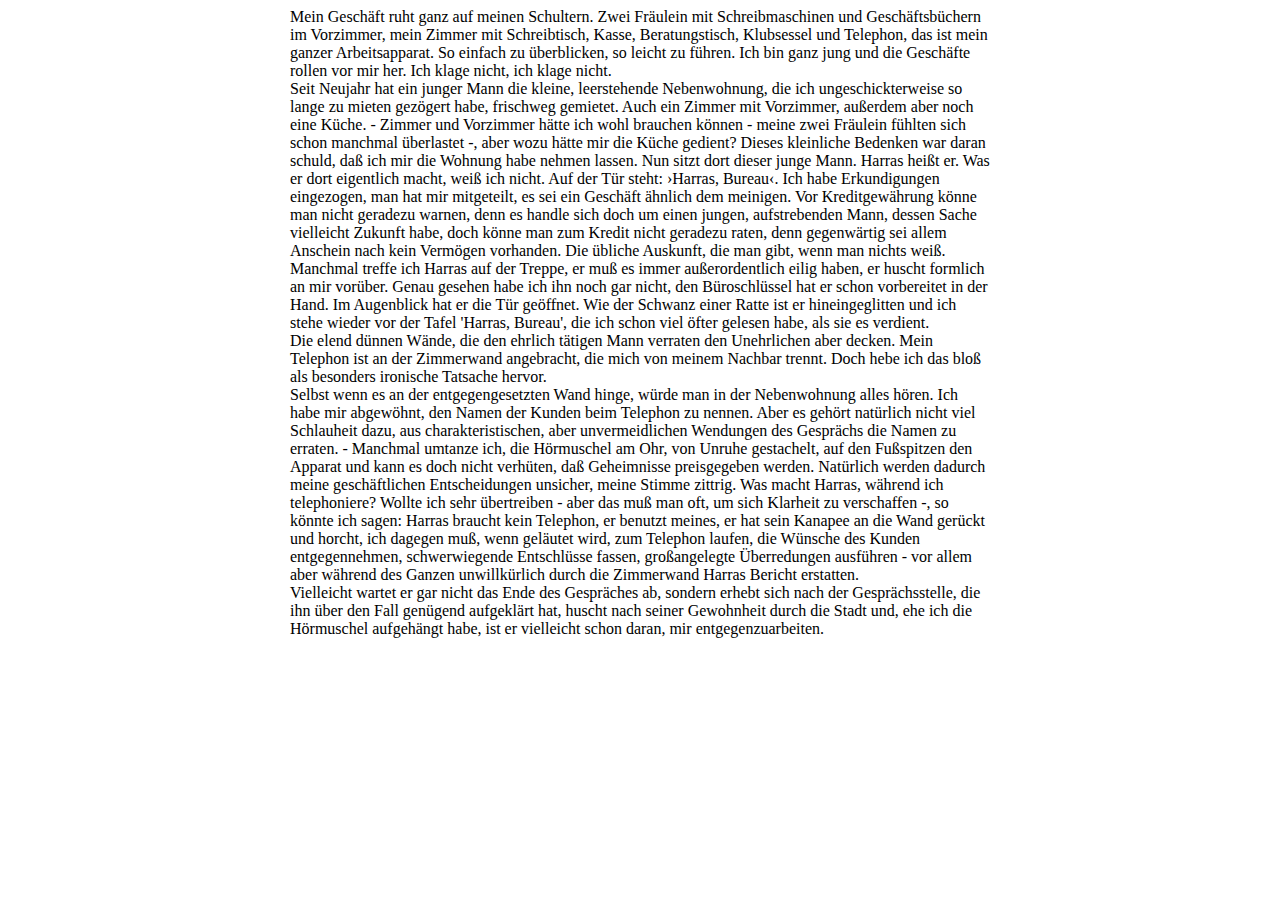
<file: scans/wordexchange/index.html>
<!DOCTYPE html>

<html>
	<head>
		<meta charset="UTF-8">

		<title>Word Exchange Test</title>
		
		<style>

			.textblock{
				width: 700px;
				margin: 0 auto;
			}

		</style>
		
	</head>
	
	<body>
	
	<div class="textblock" id="gettext">Mein Geschäft ruht ganz auf meinen Schultern. Zwei Fräulein mit Schreibmaschinen und Geschäftsbüchern im Vorzimmer, mein Zimmer mit Schreibtisch, Kasse, Beratungstisch, Klubsessel und Telephon, das ist mein ganzer Arbeitsapparat. So einfach zu überblicken, so leicht zu führen. Ich bin ganz jung und die Geschäfte rollen vor mir her. Ich klage nicht, ich klage nicht.<br/>
Seit Neujahr hat ein junger Mann die kleine, leerstehende Nebenwohnung, die ich ungeschickterweise so lange zu mieten gezögert habe, frischweg gemietet. Auch ein Zimmer mit Vorzimmer, außerdem aber noch eine Küche. - Zimmer und Vorzimmer hätte ich wohl brauchen können - meine zwei Fräulein fühlten sich schon manchmal überlastet -, aber wozu hätte mir die Küche gedient? Dieses kleinliche Bedenken war daran schuld, daß ich mir die Wohnung habe nehmen lassen. Nun sitzt dort dieser junge Mann. Harras heißt er. Was er dort eigentlich macht, weiß ich nicht. Auf der Tür steht: ›Harras, Bureau‹. Ich habe Erkundigungen eingezogen, man hat mir mitgeteilt, es sei ein Geschäft ähnlich dem meinigen. Vor Kreditgewährung könne man nicht geradezu warnen, denn es handle sich doch um einen jungen, aufstrebenden Mann, dessen Sache vielleicht Zukunft habe, doch könne man zum Kredit nicht geradezu raten, denn gegenwärtig sei allem Anschein nach kein Vermögen vorhanden. Die übliche Auskunft, die man gibt, wenn man nichts weiß.<br/>
Manchmal treffe ich Harras auf der Treppe, er muß es immer außerordentlich eilig haben, er huscht formlich an mir vorüber. Genau gesehen habe ich ihn noch gar nicht, den Büroschlüssel hat er schon vorbereitet in der Hand. Im Augenblick hat er die Tür geöffnet. Wie der Schwanz einer Ratte ist er hineingeglitten und ich stehe wieder vor der Tafel 'Harras, Bureau', die ich schon viel öfter gelesen habe, als sie es verdient.<br/>
Die elend dünnen Wände, die den ehrlich tätigen Mann verraten den Unehrlichen aber decken. Mein Telephon ist an der Zimmerwand angebracht, die mich von meinem Nachbar trennt. Doch hebe ich das bloß als besonders ironische Tatsache hervor.<br/>
Selbst wenn es an der entgegengesetzten Wand hinge, würde man in der Nebenwohnung alles hören. Ich habe mir abgewöhnt, den Namen der Kunden beim Telephon zu nennen. Aber es gehört natürlich nicht viel Schlauheit dazu, aus charakteristischen, aber unvermeidlichen Wendungen des Gesprächs die Namen zu erraten. - Manchmal umtanze ich, die Hörmuschel am Ohr, von Unruhe gestachelt, auf den Fußspitzen den Apparat und kann es doch nicht verhüten, daß Geheimnisse preisgegeben werden.
Natürlich werden dadurch meine geschäftlichen Entscheidungen unsicher, meine Stimme zittrig. Was macht Harras, während ich telephoniere? Wollte ich sehr übertreiben - aber das muß man oft, um sich Klarheit zu verschaffen -, so könnte ich sagen: Harras braucht kein Telephon, er benutzt meines, er hat sein Kanapee an die Wand gerückt und horcht, ich dagegen muß, wenn geläutet wird, zum Telephon laufen, die Wünsche des Kunden entgegennehmen, schwerwiegende Entschlüsse fassen, großangelegte Überredungen ausführen - vor allem aber während des Ganzen unwillkürlich durch die Zimmerwand Harras Bericht erstatten.<br/>
Vielleicht wartet er gar nicht das Ende des Gespräches ab, sondern erhebt sich nach der Gesprächsstelle, die ihn über den Fall genügend aufgeklärt hat, huscht nach seiner Gewohnheit durch die Stadt und, ehe ich die Hörmuschel aufgehängt habe, ist er vielleicht schon daran, mir entgegenzuarbeiten.</div>
	
	<script src="script.js"></script>
	
	</body>
</html>
</file>
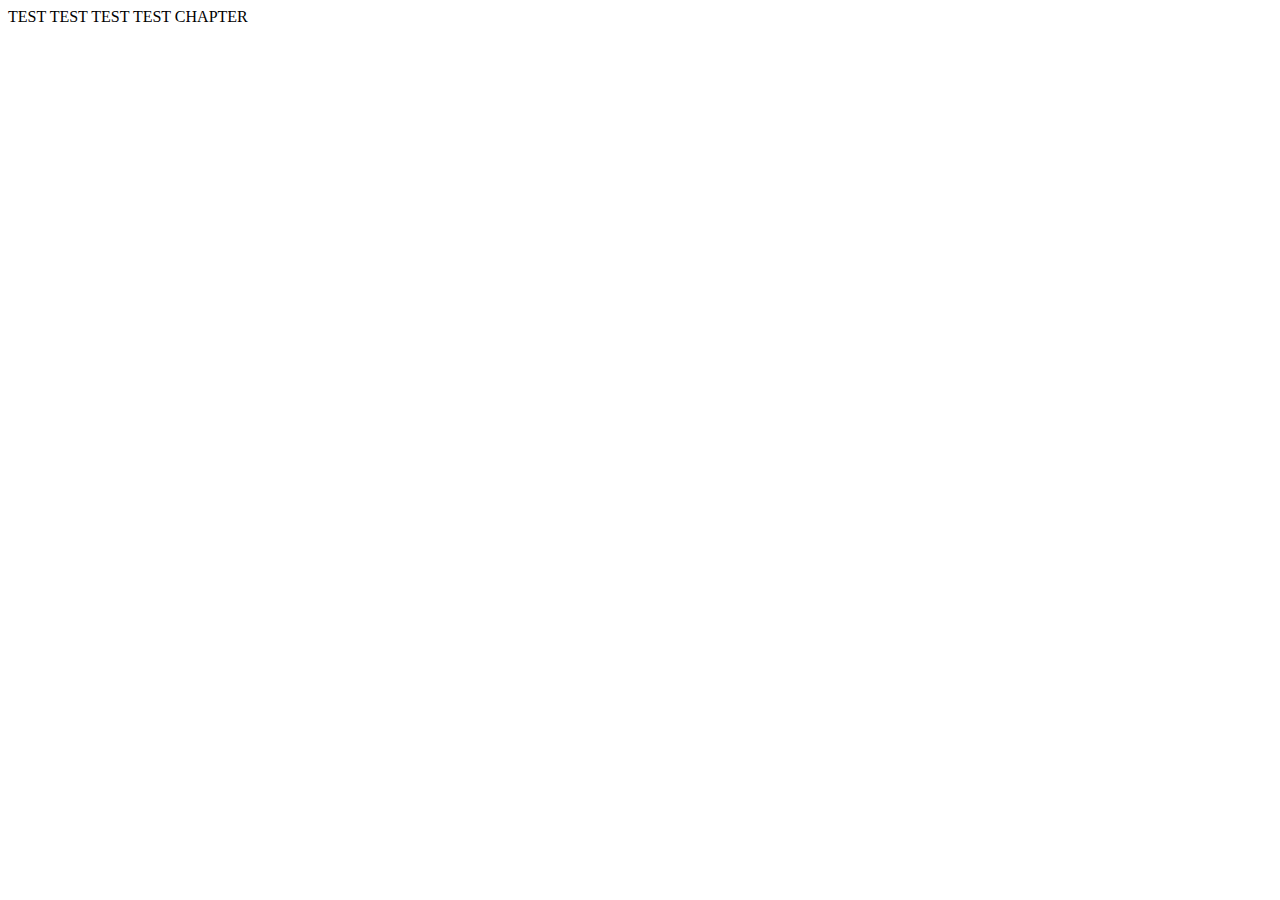
<file: book/chapter1.html>
<!DOCTYPE html>
<html lang="">
<head>
  <meta charset="utf-8">
	<title>Test Title</title>
	
	<link rel="stylesheet" href="styles.css">
	<script type="text/javascript" src="assets/jquery.js"></script>
	<script type="text/javascript" src="assets/script.js"></script>
	
</head>
<body>
	TEST TEST TEST TEST CHAPTER
</body>
</html>
</file>
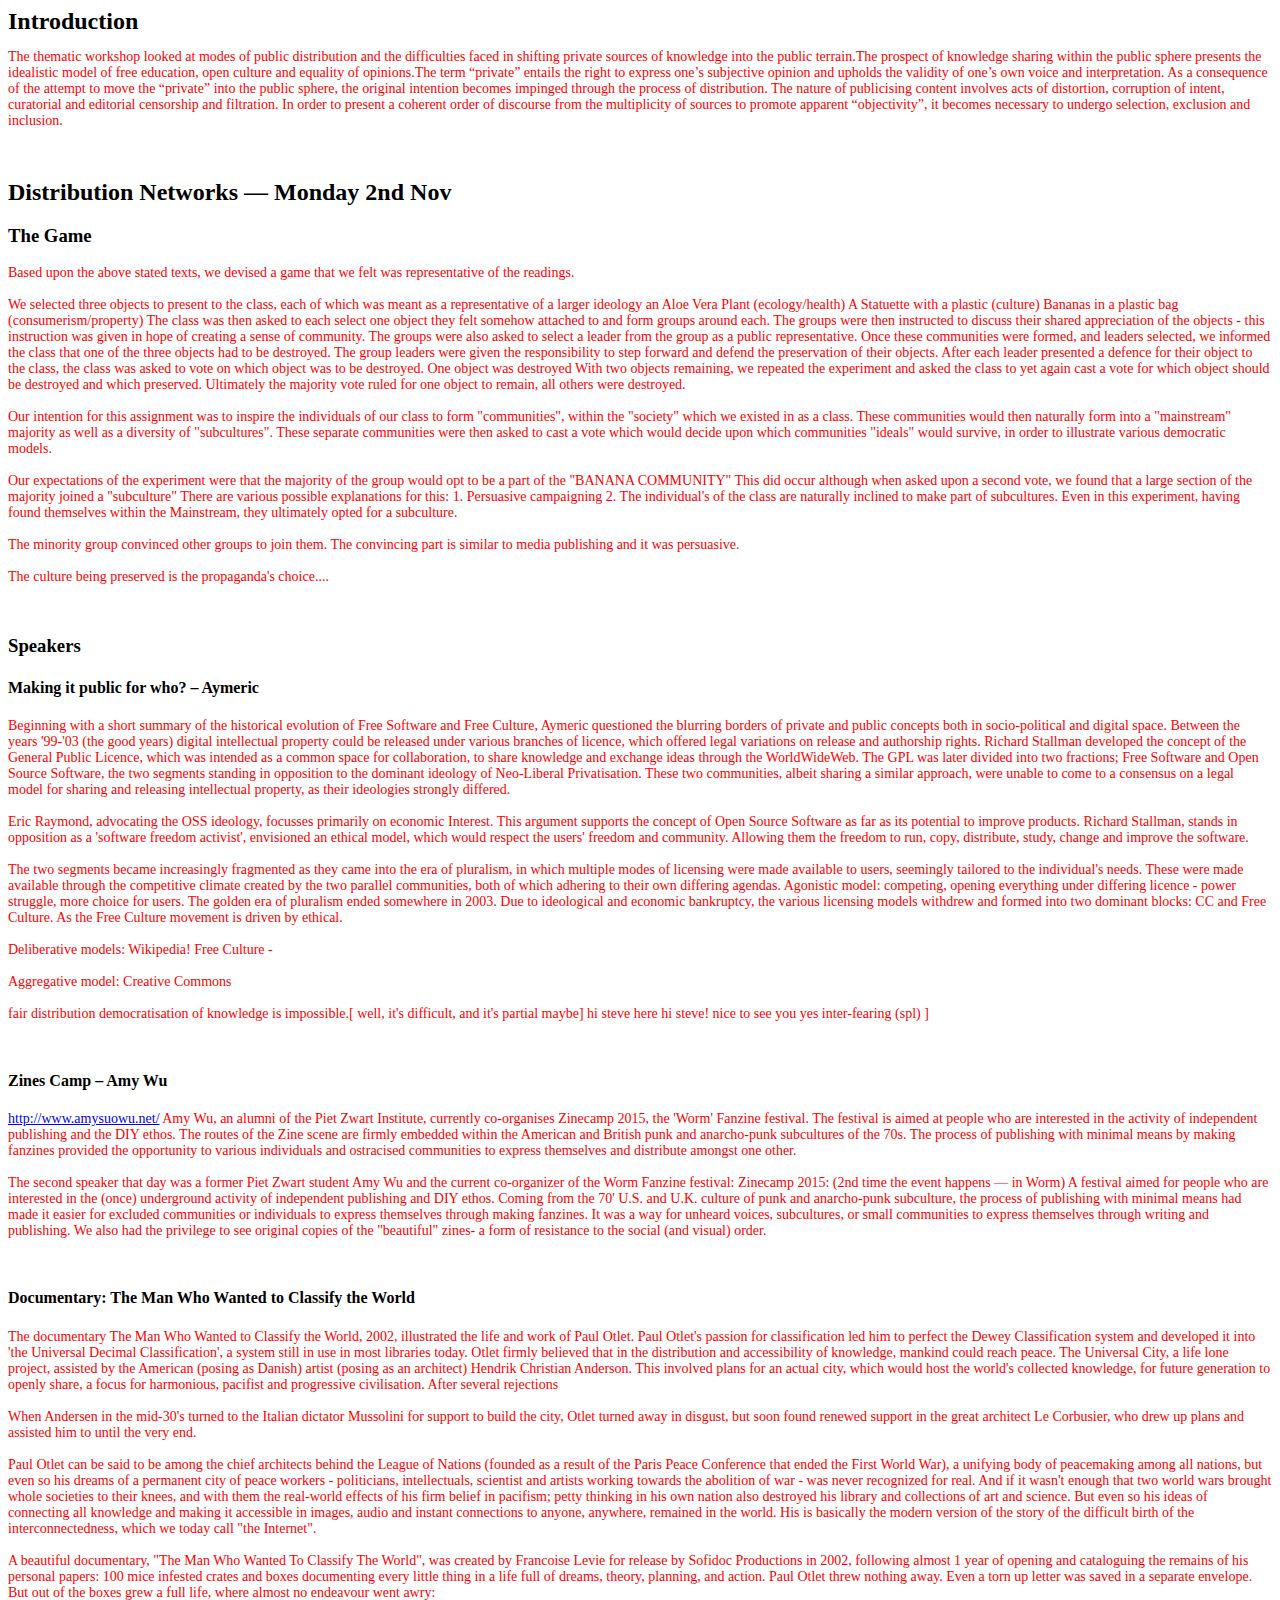
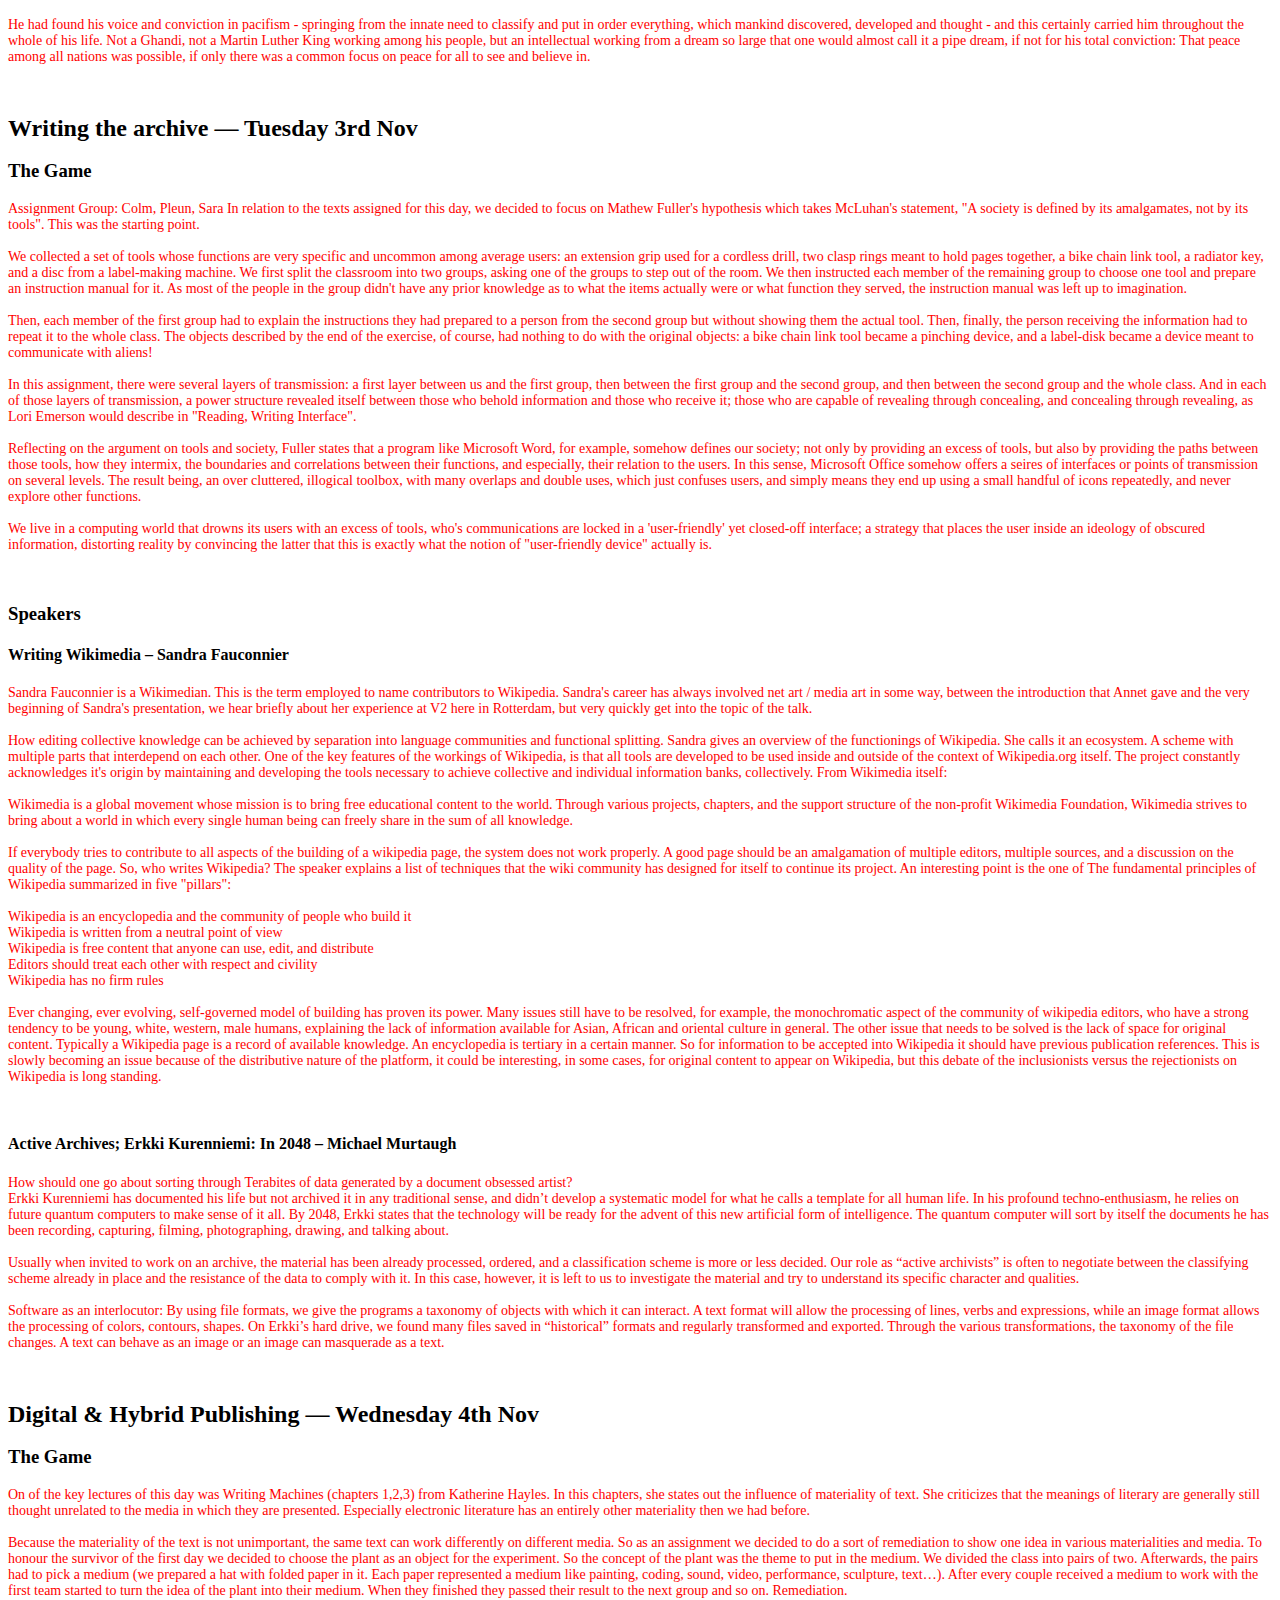
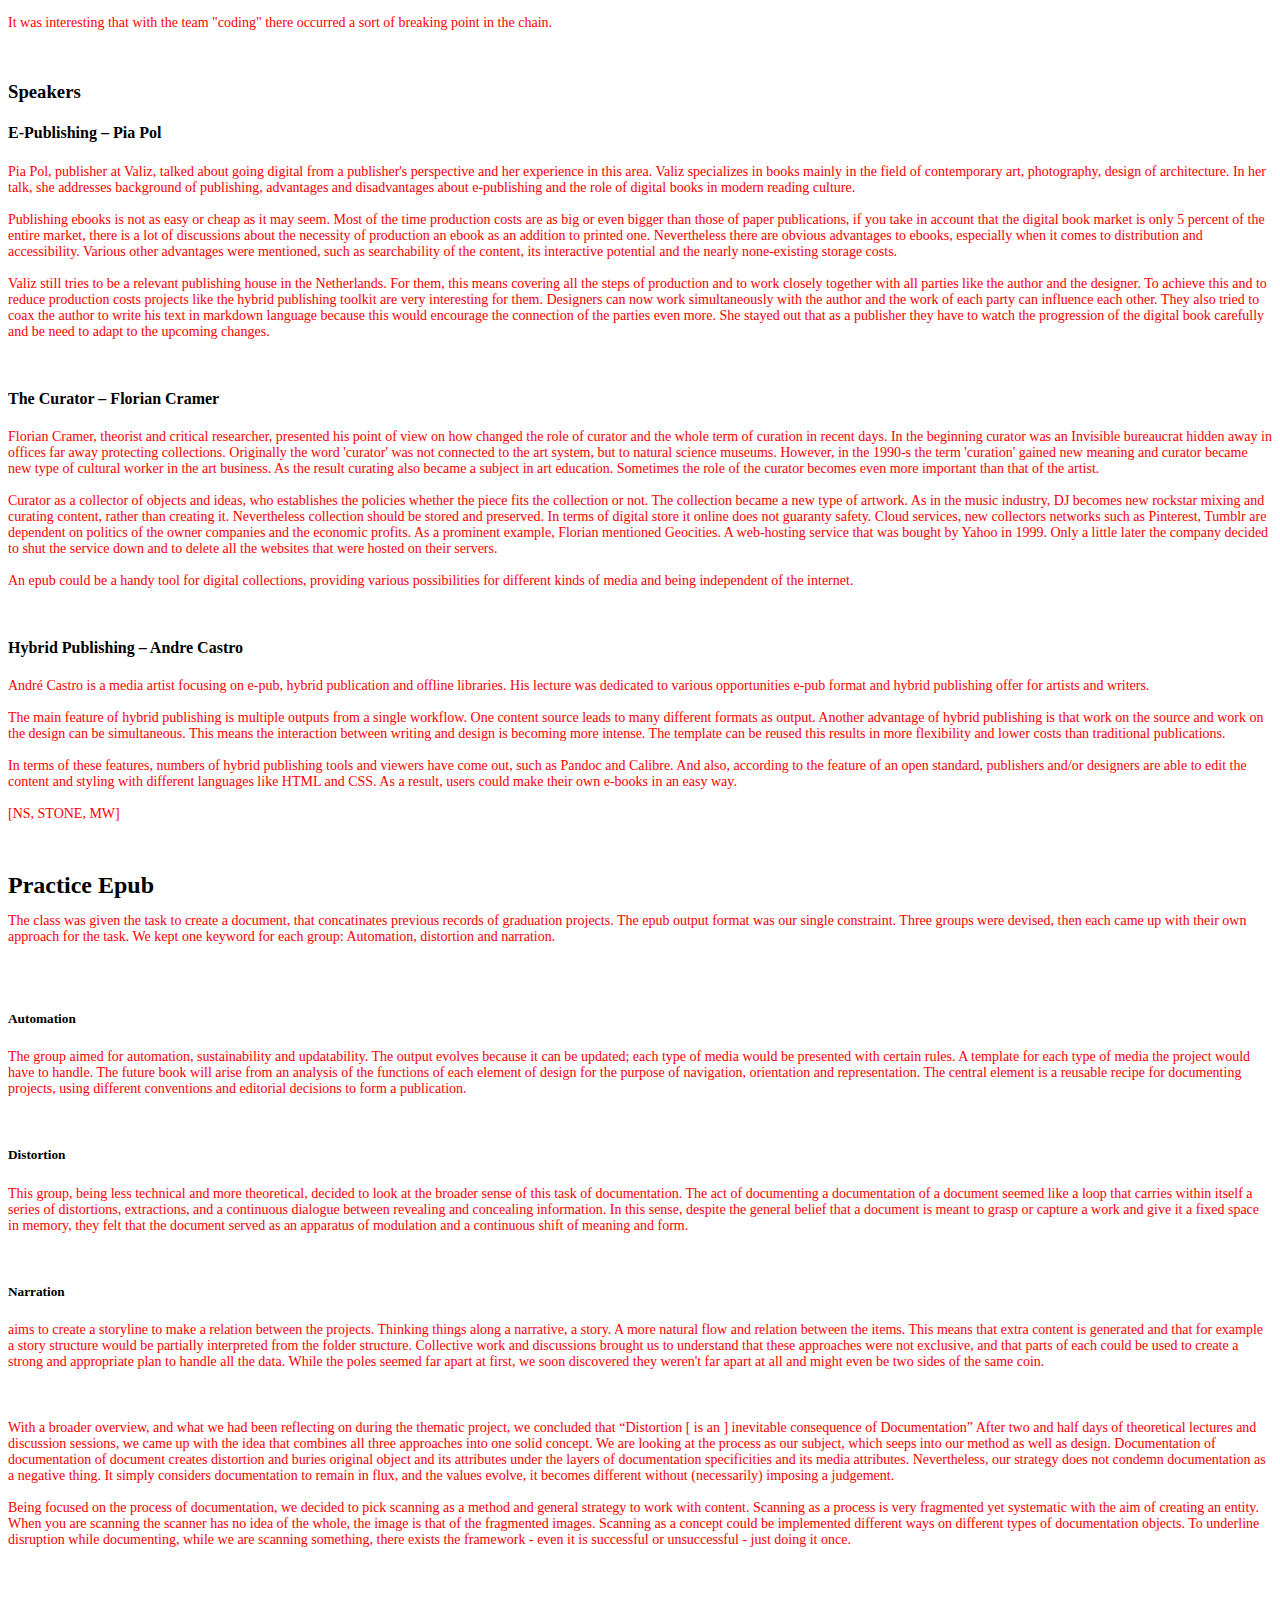
<file: book/report1.html>
<!DOCTYPE html>
<html lang="">
<head>
  <meta charset="utf-8">
	<title>Reports</title>
	
	<link rel="stylesheet" href="styles.css">
	<script type="text/javascript" src="assets/jquery.js"></script>
	<script type="text/javascript" src="assets/script.js"></script>
	
</head>
<body>

<div class="report">
	
<h2>Introduction</h2>
<p>The thematic workshop looked at modes of public distribution and the difficulties faced in shifting private sources of knowledge into the public terrain.The prospect of knowledge sharing within the public sphere presents the idealistic model of free education, open culture and equality of opinions.The term “private” entails the right to express one’s subjective opinion and upholds the validity of one’s own voice and interpretation. As a consequence of the attempt to move the “private” into the public sphere, the original intention becomes impinged through the process of distribution. The nature of publicising content involves acts of distortion, corruption of intent, curatorial and editorial censorship and filtration. In order to present a coherent order of discourse from the multiplicity of sources to promote apparent “objectivity”, it becomes necessary to undergo selection, exclusion and inclusion.</p>
<p>
	
	

<h2>Distribution Networks — Monday 2nd Nov</h2>
<h3>The Game</h3>
<p>
Based upon the above stated texts, we devised a game that we felt was representative of the readings.<br/><br/>

We selected three objects to present to the class, each of which was meant as a representative of a larger ideology an Aloe Vera Plant (ecology/health) A Statuette with a plastic (culture) Bananas in a plastic bag (consumerism/property) The class was then asked to each select one object they felt somehow attached to and form groups around each. The groups were then instructed to discuss their shared appreciation of the objects - this instruction was given in hope of creating a sense of community. The groups were also asked to select a leader from the group as a public representative. Once these communities were formed, and leaders selected, we informed the class that one of the three objects had to be destroyed. The group leaders were given the responsibility to step forward and defend the preservation of their objects. After each leader presented a defence for their object to the class, the class was asked to vote on which object was to be destroyed. One object was destroyed With two objects remaining, we repeated the experiment and asked the class to yet again cast a vote for which object should be destroyed and which preserved. Ultimately the majority vote ruled for one object to remain, all others were destroyed.<br/><br/>

Our intention for this assignment was to inspire the individuals of our class to form "communities", within the "society" which we existed in as a class. These communities would then naturally form into a "mainstream" majority as well as a diversity of "subcultures". These separate communities were then asked to cast a vote which would decide upon which communities "ideals" would survive, in order to illustrate various democratic models.<br/><br/>

Our expectations of the experiment were that the majority of the group would opt to be a part of the "BANANA COMMUNITY" This did occur although when asked upon a second vote, we found that a large section of the majority joined a "subculture" There are various possible explanations for this: 1. Persuasive campaigning 2. The individual's of the class are naturally inclined to make part of subcultures. Even in this experiment, having found themselves within the Mainstream, they ultimately opted for a subculture.<br/><br/>

The minority group convinced other groups to join them. The convincing part is similar to media publishing and it was persuasive.<br/><br/>

The culture being preserved is the propaganda's choice....</p>



<h3>Speakers</h3>
<h4>Making it public for who? – Aymeric</h4>
<p>Beginning with a short summary of the historical evolution of Free Software and Free Culture, Aymeric questioned the blurring borders of private and public concepts both in socio-political and digital space. Between the years '99-'03 (the good years) digital intellectual property could be released under various branches of licence, which offered legal variations on release and authorship rights. Richard Stallman developed the concept of the General Public Licence, which was intended as a common space for collaboration, to share knowledge and exchange ideas through the WorldWideWeb. The GPL was later divided into two fractions; Free Software and Open Source Software, the two segments standing in opposition to the dominant ideology of Neo-Liberal Privatisation. These two communities, albeit sharing a similar approach, were unable to come to a consensus on a legal model for sharing and releasing intellectual property, as their ideologies strongly differed.<br/><br/>

Eric Raymond, advocating the OSS ideology, focusses primarily on economic Interest. This argument supports the concept of Open Source Software as far as its potential to improve products. Richard Stallman, stands in opposition as a 'software freedom activist', envisioned an ethical model, which would respect the users' freedom and community. Allowing them the freedom to run, copy, distribute, study, change and improve the software.<br/><br/>

The two segments became increasingly fragmented as they came into the era of pluralism, in which multiple modes of licensing were made available to users, seemingly tailored to the individual's needs. These were made available through the competitive climate created by the two parallel communities, both of which adhering to their own differing agendas. Agonistic model: competing, opening everything under differing licence - power struggle, more choice for users. The golden era of pluralism ended somewhere in 2003. Due to ideological and economic bankruptcy, the various licensing models withdrew and formed into two dominant blocks: CC and Free Culture. As the Free Culture movement is driven by ethical.<br/><br/>

Deliberative models: Wikipedia! Free Culture -<br/><br/>

Aggregative model: Creative Commons<br/><br/>

fair distribution democratisation of knowledge is impossible.[ well, it's difficult, and it's partial maybe] hi steve here hi steve! nice to see you yes inter-fearing (spl) ]</p>

<h4>Zines Camp – Amy Wu</h4>
<p><a href="http://www.amysuowu.net/">http://www.amysuowu.net/</a>
	Amy Wu, an alumni of the Piet Zwart Institute, currently co-organises Zinecamp 2015, the 'Worm' Fanzine festival. The festival is aimed at people who are interested in the activity of independent publishing and the DIY ethos. The routes of the Zine scene are firmly embedded within the American and British punk and anarcho-punk subcultures of the 70s. The process of publishing with minimal means by making fanzines provided the opportunity to various individuals and ostracised communities to express themselves and distribute amongst one other.<br/><br/>

The second speaker that day was a former Piet Zwart student Amy Wu and the current co-organizer of the Worm Fanzine festival: Zinecamp 2015: (2nd time the event happens — in Worm) A festival aimed for people who are interested in the (once) underground activity of independent publishing and DIY ethos. Coming from the 70' U.S. and U.K. culture of punk and anarcho-punk subculture, the process of publishing with minimal means had made it easier for excluded communities or individuals to express themselves through making fanzines. It was a way for unheard voices, subcultures, or small communities to express themselves through writing and publishing. We also had the privilege to see original copies of the "beautiful" zines- a form of resistance to the social (and visual) order.</p>


<h4>Documentary: The Man Who Wanted to Classify the World</h4>

<p>
	The documentary The Man Who Wanted to Classify the World, 2002, illustrated the life and work of Paul Otlet. Paul Otlet's passion for classification led him to perfect the Dewey Classification system and developed it into 'the Universal Decimal Classification', a system still in use in most libraries today. Otlet firmly believed that in the distribution and accessibility of knowledge, mankind could reach peace. The Universal City, a life lone project, assisted by the American (posing as Danish) artist (posing as an architect) Hendrik Christian Anderson. This involved plans for an actual city, which would host the world's collected knowledge, for future generation to openly share, a focus for harmonious, pacifist and progressive civilisation. After several rejections<br/><br/>


When Andersen in the mid-30's turned to the Italian dictator Mussolini for support to build the city, Otlet turned away in disgust, but soon found renewed support in the great architect Le Corbusier, who drew up plans and assisted him to until the very end.<br/><br/>


Paul Otlet can be said to be among the chief architects behind the League of Nations (founded as a result of the Paris Peace Conference that ended the First World War), a unifying body of peacemaking among all nations, but even so his dreams of a permanent city of peace workers - politicians, intellectuals, scientist and artists working towards the abolition of war - was never recognized for real. And if it wasn't enough that two world wars brought whole societies to their knees, and with them the real-world effects of his firm belief in pacifism; petty thinking in his own nation also destroyed his library and collections of art and science. But even so his ideas of connecting all knowledge and making it accessible in images, audio and instant connections to anyone, anywhere, remained in the world. His is basically the modern version of the story of the difficult birth of the interconnectedness, which we today call "the Internet".<br/><br/>


A beautiful documentary, "The Man Who Wanted To Classify The World", was created by Francoise Levie for release by Sofidoc Productions in 2002, following almost 1 year of opening and cataloguing the remains of his personal papers: 100 mice infested crates and boxes documenting every little thing in a life full of dreams, theory, planning, and action. Paul Otlet threw nothing away. Even a torn up letter was saved in a separate envelope. But out of the boxes grew a full life, where almost no endeavour went awry:<br/><br/>


He had found his voice and conviction in pacifism - springing from the innate need to classify and put in order everything, which mankind discovered, developed and thought - and this certainly carried him throughout the whole of his life. Not a Ghandi, not a Martin Luther King working among his people, but an intellectual working from a dream so large that one would almost call it a pipe dream, if not for his total conviction: That peace among all nations was possible, if only there was a common focus on peace for all to see and believe in.</p>


<h2>Writing the archive — Tuesday 3rd Nov</h2>
<h3>The Game</h3>
<p>
	Assignment Group: Colm, Pleun, Sara


In relation to the texts assigned for this day, we decided to focus on Mathew Fuller's hypothesis which takes McLuhan's statement, "A society is defined by its amalgamates, not by its tools". This was the starting point.<br/><br/>


We collected a set of tools whose functions are very specific and uncommon among average users: an extension grip used for a cordless drill, two clasp rings meant to hold pages together, a bike chain link tool, a radiator key, and a disc from a label-making machine. We first split the classroom into two groups, asking one of the groups to step out of the room. We then instructed each member of the remaining group to choose one tool and prepare an instruction manual for it. As most of the people in the group didn't have any prior knowledge as to what the items actually were or what function they served, the instruction manual was left up to imagination.<br/><br/>


Then, each member of the first group had to explain the instructions they had prepared to a person from the second group but without showing them the actual tool. Then, finally, the person receiving the information had to repeat it to the whole class. The objects described by the end of the exercise, of course, had nothing to do with the original objects: a bike chain link tool became a pinching device, and a label-disk became a device meant to communicate with aliens!<br/><br/>


In this assignment, there were several layers of transmission: a first layer between us and the first group, then between the first group and the second group, and then between the second group and the whole class. And in each of those layers of transmission, a power structure revealed itself between those who behold information and those who receive it; those who are capable of revealing through concealing, and concealing through revealing, as Lori Emerson would describe in "Reading, Writing Interface".<br/><br/>


Reflecting on the argument on tools and society, Fuller states that a program like Microsoft Word, for example, somehow defines our society; not only by providing an excess of tools, but also by providing the paths between those tools, how they intermix, the boundaries and correlations between their functions, and especially, their relation to the users. In this sense, Microsoft Office somehow offers a seires of interfaces or points of transmission on several levels. The result being, an over cluttered, illogical toolbox, with many overlaps and double uses, which just confuses users, and simply means they end up using a small handful of icons repeatedly, and never explore other functions.<br/><br/>


We live in a computing world that drowns its users with an excess of tools, who's communications are locked in a 'user-friendly' yet closed-off interface; a strategy that places the user inside an ideology of obscured information, distorting reality by convincing the latter that this is exactly what the notion of "user-friendly device" actually is.</p>

<h3>Speakers</h3>
<h4>Writing Wikimedia – Sandra Fauconnier</h4>
<p>
	Sandra Fauconnier is a Wikimedian. This is the term employed to name contributors to Wikipedia. Sandra's career has always involved net art / media art in some way, between the introduction that Annet gave and the very beginning of Sandra's presentation, we hear briefly about her experience at V2 here in Rotterdam, but very quickly get into the topic of the talk.<br/><br/>


How editing collective knowledge can be achieved by separation into language communities and functional splitting. Sandra gives an overview of the functionings of Wikipedia. She calls it an ecosystem. A scheme with multiple parts that interdepend on each other. One of the key features of the workings of Wikipedia, is that all tools are developed to be used inside and outside of the context of Wikipedia.org itself. The project constantly acknowledges it's origin by maintaining and developing the tools necessary to achieve collective and individual information banks, collectively. From Wikimedia itself:<br/><br/>

Wikimedia is a global movement whose mission is to bring free educational content to the world. Through various projects, chapters, and the support structure of the non-profit Wikimedia Foundation, Wikimedia strives to bring about a world in which every single human being can freely share in the sum of all knowledge.<br/><br/>


If everybody tries to contribute to all aspects of the building of a wikipedia page, the system does not work properly. A good page should be an amalgamation of multiple editors, multiple sources, and a discussion on the quality of the page. So, who writes Wikipedia? The speaker explains a list of techniques that the wiki community has designed for itself to continue its project. An interesting point is the one of The fundamental principles of Wikipedia summarized in five "pillars":<br/><br/>

Wikipedia is an encyclopedia and the community of people who build it<br/>
Wikipedia is written from a neutral point of view<br/>
Wikipedia is free content that anyone can use, edit, and distribute<br/>
Editors should treat each other with respect and civility<br/>
Wikipedia has no firm rules<br/><br/>

Ever changing, ever evolving, self-governed model of building has proven its power. Many issues still have to be resolved, for example, the monochromatic aspect of the community of wikipedia editors, who have a strong tendency to be young, white, western, male humans, explaining the lack of information available for Asian, African and oriental culture in general. The other issue that needs to be solved is the lack of space for original content. Typically a Wikipedia page is a record of available knowledge. An encyclopedia is tertiary in a certain manner. So for information to be accepted into Wikipedia it should have previous publication references. This is slowly becoming an issue because of the distributive nature of the platform, it could be interesting, in some cases, for original content to appear on Wikipedia, but this debate of the inclusionists versus the rejectionists on Wikipedia is long standing.</p>

<h4>Active Archives; Erkki Kurenniemi: In 2048 – Michael Murtaugh</h4>
<p>
	How should one go about sorting through Terabites of data generated by a document obsessed artist?<br/>

Erkki Kurenniemi has documented his life but not archived it in any traditional sense, and didn’t develop a systematic model for what he calls a template for all human life. In his profound techno-enthusiasm, he relies on future quantum computers to make sense of it all. By 2048, Erkki states that the technology will be ready for the advent of this new artificial form of intelligence. The quantum computer will sort by itself the documents he has been recording, capturing, filming, photographing, drawing, and talking about.<br/><br/>

Usually when invited to work on an archive, the material has been already processed, ordered, and a classification scheme is more or less decided. Our role as “active archivists” is often to negotiate between the classifying scheme already in place and the resistance of the data to comply with it. In this case, however, it is left to us to investigate the material and try to understand its specific character and qualities.<br/><br/>


Software as an interlocutor: By using file formats, we give the programs a taxonomy of objects with which it can interact. A text format will allow the processing of lines, verbs and expressions, while an image format allows the processing of colors, contours, shapes. On Erkki’s hard drive, we found many files saved in “historical” formats and regularly transformed and exported. Through the various transformations, the taxonomy of the file changes. A text can behave as an image or an image can masquerade as a text.</p>

<h2>Digital & Hybrid Publishing — Wednesday 4th Nov</h2>
<h3>The Game</h3>
<p>On of the key lectures of this day was Writing Machines (chapters 1,2,3) from Katherine Hayles. In this chapters, she states out the influence of materiality of text. She criticizes that the meanings of literary are generally still thought unrelated to the media in which they are presented. Especially electronic literature has an entirely other materiality then we had before.<br/><br/>


Because the materiality of the text is not unimportant, the same text can work differently on different media. So as an assignment we decided to do a sort of remediation to show one idea in various materialities and media. To honour the survivor of the first day we decided to choose the plant as an object for the experiment. So the concept of the plant was the theme to put in the medium. We divided the class into pairs of two. Afterwards, the pairs had to pick a medium (we prepared a hat with folded paper in it. Each paper represented a medium like painting, coding, sound, video, performance, sculpture, text…). After every couple received a medium to work with the first team started to turn the idea of the plant into their medium. When they finished they passed their result to the next group and so on. Remediation.<br/><br/>


It was interesting that with the team "coding" there occurred a sort of breaking point in the chain.
</p>


<h3>Speakers</h3>
<h4>E-Publishing – Pia Pol</h4>
<p>
	Pia Pol, publisher at Valiz, talked about going digital from a publisher's perspective and her experience in this area. Valiz specializes in books mainly in the field of contemporary art, photography, design of architecture. In her talk, she addresses background of publishing, advantages and disadvantages about e-publishing and the role of digital books in modern reading culture.
<br/><br/>

Publishing ebooks is not as easy or cheap as it may seem. Most of the time production costs are as big or even bigger than those of paper publications, if you take in account that the digital book market is only 5 percent of the entire market, there is a lot of discussions about the necessity of production an ebook as an addition to printed one. Nevertheless there are obvious advantages to ebooks, especially when it comes to distribution and accessibility. Various other advantages were mentioned, such as searchability of the content, its interactive potential and the nearly none-existing storage costs.
<br/><br/>

Valiz still tries to be a relevant publishing house in the Netherlands. For them, this means covering all the steps of production and to work closely together with all parties like the author and the designer. To achieve this and to reduce production costs projects like the hybrid publishing toolkit are very interesting for them. Designers can now work simultaneously with the author and the work of each party can influence each other. They also tried to coax the author to write his text in markdown language because this would encourage the connection of the parties even more. She stayed out that as a publisher they have to watch the progression of the digital book carefully and be need to adapt to the upcoming changes.

</p>
	
<h4>The Curator – Florian Cramer</h4>
<p>
	Florian Cramer, theorist and critical researcher, presented his point of view on how changed the role of curator and the whole term of curation in recent days. In the beginning curator was an Invisible bureaucrat hidden away in offices far away protecting collections. Originally the word 'curator' was not connected to the art system, but to natural science museums. However, in the 1990-s the term 'curation' gained new meaning and curator became new type of cultural worker in the art business. As the result curating also became a subject in art education. Sometimes the role of the curator becomes even more important than that of the artist.<br/><br/>


Curator as a collector of objects and ideas, who establishes the policies whether the piece fits the collection or not. The collection became a new type of artwork. As in the music industry, DJ becomes new rockstar mixing and curating content, rather than creating it. Nevertheless collection should be stored and preserved. In terms of digital store it online does not guaranty safety. Cloud services, new collectors networks such as Pinterest, Tumblr are dependent on politics of the owner companies and the economic profits. As a prominent example, Florian mentioned Geocities. A web-hosting service that was bought by Yahoo in 1999. Only a little later the company decided to shut the service down and to delete all the websites that were hosted on their servers.

<br/><br/>
An epub could be a handy tool for digital collections, providing various possibilities for different kinds of media and being independent of the internet.
</p>

<h4>Hybrid Publishing – Andre Castro</h4>
<p>
	André Castro is a media artist focusing on e-pub, hybrid publication and offline libraries. His lecture was dedicated to various opportunities e-pub format and hybrid publishing offer for artists and writers.<br/><br/>


The main feature of hybrid publishing is multiple outputs from a single workflow. One content source leads to many different formats as output. Another advantage of hybrid publishing is that work on the source and work on the design can be simultaneous. This means the interaction between writing and design is becoming more intense. The template can be reused this results in more flexibility and lower costs than traditional publications.<br/><br/>


In terms of these features, numbers of hybrid publishing tools and viewers have come out, such as Pandoc and Calibre. And also, according to the feature of an open standard, publishers and/or designers are able to edit the content and styling with different languages like HTML and CSS. As a result, users could make their own e-books in an easy way.<br/><br/>

[NS, STONE, MW]
</p>

<h2>Practice Epub</h2>
<p>
	The class was given the task to create a document, that concatinates previous records of graduation projects. The epub output format was our single constraint. Three groups were devised, then each came up with their own approach for the task. We kept one keyword for each group: Automation, distortion and narration.<br/><br/>
</p>

<h5>Automation</h5>
<p>The group aimed for automation, sustainability and updatability. The output evolves because it can be updated; each type of media would be presented with certain rules. A template for each type of media the project would have to handle. The future book will arise from an analysis of the functions of each element of design for the purpose of navigation, orientation and representation. The central element is a reusable recipe for documenting projects, using different conventions and editorial decisions to form a publication.</p>


<h5>Distortion</h5>
<p>This group, being less technical and more theoretical, decided to look at the broader sense of this task of documentation. The act of documenting a documentation of a document seemed like a loop that carries within itself a series of distortions, extractions, and a continuous dialogue between revealing and concealing information. In this sense, despite the general belief that a document is meant to grasp or capture a work and give it a fixed space in memory, they felt that the document served as an apparatus of modulation and a continuous shift of meaning and form.
</p>

<h5>Narration</h5>
<p>aims to create a storyline to make a relation between the projects. Thinking things along a narrative, a story. A more natural flow and relation between the items. This means that extra content is generated and that for example a story structure would be partially interpreted from the folder structure. Collective work and discussions brought us to understand that these approaches were not exclusive, and that parts of each could be used to create a strong and appropriate plan to handle all the data. While the poles seemed far apart at first, we soon discovered they weren't far apart at all and might even be two sides of the same coin.</p>

<p>
With a broader overview, and what we had been reflecting on during the thematic project, we concluded that “Distortion [ is an ] inevitable consequence of Documentation” After two and half days of theoretical lectures and discussion sessions, we came up with the idea that combines all three approaches into one solid concept. We are looking at the process as our subject, which seeps into our method as well as design. Documentation of documentation of document creates distortion and buries original object and its attributes under the layers of documentation specificities and its media attributes. Nevertheless, our strategy does not condemn documentation as a negative thing. It simply considers documentation to remain in flux, and the values evolve, it becomes different without (necessarily) imposing a judgement.
<br/><br/>

Being focused on the process of documentation, we decided to pick scanning as a method and general strategy to work with content. Scanning as a process is very fragmented yet systematic with the aim of creating an entity. When you are scanning the scanner has no idea of the whole, the image is that of the fragmented images. Scanning as a concept could be implemented different ways on different types of documentation objects. To underline disruption while documenting, while we are scanning something, there exists the framework - even it is successful or unsuccessful - just doing it once.</p>
	

</div>
	
</body>
</html>
</file>
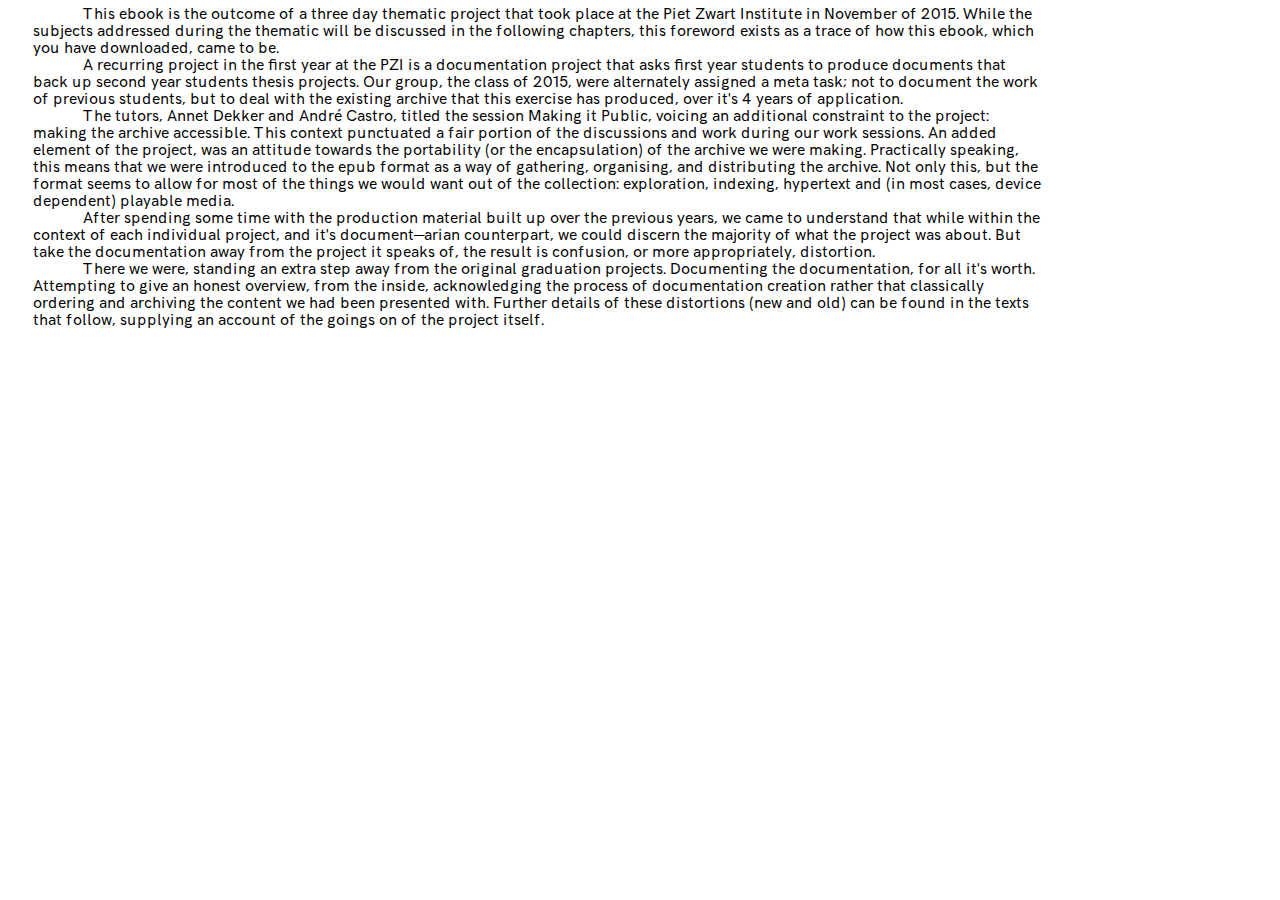
<file: HTML/00_foreword.html>
<!DOCTYPE html>
<html>
<head>
  <meta charset="utf-8">
  <meta name="generator" content="pandoc">
  <meta name="viewport" content="width=device-width, initial-scale=1.0, user-scalable=yes">
  <title></title>
  <link rel="stylesheet" href="styles.epub.css" type="text/css" />
  <style type="text/css">code{white-space: pre;}</style>
  <!--[if lt IE 9]>
    <script src="//cdnjs.cloudflare.com/ajax/libs/html5shiv/3.7.3/html5shiv-printshiv.min.js"></script>
  <![endif]-->
</head>
<body>
<p>This ebook is the outcome of a three day thematic project that took place at the Piet Zwart Institute in November of 2015. While the subjects addressed during the thematic will be discussed in the following chapters, this foreword exists as a trace of how this ebook, which you have downloaded, came to be.</p>
<p>A recurring project in the first year at the PZI is a documentation project that asks first year students to produce documents that back up second year students thesis projects. Our group, the class of 2015, were alternately assigned a meta task; not to document the work of previous students, but to deal with the existing archive that this exercise has produced, over it's 4 years of application.</p>
<p>The tutors, Annet Dekker and André Castro, titled the session Making it Public, voicing an additional constraint to the project: making the archive accessible. This context punctuated a fair portion of the discussions and work during our work sessions. An added element of the project, was an attitude towards the portability (or the encapsulation) of the archive we were making. Practically speaking, this means that we were introduced to the epub format as a way of gathering, organising, and distributing the archive. Not only this, but the format seems to allow for most of the things we would want out of the collection: exploration, indexing, hypertext and (in most cases, device dependent) playable media.</p>
<p>After spending some time with the production material built up over the previous years, we came to understand that while within the context of each individual project, and it's document—arian counterpart, we could discern the majority of what the project was about. But take the documentation away from the project it speaks of, the result is confusion, or more appropriately, distortion.</p>
<p>There we were, standing an extra step away from the original graduation projects. Documenting the documentation, for all it's worth. Attempting to give an honest overview, from the inside, acknowledging the process of documentation creation rather that classically ordering and archiving the content we had been presented with. Further details of these distortions (new and old) can be found in the texts that follow, supplying an account of the goings on of the project itself.</p>
</body>
</html>
</file>
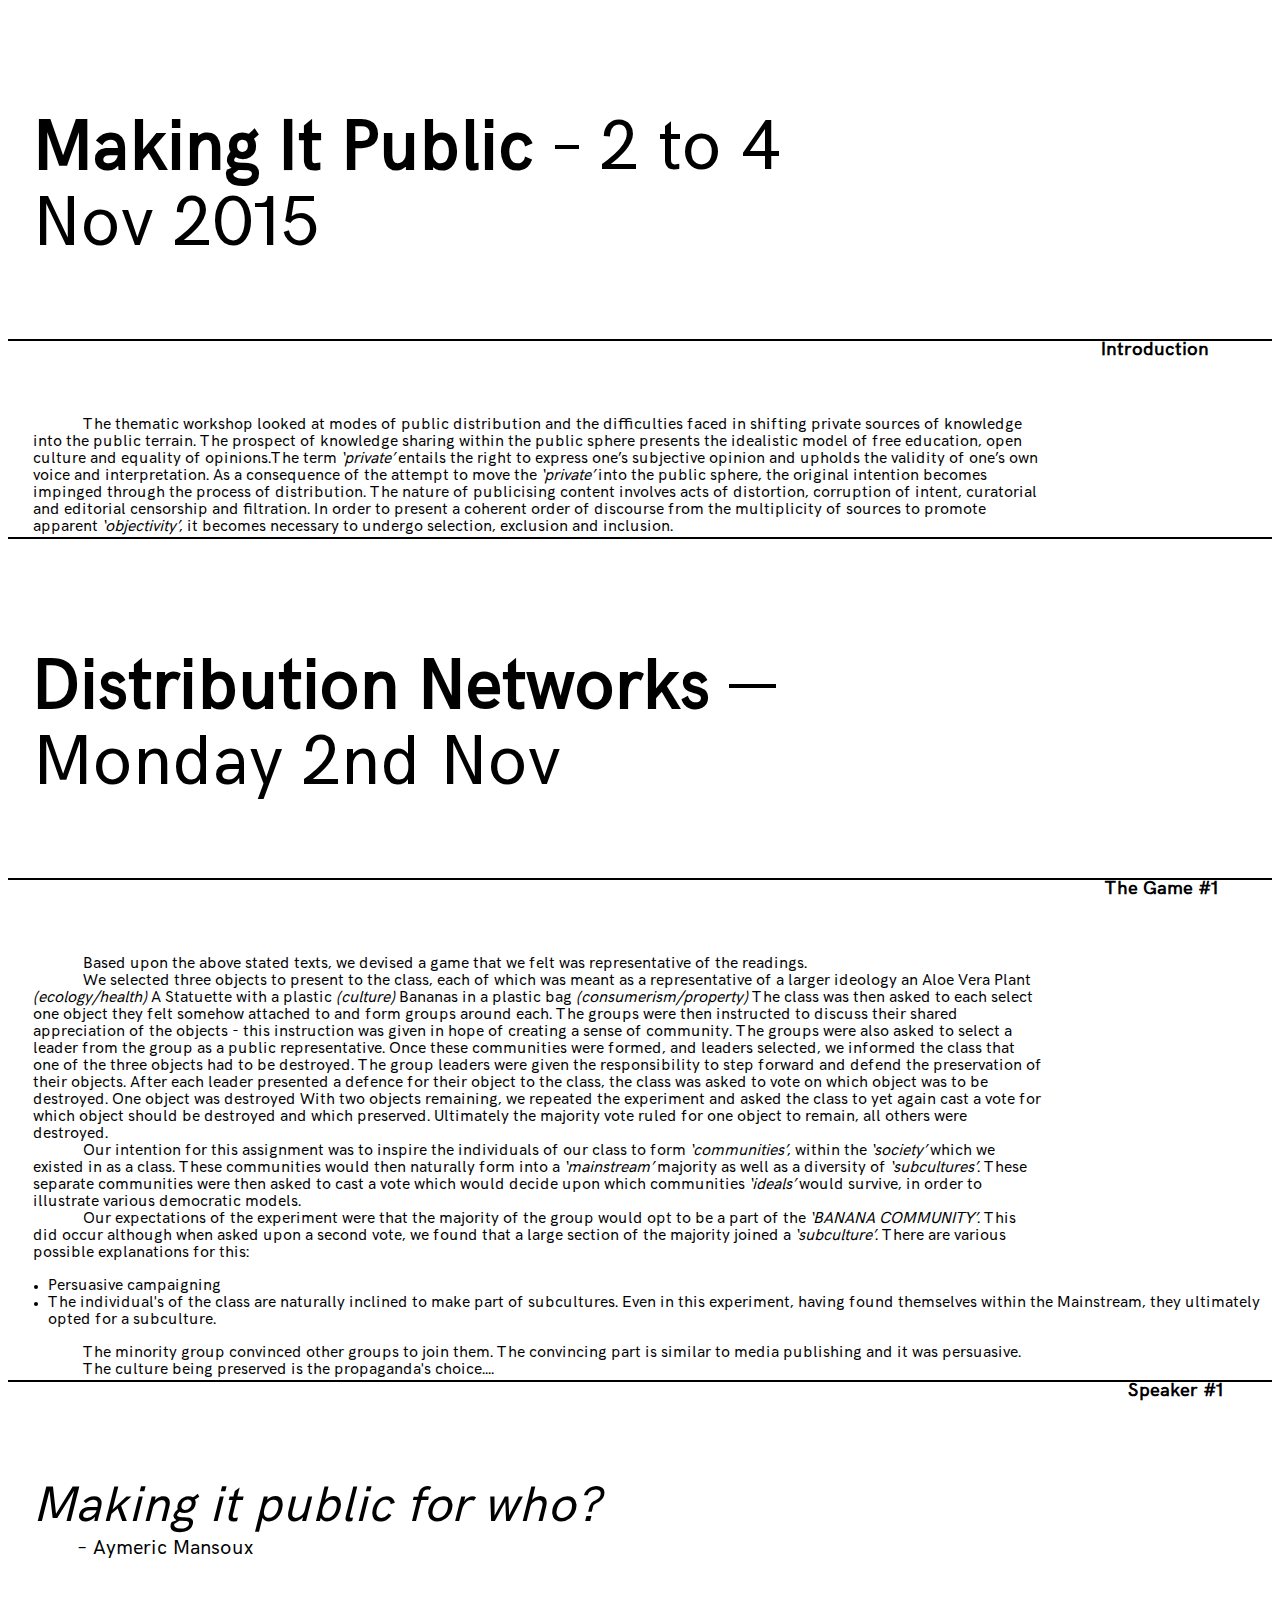
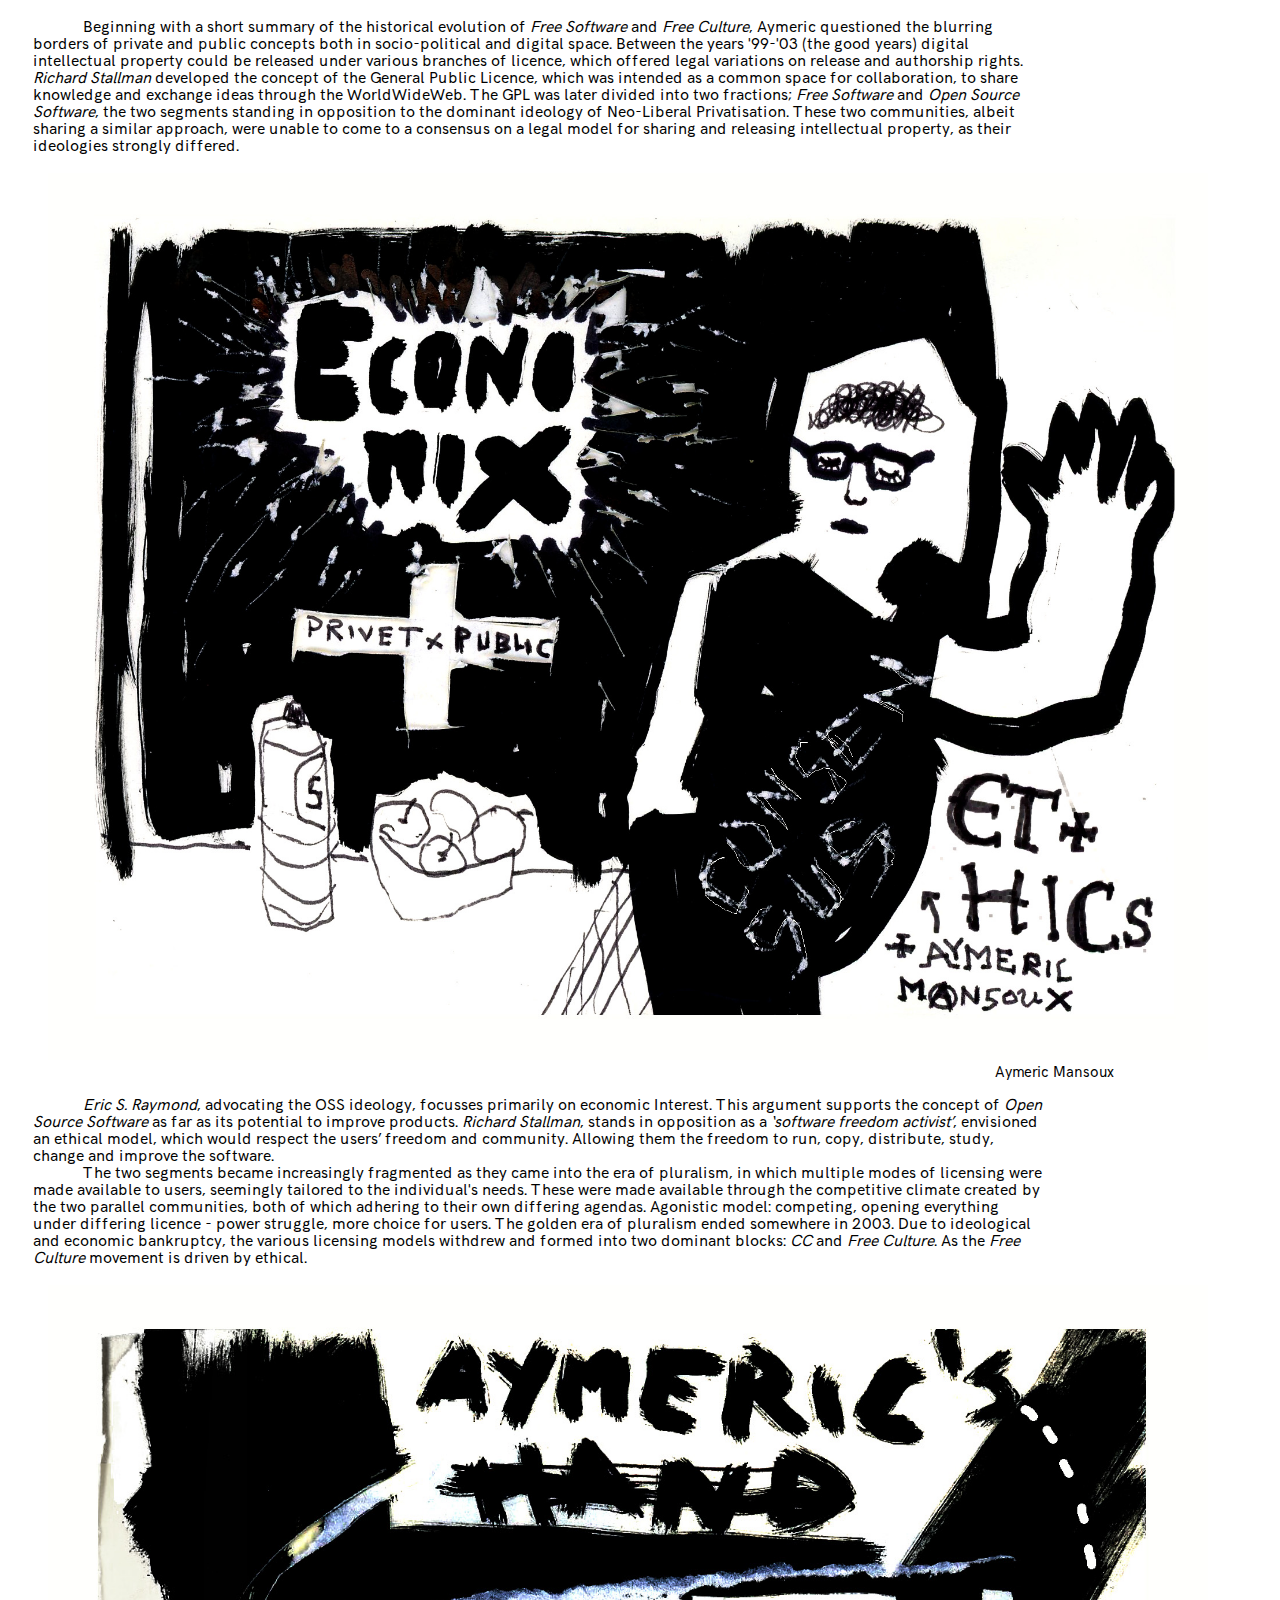
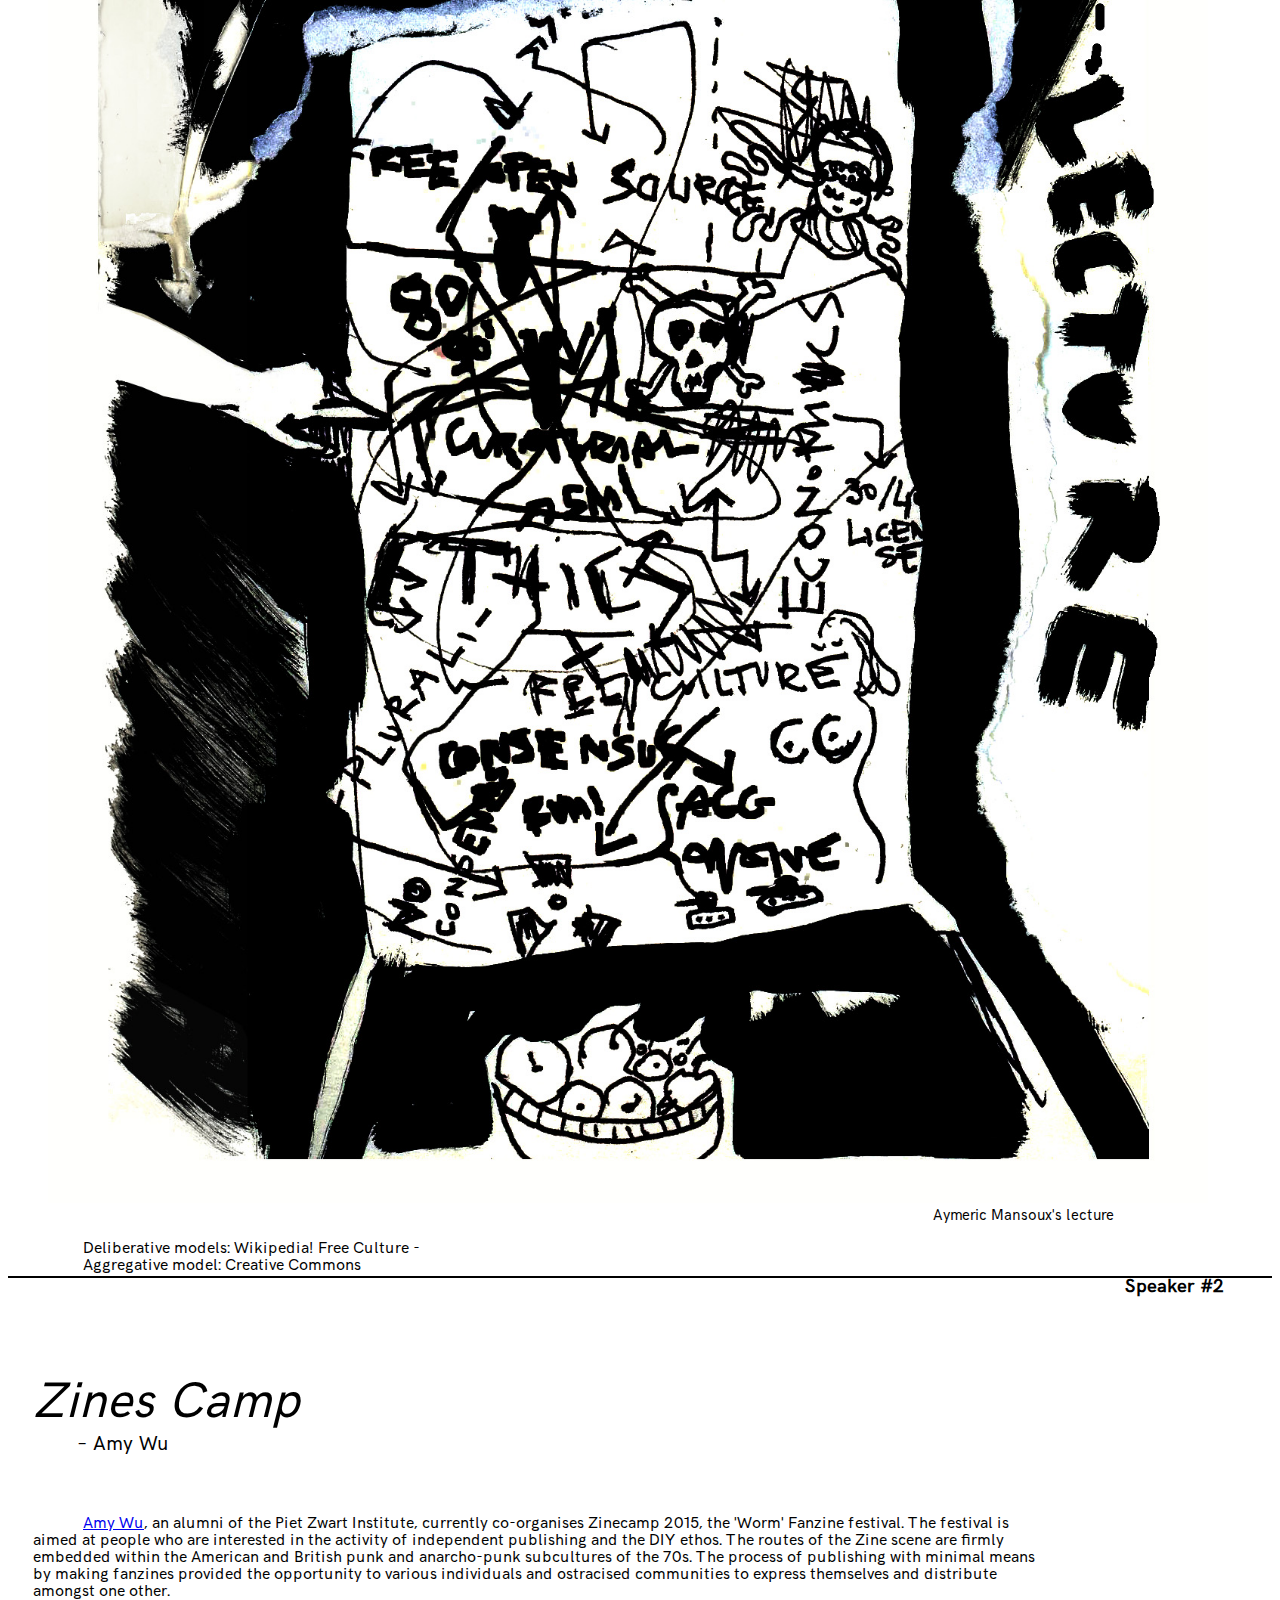
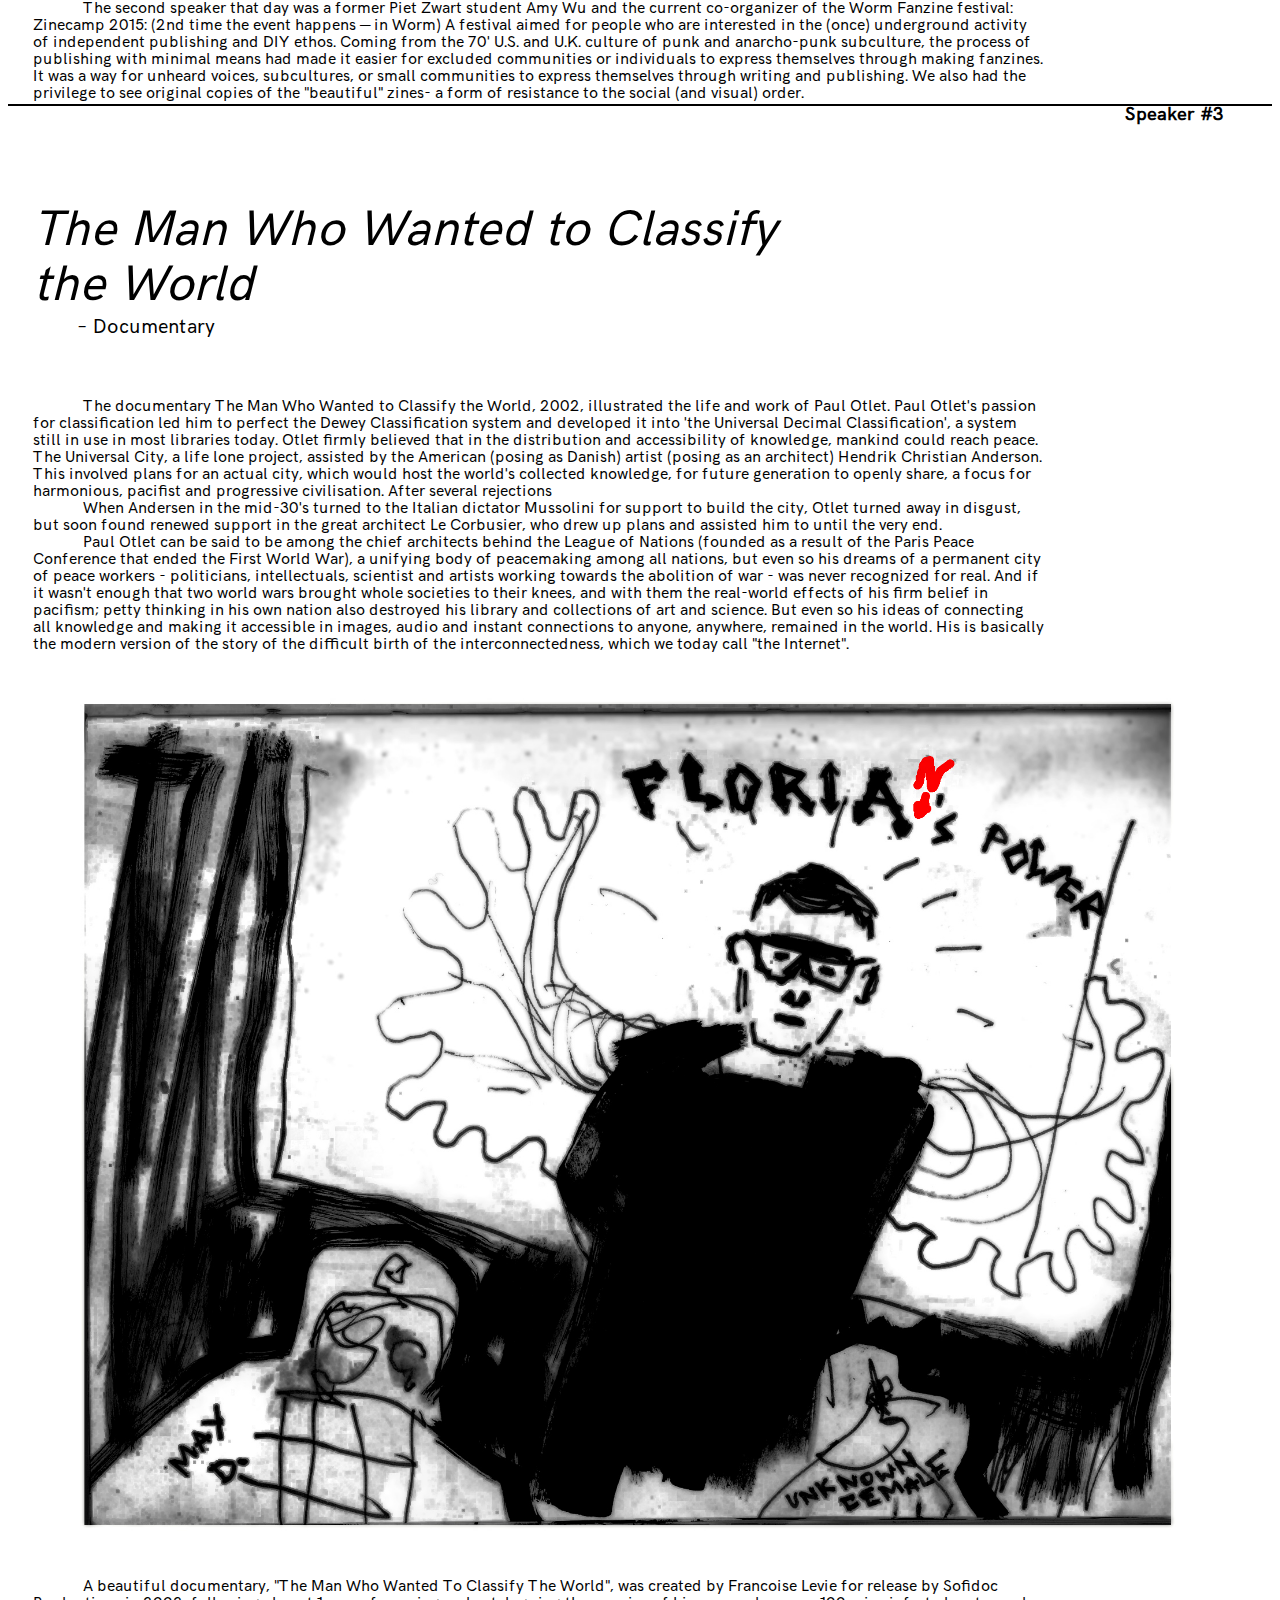
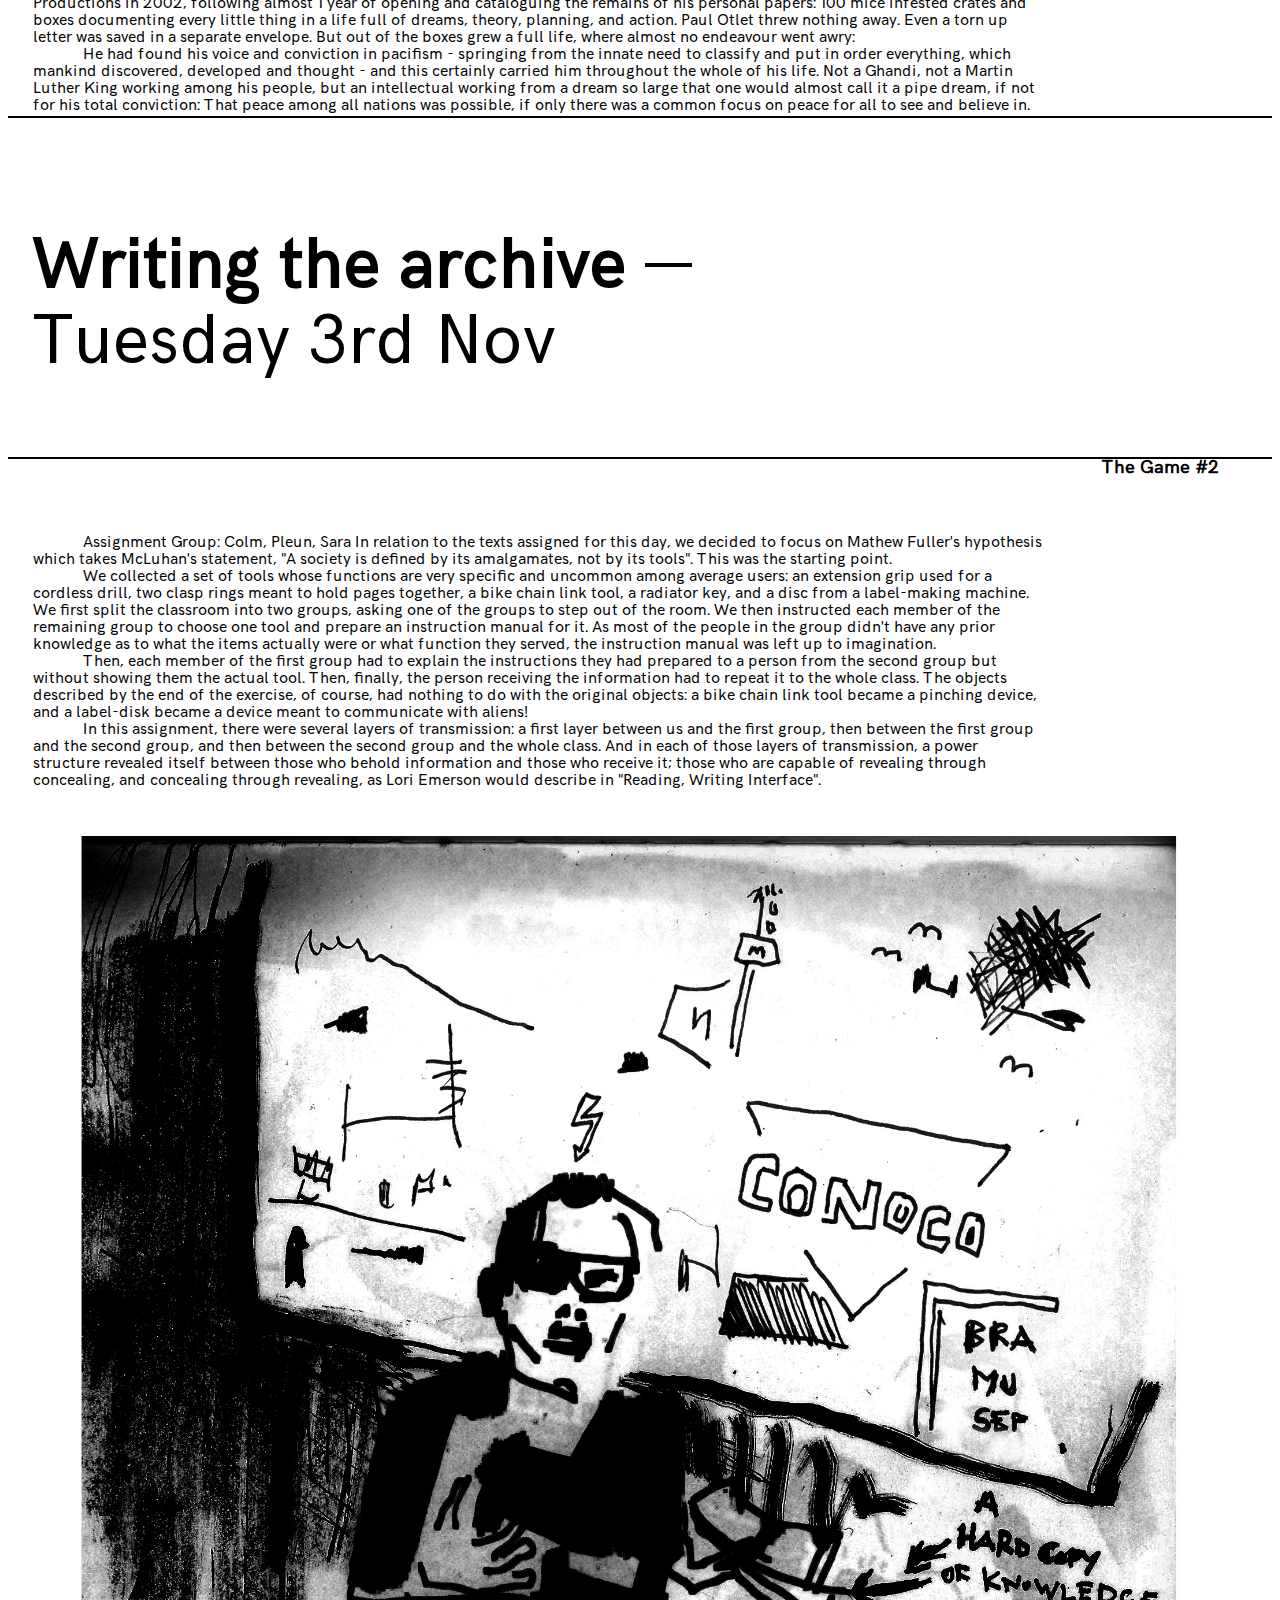
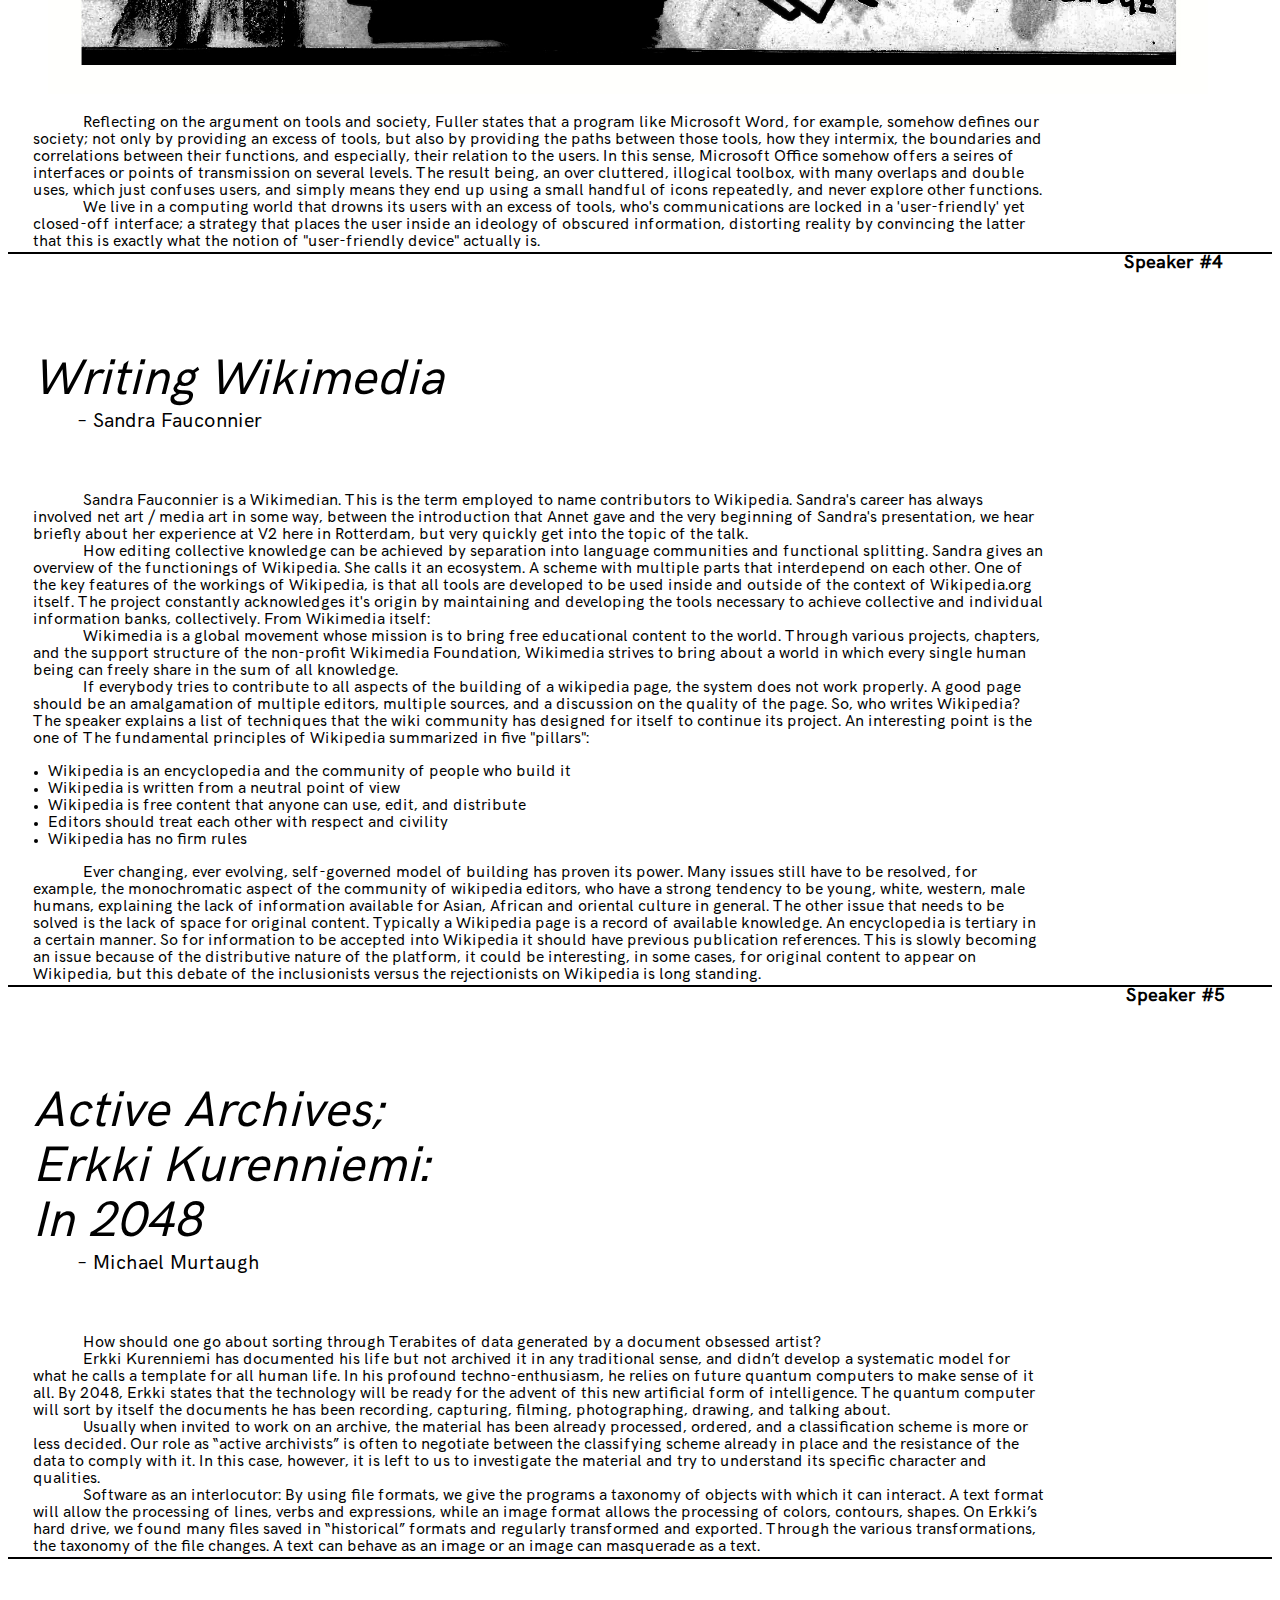
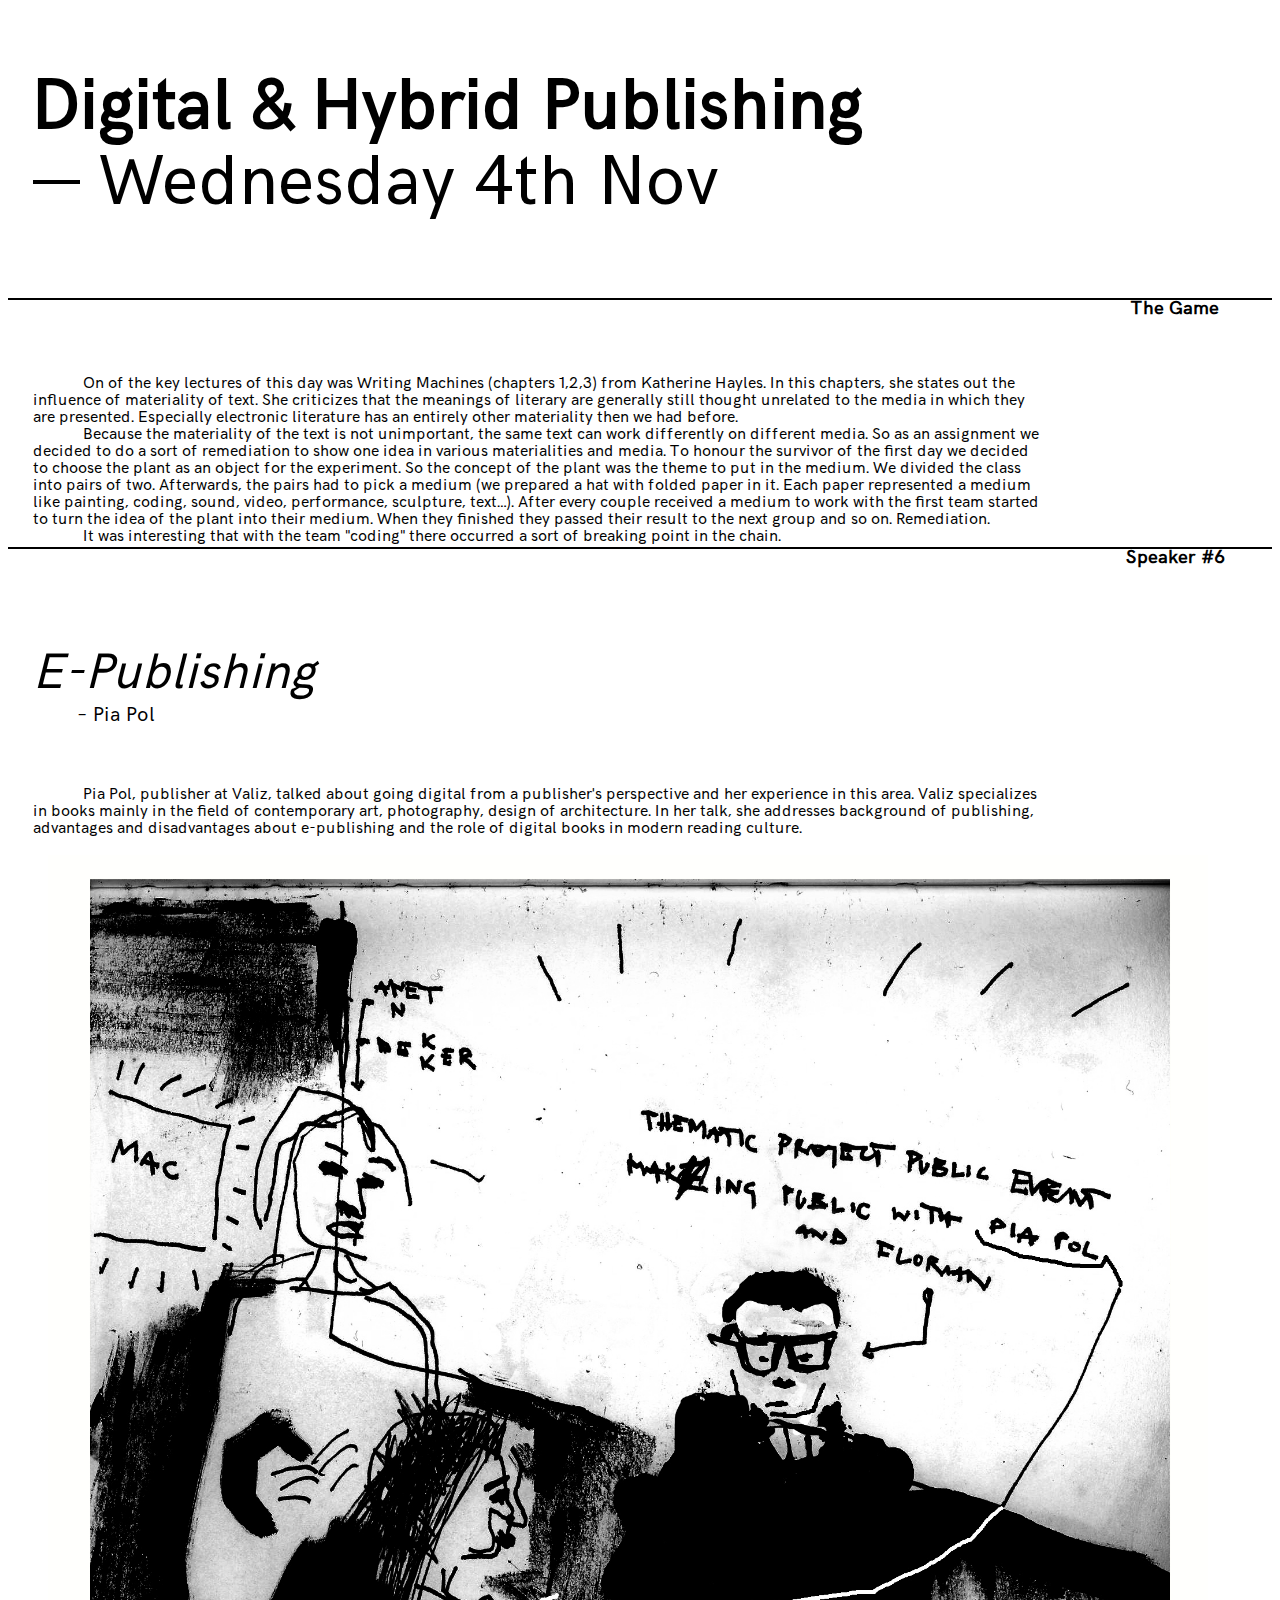
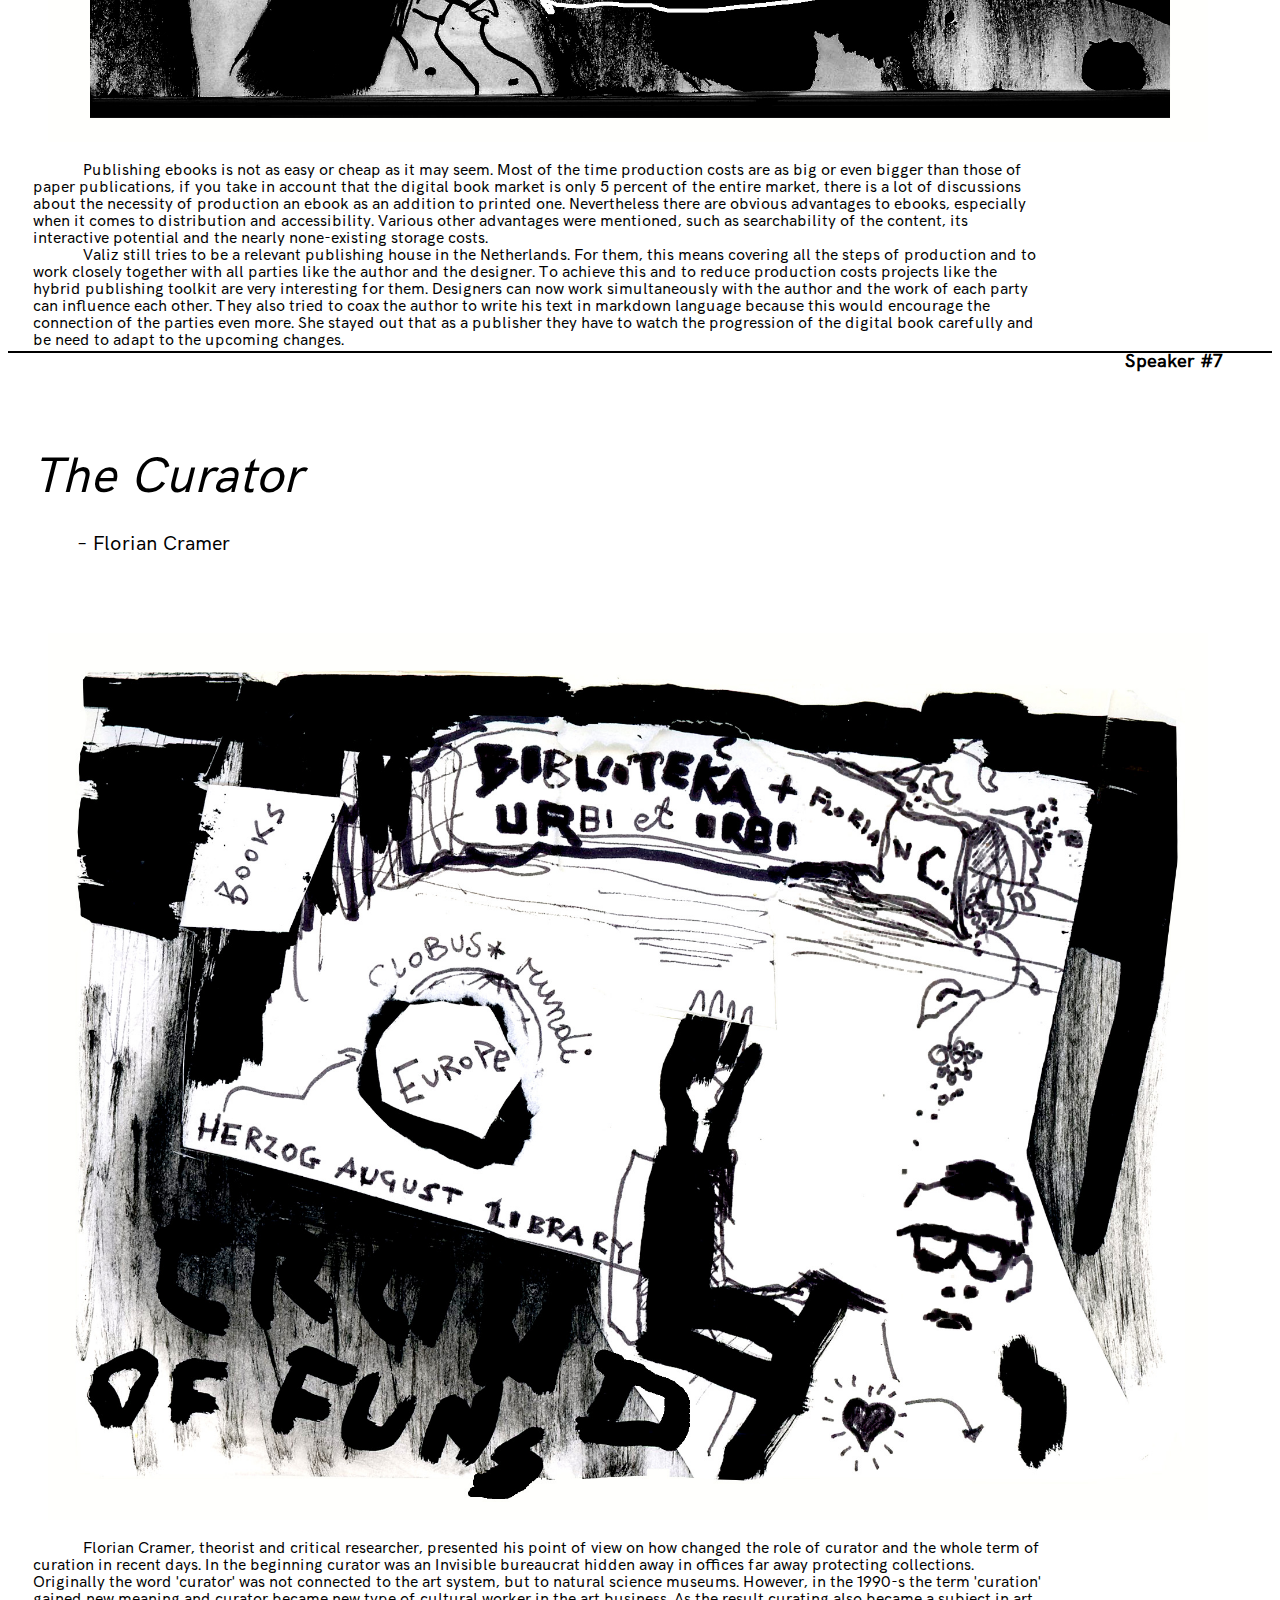
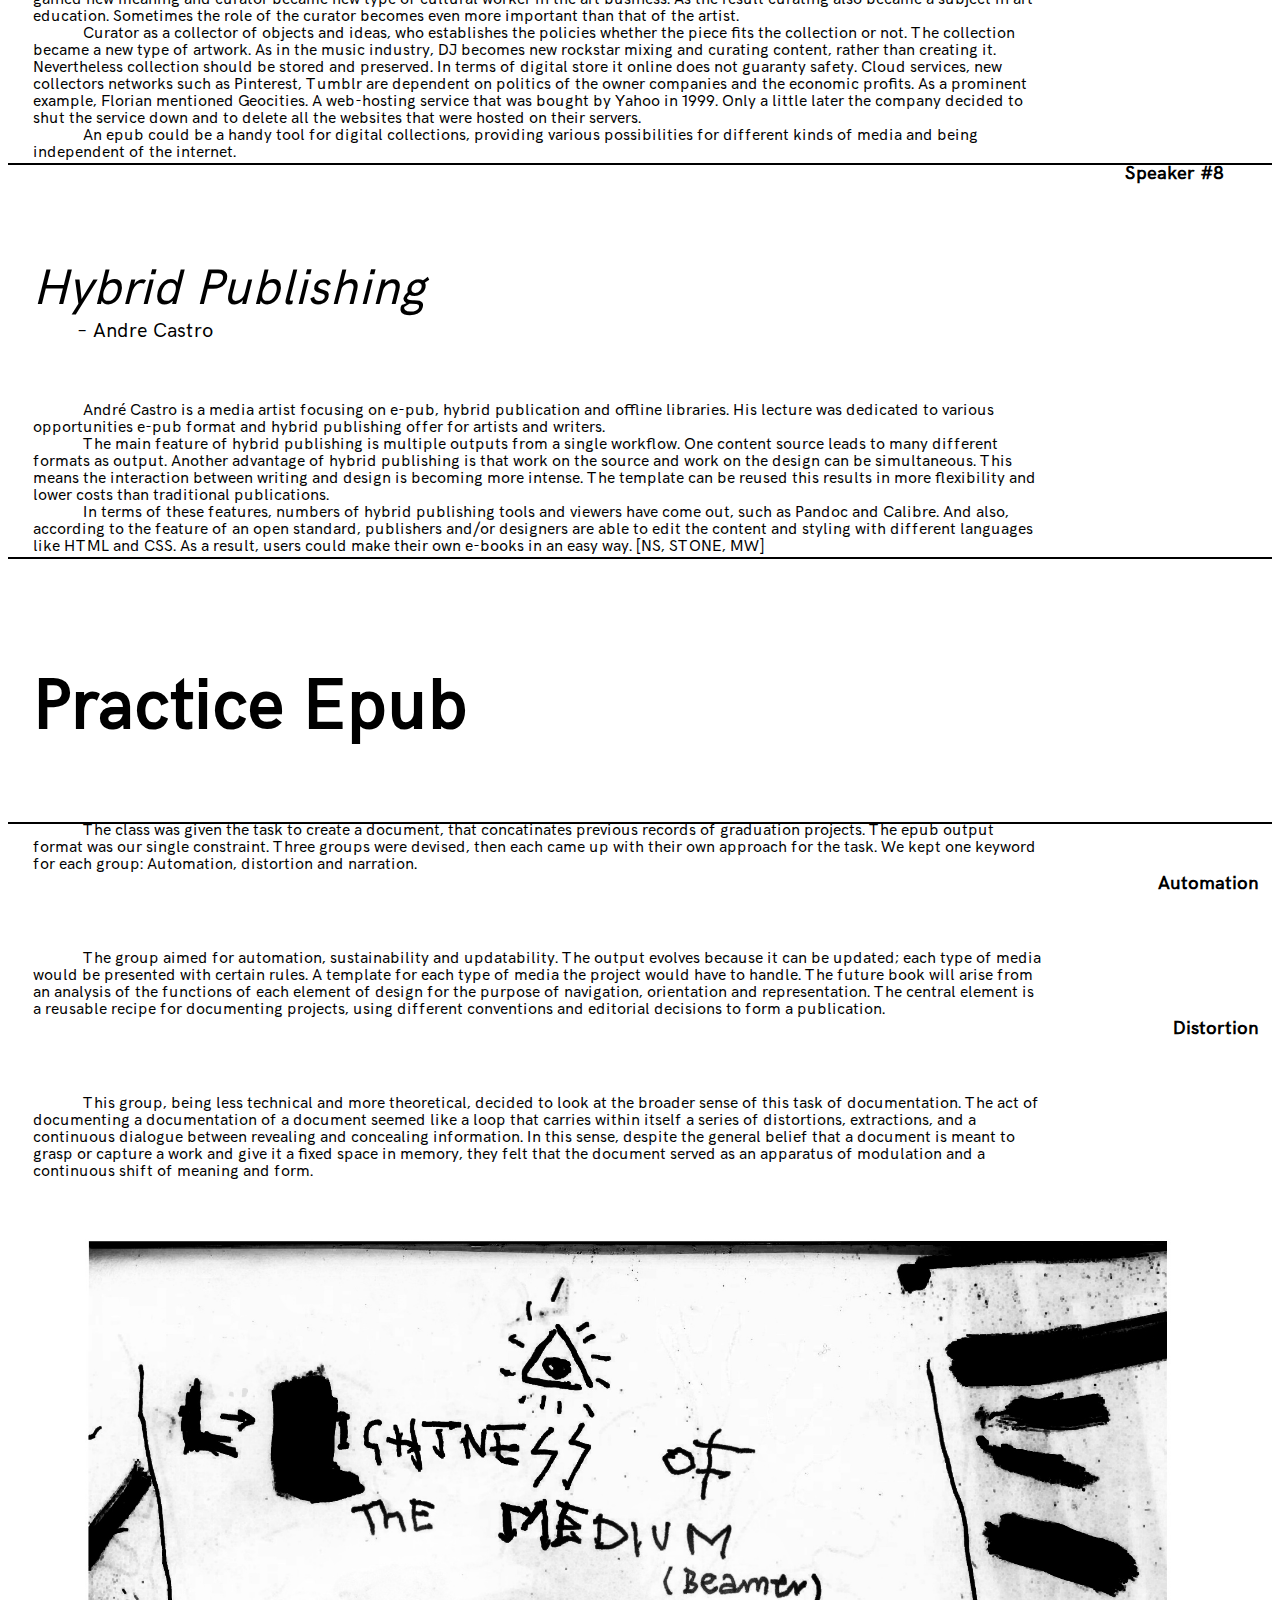
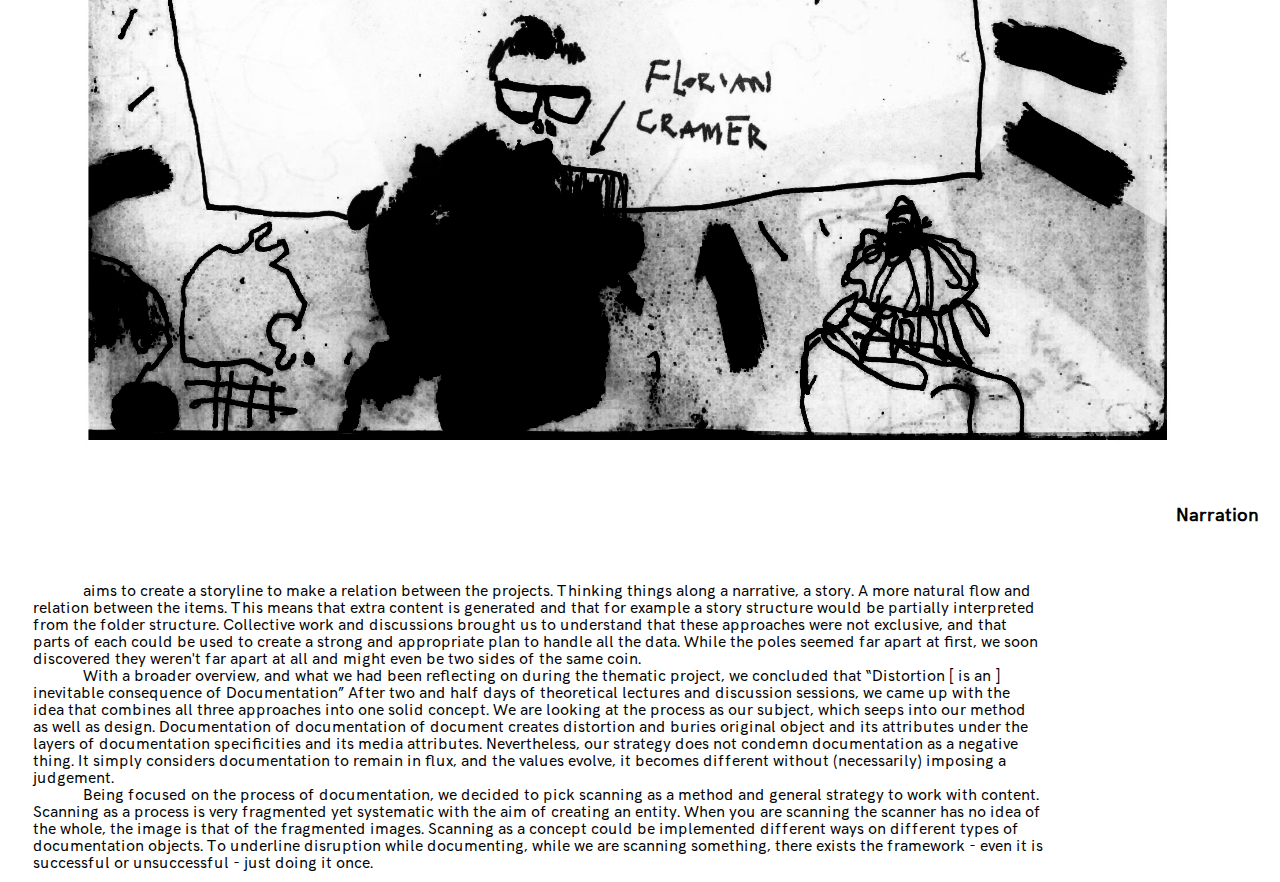
<file: HTML/01_report.html>
<!DOCTYPE html>
<html>
<head>
  <meta charset="utf-8">
  <meta name="generator" content="pandoc">
  <meta name="viewport" content="width=device-width, initial-scale=1.0, user-scalable=yes">
  <title></title>
   <link rel="stylesheet" href="styles.epub.css" type="text/css" />
  <style type="text/css">code{white-space: pre;}</style>
  <!--[if lt IE 9]>
    <script src="//cdnjs.cloudflare.com/ajax/libs/html5shiv/3.7.3/html5shiv-printshiv.min.js"></script>
  <![endif]-->
</head>
<body>
<h1 span="report">Making It Public <span class="h1date">– 2 to 4 Nov 2015</span></h1>
<div class="pagebreak"></div>
<h3 id="introduction">Introduction</h3>
<p>The thematic workshop looked at modes of public distribution and the difficulties faced in shifting private sources of knowledge into the public terrain. The prospect of knowledge sharing within the public sphere presents the idealistic model of free education, open culture and equality of opinions.The term <em>‘private’</em> entails the right to express one’s subjective opinion and upholds the validity of one’s own voice and interpretation. As a consequence of the attempt to move the <em>‘private’</em> into the public sphere, the original intention becomes impinged through the process of distribution. The nature of publicising content involves acts of distortion, corruption of intent, curatorial and editorial censorship and filtration. In order to present a coherent order of discourse from the multiplicity of sources to promote apparent <em>‘objectivity’</em>, it becomes necessary to undergo selection, exclusion and inclusion.</p>

<div class="pagebreak"></div>
<span class="h1date">
<h1 id="distribution-networks-monday-2nd-nov">Distribution Networks <span class="h1date">— Monday 2nd Nov</span></h1>

<div class="pagebreak"></div>

<h3 id="thegame">The Game #1</h3>

<p>Based upon the above stated texts, we devised a game that we felt was representative of the readings.</p>
<p>We selected three objects to present to the class, each of which was meant as a representative of a larger ideology an Aloe Vera Plant <em>(ecology/health)</em> A Statuette with a plastic <em>(culture)</em> Bananas in a plastic bag <em>(consumerism/property)</em> The class was then asked to each select one object they felt somehow attached to and form groups around each. The groups were then instructed to discuss their shared appreciation of the objects - this instruction was given in hope of creating a sense of community. The groups were also asked to select a leader from the group as a public representative. Once these communities were formed, and leaders selected, we informed the class that one of the three objects had to be destroyed. The group leaders were given the responsibility to step forward and defend the preservation of their objects. After each leader presented a defence for their object to the class, the class was asked to vote on which object was to be destroyed. One object was destroyed With two objects remaining, we repeated the experiment and asked the class to yet again cast a vote for which object should be destroyed and which preserved. Ultimately the majority vote ruled for one object to remain, all others were destroyed.</p>
<p>Our intention for this assignment was to inspire the individuals of our class to form <em>‘communities’</em>, within the <em>‘society’</em> which we existed in as a class. These communities would then naturally form into a <em>‘mainstream’</em> majority as well as a diversity of <em>‘subcultures’</em>. These separate communities were then asked to cast a vote which would decide upon which communities <em>‘ideals’</em> would survive, in order to illustrate various democratic models.</p>
<p>Our expectations of the experiment were that the majority of the group would opt to be a part of the <em>‘BANANA COMMUNITY’</em>. This did occur although when asked upon a second vote, we found that a large section of the majority joined a <em>‘subculture’</em>. There are various possible explanations for this:

<ul>
<li>Persuasive campaigning</li>
<li>The individual's of the class are naturally inclined to make part of subcultures. Even in this experiment, having found themselves within the Mainstream, they ultimately opted for a subculture.</li>
</ul>
</p>
<p>The minority group convinced other groups to join them. The convincing part is similar to media publishing and it was persuasive.</p>
<p>The culture being preserved is the propaganda's choice....</p>

<div class="pagebreak"></div>
<h3 id="speakers">Speaker #1</h3>
<h4 id="making-it-public-for-who-aymeric">Making it public for who?</h4> <h6>– Aymeric Mansoux</h6>
<p>Beginning with a short summary of the historical evolution of <em>Free Software</em> and <em>Free Culture</em>, Aymeric questioned the blurring borders of private and public concepts both in socio-political and digital space. Between the years '99-'03 (the good years) digital intellectual property could be released under various branches of licence, which offered legal variations on release and authorship rights. <em>Richard Stallman</em> developed the concept of the General Public Licence, which was intended as a common space for collaboration, to share knowledge and exchange ideas through the WorldWideWeb. The GPL was later divided into two fractions; <em>Free Software</em> and <em>Open Source Software</em>, the two segments standing in opposition to the dominant ideology of Neo-Liberal Privatisation. These two communities, albeit sharing a similar approach, were unable to come to a consensus on a legal model for sharing and releasing intellectual property, as their ideologies strongly differed.</p>
<figure>
<img src="imgs/americ.jpg" alt="Aymeric" /><figcaption>Aymeric Mansoux</figcaption>
</figure>
<p><em>Eric S. Raymond</em>, advocating the OSS ideology, focusses primarily on economic Interest. This argument supports the concept of <em>Open Source Software</em> as far as its potential to improve products. <em>Richard Stallman</em>, stands in opposition as a <em>‘software freedom activist’</em>, envisioned an ethical model, which would respect the users’ freedom and community. Allowing them the freedom to run, copy, distribute, study, change and improve the software.</p>
<p>The two segments became increasingly fragmented as they came into the era of pluralism, in which multiple modes of licensing were made available to users, seemingly tailored to the individual's needs. These were made available through the competitive climate created by the two parallel communities, both of which adhering to their own differing agendas. Agonistic model: competing, opening everything under differing licence - power struggle, more choice for users. The golden era of pluralism ended somewhere in 2003. Due to ideological and economic bankruptcy, the various licensing models withdrew and formed into two dominant blocks: <em>CC</em> and <em>Free Culture</em>. As the <em>Free Culture</em> movement is driven by ethical.</p>
<figure>
<img src="imgs/americs_lecture.jpg" alt="Aymeric&#39;s lecture" /><figcaption>Aymeric Mansoux's lecture</figcaption>
</figure>
<p>Deliberative models: Wikipedia! Free Culture -</p>
<p>Aggregative model: Creative Commons</p>
<!-- <p>fair distribution democratisation of knowledge is impossible. <b>Steve:</b><em>[well, it's difficult, and it's partial maybe]</em> hi steve here hi steve! nice to see you yes inter-fearing (spl)]</p> -->
<div class="pagebreak"></div>
<h3 id="speakers">Speaker #2</h3>
<h4 id="zines-camp-amy-wu">Zines Camp </h4><h6>– Amy Wu</h6>
<p><a href="http://www.amysuowu.net/" class="uri">Amy Wu</a>, an alumni of the Piet Zwart Institute, currently co-organises Zinecamp 2015, the 'Worm' Fanzine festival. The festival is aimed at people who are interested in the activity of independent publishing and the DIY ethos. The routes of the Zine scene are firmly embedded within the American and British punk and anarcho-punk subcultures of the 70s. The process of publishing with minimal means by making fanzines provided the opportunity to various individuals and ostracised communities to express themselves and distribute amongst one other.</p>
<p>The second speaker that day was a former Piet Zwart student Amy Wu and the current co-organizer of the Worm Fanzine festival: Zinecamp 2015: (2nd time the event happens — in Worm) A festival aimed for people who are interested in the (once) underground activity of independent publishing and DIY ethos. Coming from the 70' U.S. and U.K. culture of punk and anarcho-punk subculture, the process of publishing with minimal means had made it easier for excluded communities or individuals to express themselves through making fanzines. It was a way for unheard voices, subcultures, or small communities to express themselves through writing and publishing. We also had the privilege to see original copies of the &quot;beautiful&quot; zines- a form of resistance to the social (and visual) order.</p>
<div class="pagebreak"></div>
<h3 id="speakers">Speaker #3</h3>
<h4 id="documentary-the-man-who-wanted-to-classify-the-world">The Man Who Wanted to Classify the World</h4><h6>– Documentary</h6> 
<p>The documentary The Man Who Wanted to Classify the World, 2002, illustrated the life and work of Paul Otlet. Paul Otlet's passion for classification led him to perfect the Dewey Classification system and developed it into 'the Universal Decimal Classification', a system still in use in most libraries today. Otlet firmly believed that in the distribution and accessibility of knowledge, mankind could reach peace. The Universal City, a life lone project, assisted by the American (posing as Danish) artist (posing as an architect) Hendrik Christian Anderson. This involved plans for an actual city, which would host the world's collected knowledge, for future generation to openly share, a focus for harmonious, pacifist and progressive civilisation. After several rejections</p>
<p>When Andersen in the mid-30's turned to the Italian dictator Mussolini for support to build the city, Otlet turned away in disgust, but soon found renewed support in the great architect Le Corbusier, who drew up plans and assisted him to until the very end.</p>
<p>Paul Otlet can be said to be among the chief architects behind the League of Nations (founded as a result of the Paris Peace Conference that ended the First World War), a unifying body of peacemaking among all nations, but even so his dreams of a permanent city of peace workers - politicians, intellectuals, scientist and artists working towards the abolition of war - was never recognized for real. And if it wasn't enough that two world wars brought whole societies to their knees, and with them the real-world effects of his firm belief in pacifism; petty thinking in his own nation also destroyed his library and collections of art and science. But even so his ideas of connecting all knowledge and making it accessible in images, audio and instant connections to anyone, anywhere, remained in the world. His is basically the modern version of the story of the difficult birth of the interconnectedness, which we today call &quot;the Internet&quot;.</p>
<figure>
<img src="imgs/florian2.jpg" />
</figure>
<p>A beautiful documentary, &quot;The Man Who Wanted To Classify The World&quot;, was created by Francoise Levie for release by Sofidoc Productions in 2002, following almost 1 year of opening and cataloguing the remains of his personal papers: 100 mice infested crates and boxes documenting every little thing in a life full of dreams, theory, planning, and action. Paul Otlet threw nothing away. Even a torn up letter was saved in a separate envelope. But out of the boxes grew a full life, where almost no endeavour went awry:</p>
<p>He had found his voice and conviction in pacifism - springing from the innate need to classify and put in order everything, which mankind discovered, developed and thought - and this certainly carried him throughout the whole of his life. Not a Ghandi, not a Martin Luther King working among his people, but an intellectual working from a dream so large that one would almost call it a pipe dream, if not for his total conviction: That peace among all nations was possible, if only there was a common focus on peace for all to see and believe in.</p>

<div class="pagebreak"></div>
<h1 id="writing-the-archive-tuesday-3rd-nov">Writing the archive <span class="h1date">— Tuesday 3rd Nov<span></h1>

<div class="pagebreak"></div>

<h3 id="thegame">The Game #2</h3>
<p>Assignment Group: Colm, Pleun, Sara In relation to the texts assigned for this day, we decided to focus on Mathew Fuller's hypothesis which takes McLuhan's statement, &quot;A society is defined by its amalgamates, not by its tools&quot;. This was the starting point.</p>
<p>We collected a set of tools whose functions are very specific and uncommon among average users: an extension grip used for a cordless drill, two clasp rings meant to hold pages together, a bike chain link tool, a radiator key, and a disc from a label-making machine. We first split the classroom into two groups, asking one of the groups to step out of the room. We then instructed each member of the remaining group to choose one tool and prepare an instruction manual for it. As most of the people in the group didn't have any prior knowledge as to what the items actually were or what function they served, the instruction manual was left up to imagination.</p>
<p>Then, each member of the first group had to explain the instructions they had prepared to a person from the second group but without showing them the actual tool. Then, finally, the person receiving the information had to repeat it to the whole class. The objects described by the end of the exercise, of course, had nothing to do with the original objects: a bike chain link tool became a pinching device, and a label-disk became a device meant to communicate with aliens!</p>
<p>In this assignment, there were several layers of transmission: a first layer between us and the first group, then between the first group and the second group, and then between the second group and the whole class. And in each of those layers of transmission, a power structure revealed itself between those who behold information and those who receive it; those who are capable of revealing through concealing, and concealing through revealing, as Lori Emerson would describe in &quot;Reading, Writing Interface&quot;.</p>
<figure>
<img src="imgs/floria3.jpg" />
</figure>
<p>Reflecting on the argument on tools and society, Fuller states that a program like Microsoft Word, for example, somehow defines our society; not only by providing an excess of tools, but also by providing the paths between those tools, how they intermix, the boundaries and correlations between their functions, and especially, their relation to the users. In this sense, Microsoft Office somehow offers a seires of interfaces or points of transmission on several levels. The result being, an over cluttered, illogical toolbox, with many overlaps and double uses, which just confuses users, and simply means they end up using a small handful of icons repeatedly, and never explore other functions.</p>
<p>We live in a computing world that drowns its users with an excess of tools, who's communications are locked in a 'user-friendly' yet closed-off interface; a strategy that places the user inside an ideology of obscured information, distorting reality by convincing the latter that this is exactly what the notion of &quot;user-friendly device&quot; actually is.</p>

<div class="pagebreak"></div>

<h3 id="speakers">Speaker #4</h3>
<h4 id="writing-wikimedia-sandra-fauconnier">Writing Wikimedia</h4> <h6>– Sandra Fauconnier </h6>
<p>Sandra Fauconnier is a Wikimedian. This is the term employed to name contributors to Wikipedia. Sandra's career has always involved net art / media art in some way, between the introduction that Annet gave and the very beginning of Sandra's presentation, we hear briefly about her experience at V2 here in Rotterdam, but very quickly get into the topic of the talk.</p>
<p>How editing collective knowledge can be achieved by separation into language communities and functional splitting. Sandra gives an overview of the functionings of Wikipedia. She calls it an ecosystem. A scheme with multiple parts that interdepend on each other. One of the key features of the workings of Wikipedia, is that all tools are developed to be used inside and outside of the context of Wikipedia.org itself. The project constantly acknowledges it's origin by maintaining and developing the tools necessary to achieve collective and individual information banks, collectively. From Wikimedia itself:</p>
<p>Wikimedia is a global movement whose mission is to bring free educational content to the world. Through various projects, chapters, and the support structure of the non-profit Wikimedia Foundation, Wikimedia strives to bring about a world in which every single human being can freely share in the sum of all knowledge.</p>
<p>If everybody tries to contribute to all aspects of the building of a wikipedia page, the system does not work properly. A good page should be an amalgamation of multiple editors, multiple sources, and a discussion on the quality of the page. So, who writes Wikipedia? The speaker explains a list of techniques that the wiki community has designed for itself to continue its project. An interesting point is the one of The fundamental principles of Wikipedia summarized in five &quot;pillars&quot;:</p>
<ul>
<li>Wikipedia is an encyclopedia and the community of people who build it</li>
<li>Wikipedia is written from a neutral point of view</li>
<li>Wikipedia is free content that anyone can use, edit, and distribute</li>
<li>Editors should treat each other with respect and civility</li>
<li>Wikipedia has no firm rules</li>
</ul>
<p>Ever changing, ever evolving, self-governed model of building has proven its power. Many issues still have to be resolved, for example, the monochromatic aspect of the community of wikipedia editors, who have a strong tendency to be young, white, western, male humans, explaining the lack of information available for Asian, African and oriental culture in general. The other issue that needs to be solved is the lack of space for original content. Typically a Wikipedia page is a record of available knowledge. An encyclopedia is tertiary in a certain manner. So for information to be accepted into Wikipedia it should have previous publication references. This is slowly becoming an issue because of the distributive nature of the platform, it could be interesting, in some cases, for original content to appear on Wikipedia, but this debate of the inclusionists versus the rejectionists on Wikipedia is long standing.</p>
<div class="pagebreak"></div>
<h3 id="speakers">Speaker #5</h3>
<h4 id="active-archives-erkki-kurenniemi-in-2048-michael-murtaugh">Active Archives; <br />Erkki Kurenniemi: <br />In 2048</h4> <h6>– Michael Murtaugh</h6>
<p>How should one go about sorting through Terabites of data generated by a document obsessed artist?</p>
<p>Erkki Kurenniemi has documented his life but not archived it in any traditional sense, and didn’t develop a systematic model for what he calls a template for all human life. In his profound techno-enthusiasm, he relies on future quantum computers to make sense of it all. By 2048, Erkki states that the technology will be ready for the advent of this new artificial form of intelligence. The quantum computer will sort by itself the documents he has been recording, capturing, filming, photographing, drawing, and talking about.</p>
<p>Usually when invited to work on an archive, the material has been already processed, ordered, and a classification scheme is more or less decided. Our role as “active archivists” is often to negotiate between the classifying scheme already in place and the resistance of the data to comply with it. In this case, however, it is left to us to investigate the material and try to understand its specific character and qualities.</p>
<p>Software as an interlocutor: By using file formats, we give the programs a taxonomy of objects with which it can interact. A text format will allow the processing of lines, verbs and expressions, while an image format allows the processing of colors, contours, shapes. On Erkki’s hard drive, we found many files saved in “historical” formats and regularly transformed and exported. Through the various transformations, the taxonomy of the file changes. A text can behave as an image or an image can masquerade as a text.</p>

<div class="pagebreak"></div>

<h1 id="digital-hybrid-publishing-wednesday-4th-nov">Digital &amp; Hybrid Publishing <span class="h1date">— Wednesday 4th Nov</span></h1>

<div class="pagebreak"></div>

<h3 id="thegame">The Game</h3>
<p>On of the key lectures of this day was Writing Machines (chapters 1,2,3) from Katherine Hayles. In this chapters, she states out the influence of materiality of text. She criticizes that the meanings of literary are generally still thought unrelated to the media in which they are presented. Especially electronic literature has an entirely other materiality then we had before.</p>
<p>Because the materiality of the text is not unimportant, the same text can work differently on different media. So as an assignment we decided to do a sort of remediation to show one idea in various materialities and media. To honour the survivor of the first day we decided to choose the plant as an object for the experiment. So the concept of the plant was the theme to put in the medium. We divided the class into pairs of two. Afterwards, the pairs had to pick a medium (we prepared a hat with folded paper in it. Each paper represented a medium like painting, coding, sound, video, performance, sculpture, text…). After every couple received a medium to work with the first team started to turn the idea of the plant into their medium. When they finished they passed their result to the next group and so on. Remediation.</p>
<p>It was interesting that with the team &quot;coding&quot; there occurred a sort of breaking point in the chain.</p>

<div class="pagebreak"></div>

<h3 id="speakers">Speaker #6</h3>
<h4 id="e-publishing-pia-pol">E-Publishing </h4><h6>– Pia Pol</h6>
<p>Pia Pol, publisher at Valiz, talked about going digital from a publisher's perspective and her experience in this area. Valiz specializes in books mainly in the field of contemporary art, photography, design of architecture. In her talk, she addresses background of publishing, advantages and disadvantages about e-publishing and the role of digital books in modern reading culture.</p>
<figure>
<img src="imgs/anett_florian2.jpg" />
</figure>
<p>Publishing ebooks is not as easy or cheap as it may seem. Most of the time production costs are as big or even bigger than those of paper publications, if you take in account that the digital book market is only 5 percent of the entire market, there is a lot of discussions about the necessity of production an ebook as an addition to printed one. Nevertheless there are obvious advantages to ebooks, especially when it comes to distribution and accessibility. Various other advantages were mentioned, such as searchability of the content, its interactive potential and the nearly none-existing storage costs.</p>
<p>Valiz still tries to be a relevant publishing house in the Netherlands. For them, this means covering all the steps of production and to work closely together with all parties like the author and the designer. To achieve this and to reduce production costs projects like the hybrid publishing toolkit are very interesting for them. Designers can now work simultaneously with the author and the work of each party can influence each other. They also tried to coax the author to write his text in markdown language because this would encourage the connection of the parties even more. She stayed out that as a publisher they have to watch the progression of the digital book carefully and be need to adapt to the upcoming changes.</p>

<div class="pagebreak"></div>
<h3 id="speakers">Speaker #7</h3>
<h4 id="the-curator-florian-cramer">The Curator <h4><h6>– Florian Cramer</h6>
<figure>
<img src="imgs/florian.jpg" />
</figure>
<p>Florian Cramer, theorist and critical researcher, presented his point of view on how changed the role of curator and the whole term of curation in recent days. In the beginning curator was an Invisible bureaucrat hidden away in offices far away protecting collections. Originally the word 'curator' was not connected to the art system, but to natural science museums. However, in the 1990-s the term 'curation' gained new meaning and curator became new type of cultural worker in the art business. As the result curating also became a subject in art education. Sometimes the role of the curator becomes even more important than that of the artist.</p>
<p>Curator as a collector of objects and ideas, who establishes the policies whether the piece fits the collection or not. The collection became a new type of artwork. As in the music industry, DJ becomes new rockstar mixing and curating content, rather than creating it. Nevertheless collection should be stored and preserved. In terms of digital store it online does not guaranty safety. Cloud services, new collectors networks such as Pinterest, Tumblr are dependent on politics of the owner companies and the economic profits. As a prominent example, Florian mentioned Geocities. A web-hosting service that was bought by Yahoo in 1999. Only a little later the company decided to shut the service down and to delete all the websites that were hosted on their servers.</p>
<p>An epub could be a handy tool for digital collections, providing various possibilities for different kinds of media and being independent of the internet.</p>
<div class="pagebreak"></div>
<h3 id="speakers">Speaker #8</h3>
<h4 id="hybrid-publishing-andre-castro">Hybrid Publishing </h4><h6>– Andre Castro</h6>
<p>André Castro is a media artist focusing on e-pub, hybrid publication and offline libraries. His lecture was dedicated to various opportunities e-pub format and hybrid publishing offer for artists and writers.</p>
<p>The main feature of hybrid publishing is multiple outputs from a single workflow. One content source leads to many different formats as output. Another advantage of hybrid publishing is that work on the source and work on the design can be simultaneous. This means the interaction between writing and design is becoming more intense. The template can be reused this results in more flexibility and lower costs than traditional publications.</p>
<p>In terms of these features, numbers of hybrid publishing tools and viewers have come out, such as Pandoc and Calibre. And also, according to the feature of an open standard, publishers and/or designers are able to edit the content and styling with different languages like HTML and CSS. As a result, users could make their own e-books in an easy way. [NS, STONE, MW]</p>

<div class="pagebreak"></div>

<h1 id="practice-epub">Practice Epub</h1>

<div class="pagebreak"></div>

<p>The class was given the task to create a document, that concatinates previous records of graduation projects. The epub output format was our single constraint. Three groups were devised, then each came up with their own approach for the task. We kept one keyword for each group: Automation, distortion and narration.</p>
<h3 id="automation">Automation</h3>
<p>The group aimed for automation, sustainability and updatability. The output evolves because it can be updated; each type of media would be presented with certain rules. A template for each type of media the project would have to handle. The future book will arise from an analysis of the functions of each element of design for the purpose of navigation, orientation and representation. The central element is a reusable recipe for documenting projects, using different conventions and editorial decisions to form a publication.</p>
<h3 id="distortion">Distortion</h3>
<p>This group, being less technical and more theoretical, decided to look at the broader sense of this task of documentation. The act of documenting a documentation of a document seemed like a loop that carries within itself a series of distortions, extractions, and a continuous dialogue between revealing and concealing information. In this sense, despite the general belief that a document is meant to grasp or capture a work and give it a fixed space in memory, they felt that the document served as an apparatus of modulation and a continuous shift of meaning and form.</p>
<figure>
<img src="imgs/florian5.jpg" />
</figure>
<h3 id="narration">Narration</h3>
<p>aims to create a storyline to make a relation between the projects. Thinking things along a narrative, a story. A more natural flow and relation between the items. This means that extra content is generated and that for example a story structure would be partially interpreted from the folder structure. Collective work and discussions brought us to understand that these approaches were not exclusive, and that parts of each could be used to create a strong and appropriate plan to handle all the data. While the poles seemed far apart at first, we soon discovered they weren't far apart at all and might even be two sides of the same coin.</p>
<p>With a broader overview, and what we had been reflecting on during the thematic project, we concluded that “Distortion [ is an ] inevitable consequence of Documentation” After two and half days of theoretical lectures and discussion sessions, we came up with the idea that combines all three approaches into one solid concept. We are looking at the process as our subject, which seeps into our method as well as design. Documentation of documentation of document creates distortion and buries original object and its attributes under the layers of documentation specificities and its media attributes. Nevertheless, our strategy does not condemn documentation as a negative thing. It simply considers documentation to remain in flux, and the values evolve, it becomes different without (necessarily) imposing a judgement.</p>
<p>Being focused on the process of documentation, we decided to pick scanning as a method and general strategy to work with content. Scanning as a process is very fragmented yet systematic with the aim of creating an entity. When you are scanning the scanner has no idea of the whole, the image is that of the fragmented images. Scanning as a concept could be implemented different ways on different types of documentation objects. To underline disruption while documenting, while we are scanning something, there exists the framework - even it is successful or unsuccessful - just doing it once.</p>
</body>
</html>
</file>
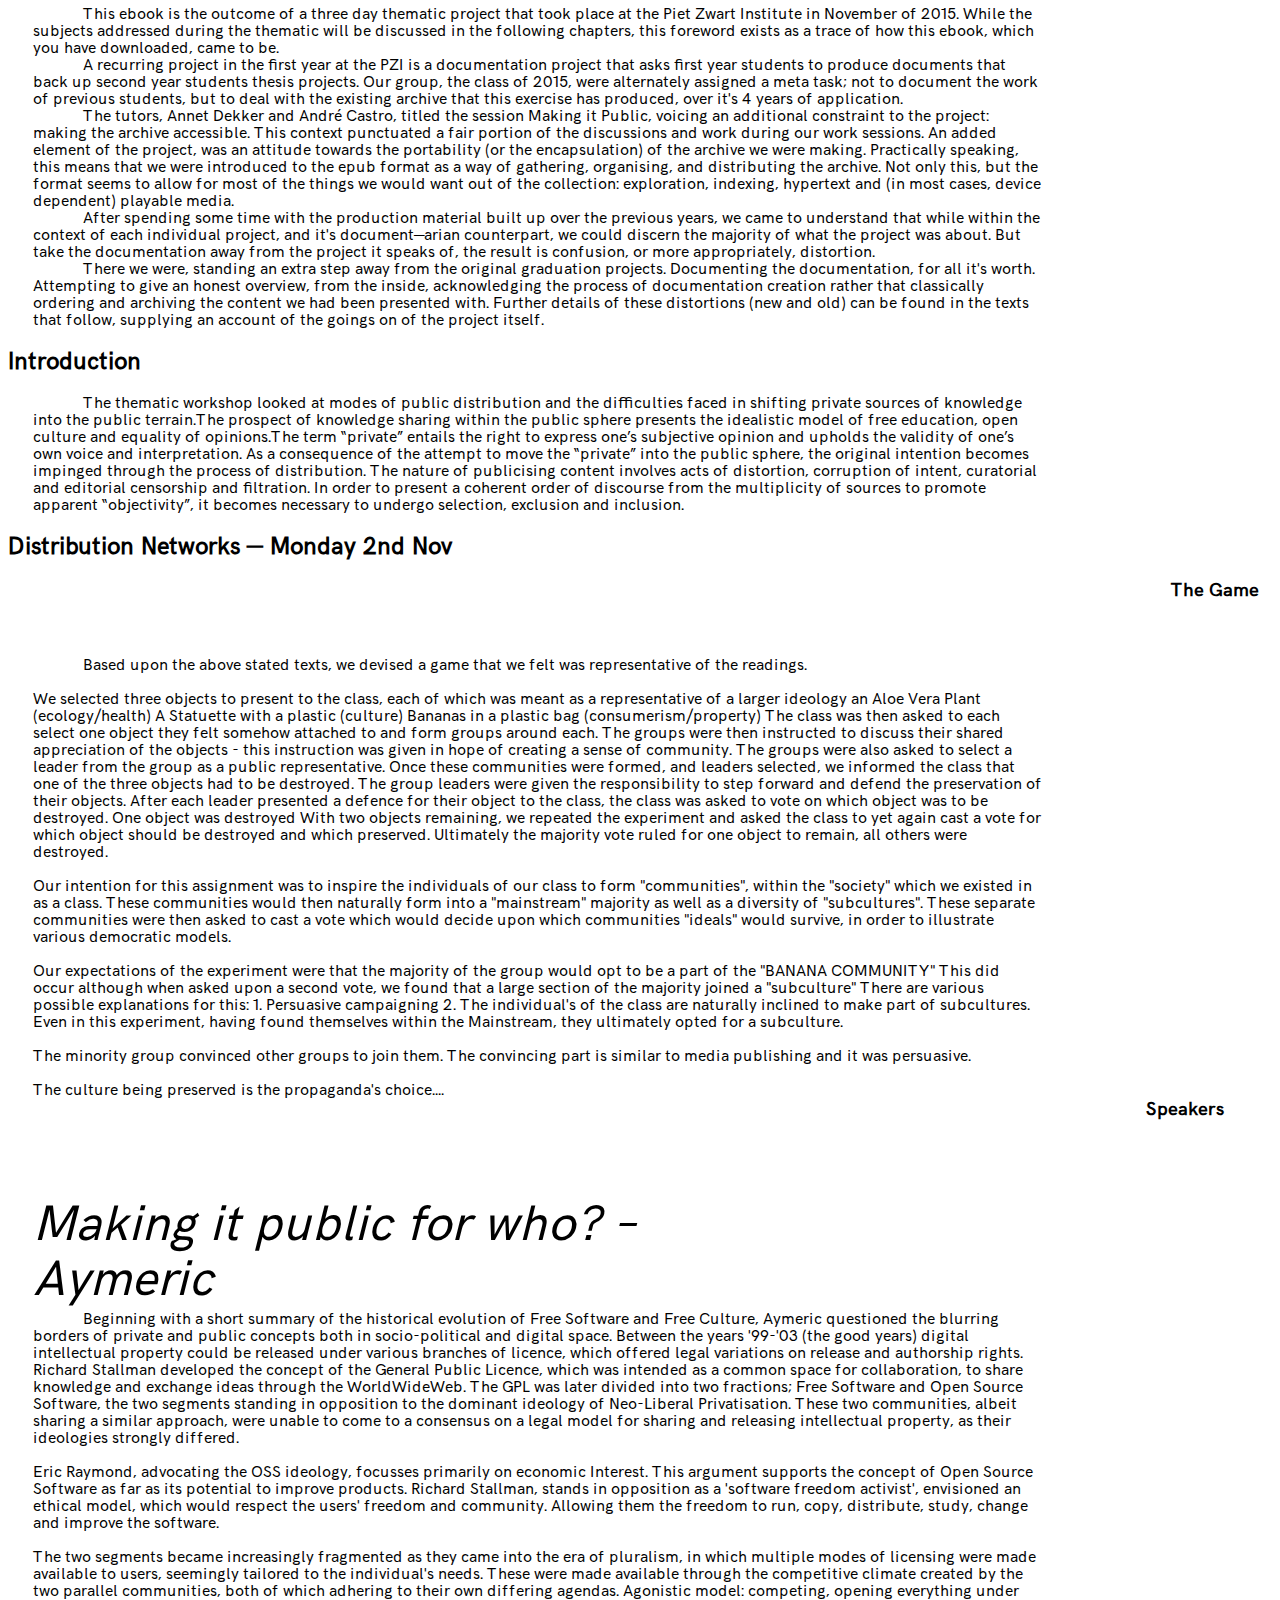
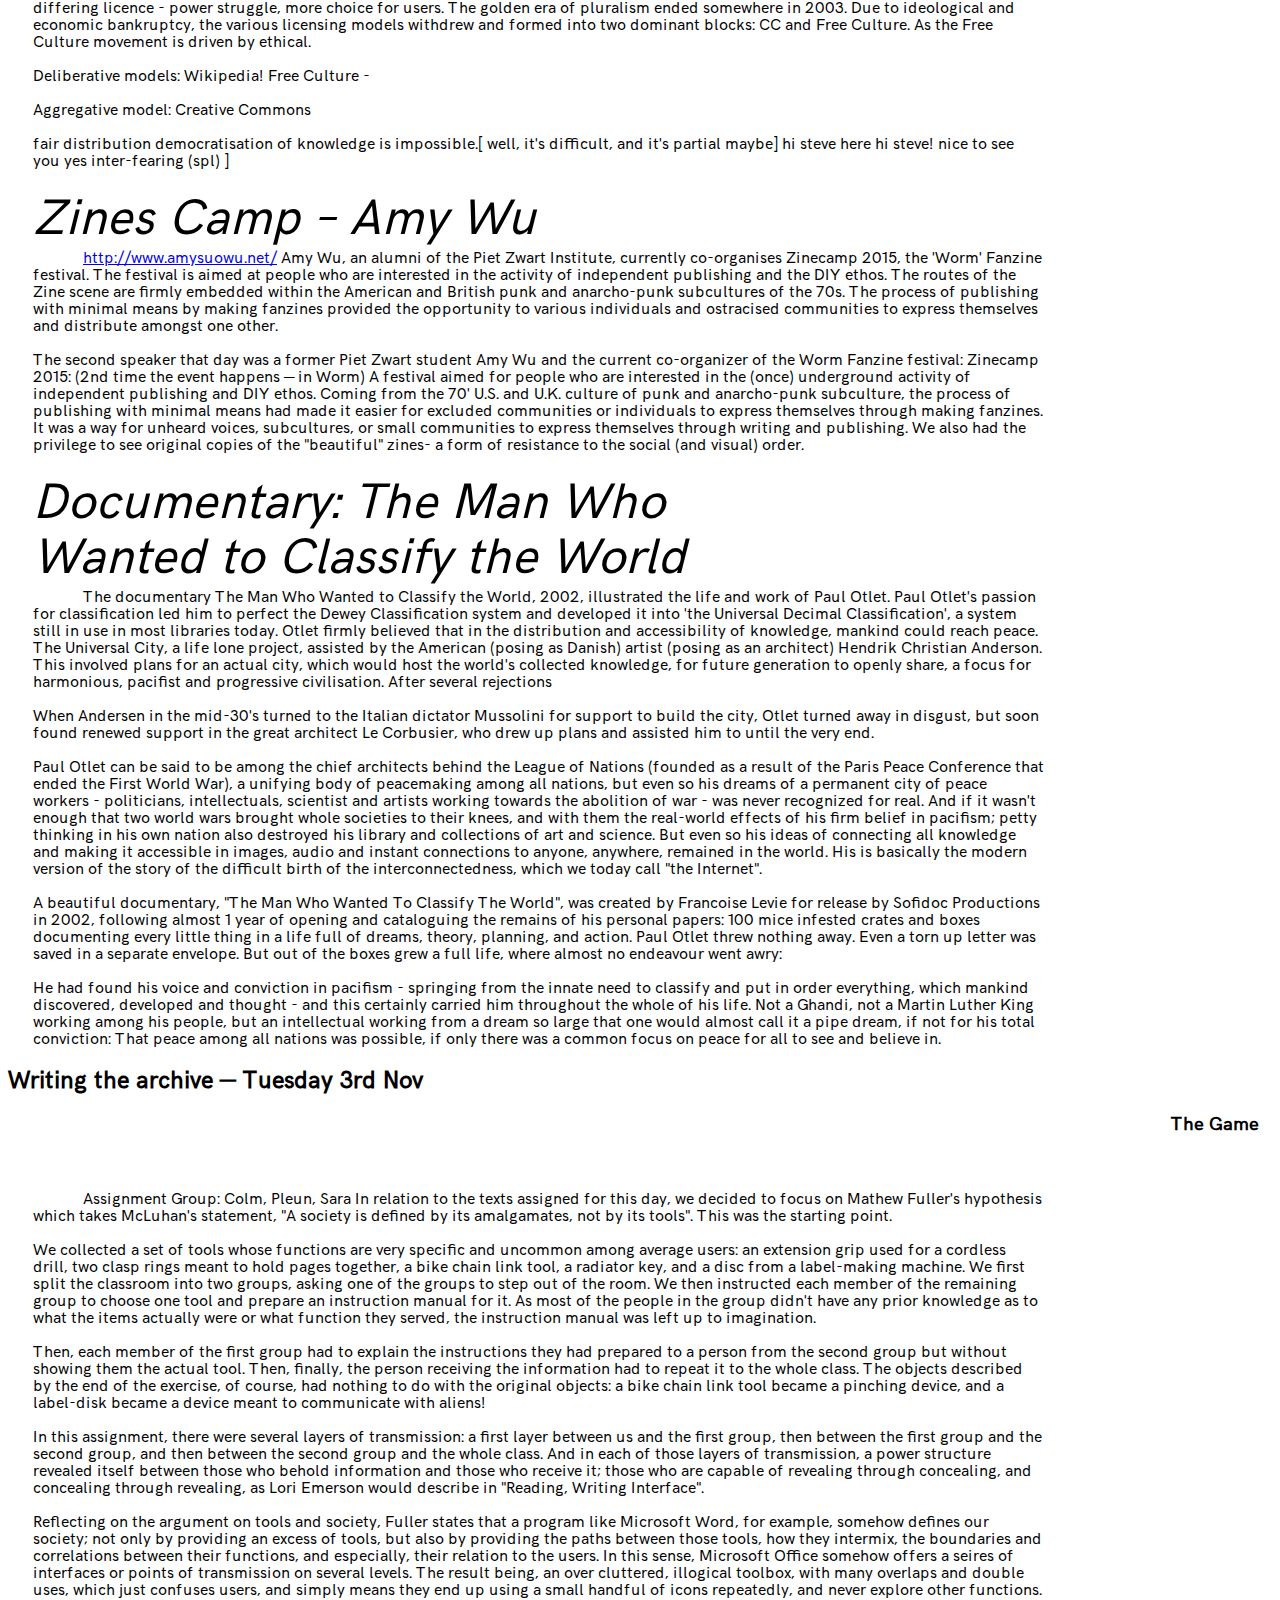
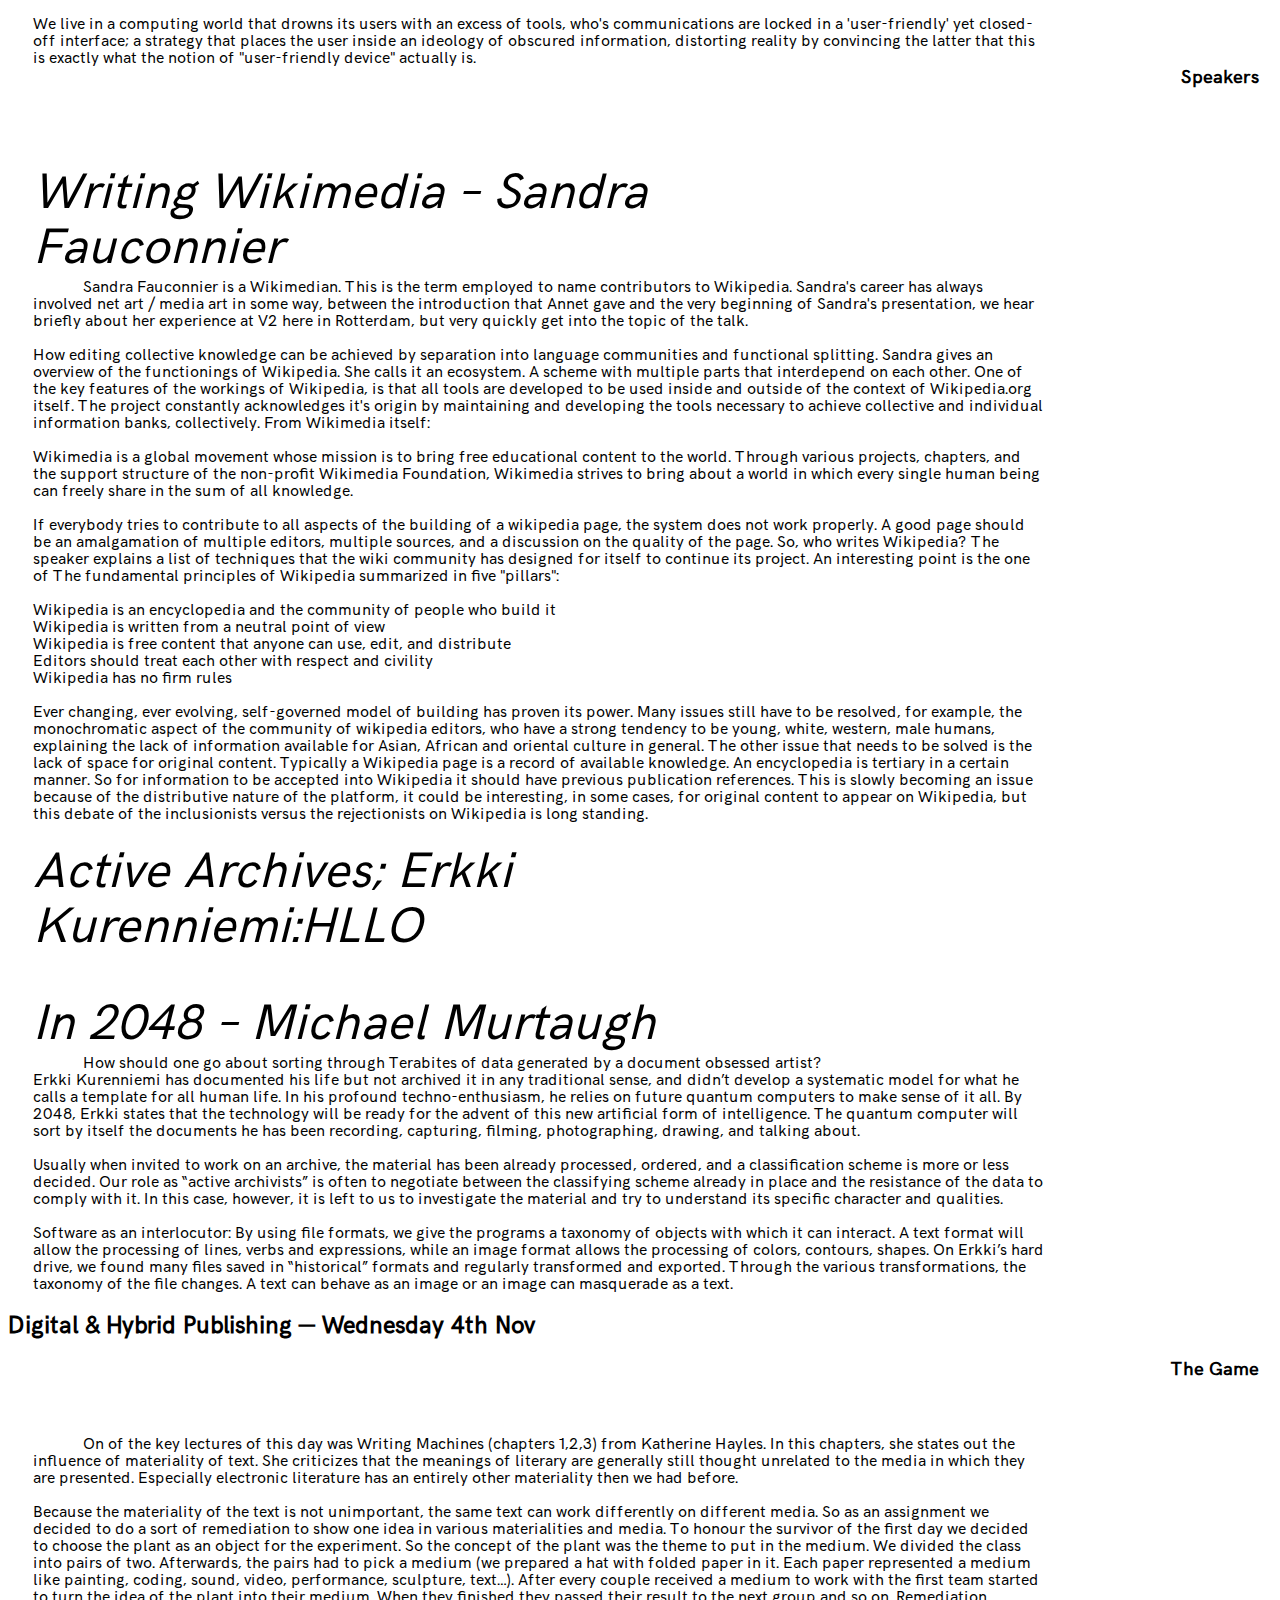
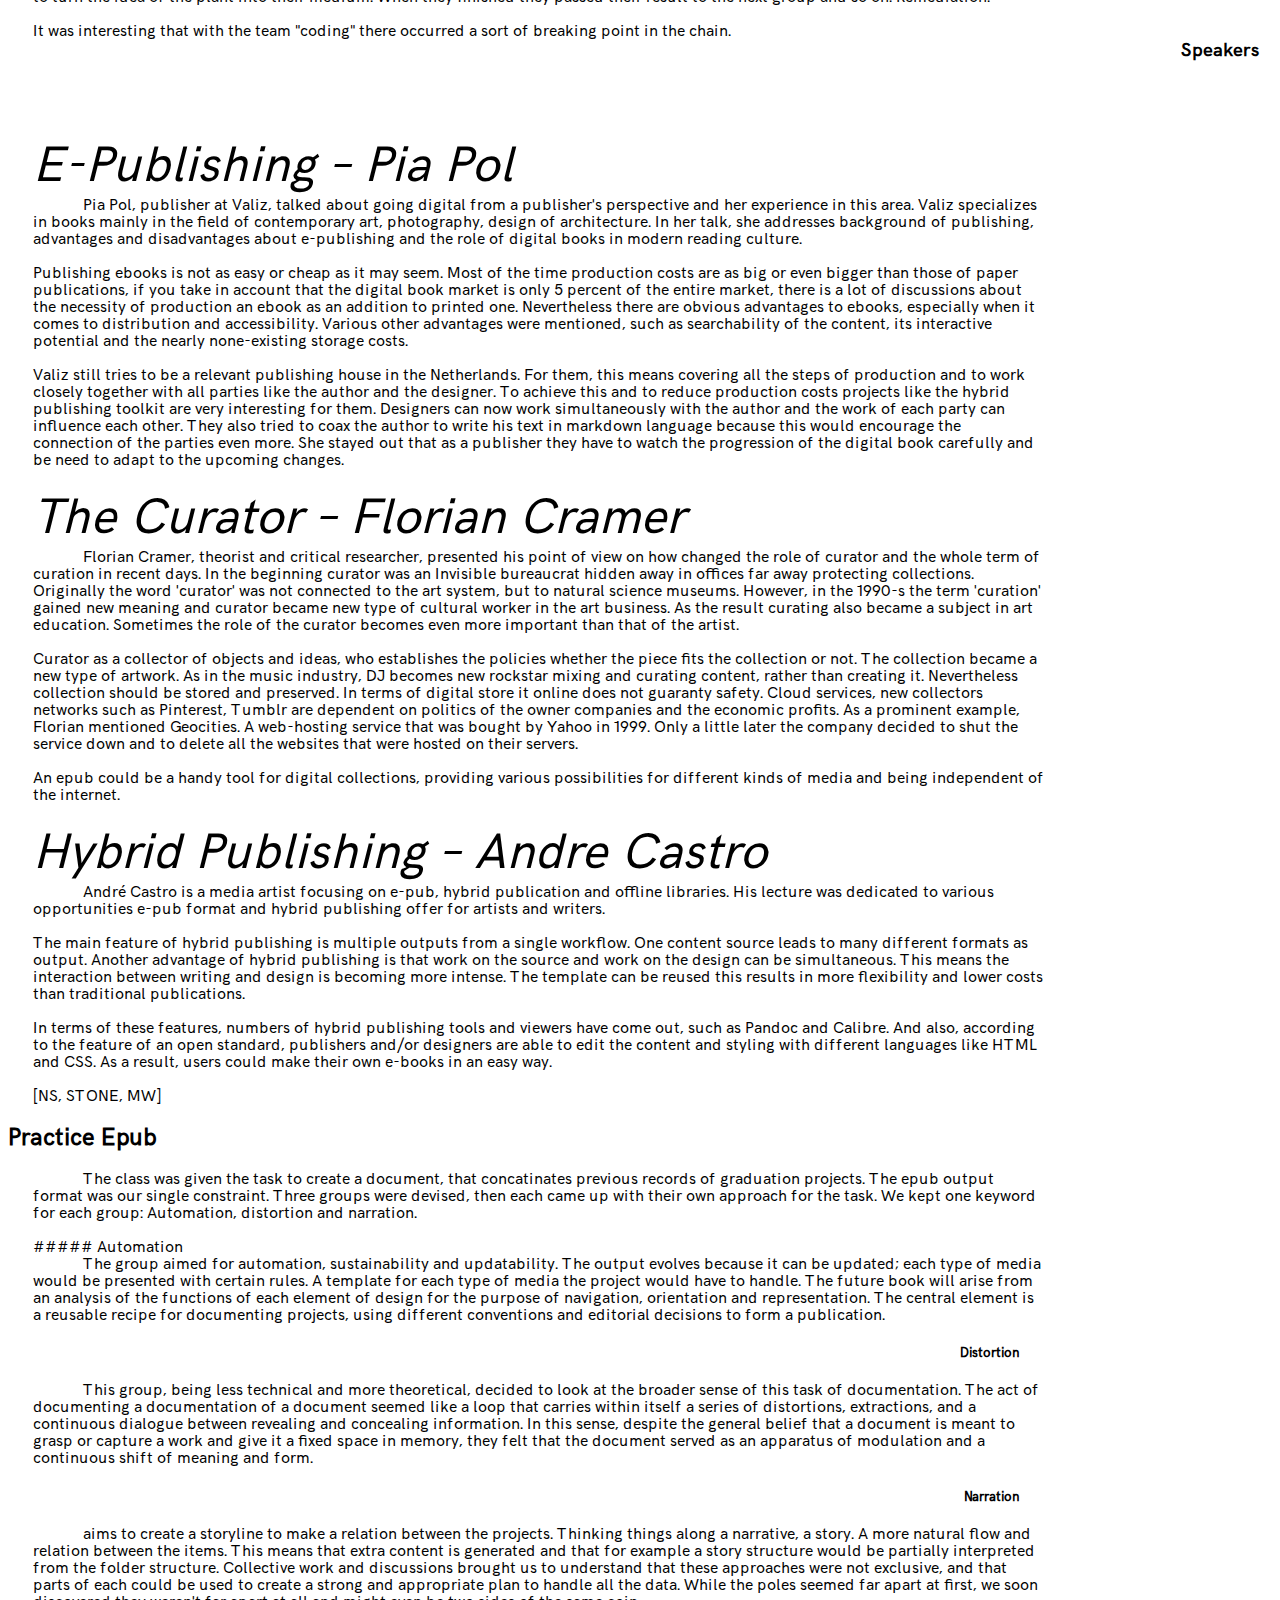
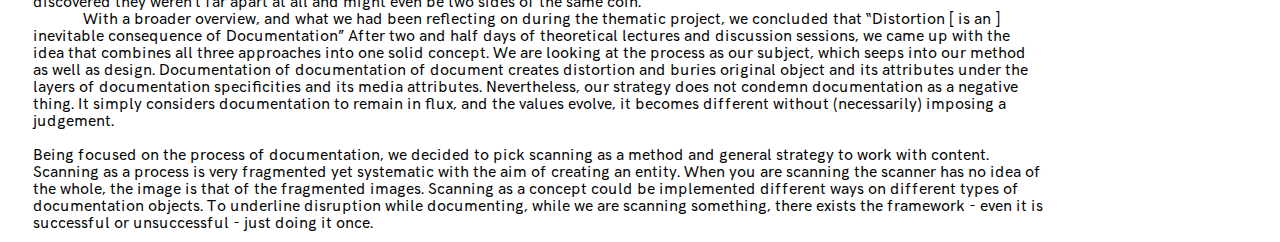
<file: HTML/book.html>
<!DOCTYPE html>
<html>
<head>
  <meta charset="utf-8">
  <meta name="generator" content="pandoc">
  <meta name="viewport" content="width=device-width, initial-scale=1.0, user-scalable=yes">
  <title></title>
  <style type="text/css">code{white-space: pre;}</style>
   <link rel="stylesheet" href="styles.epub.css" type="text/css" />
  <!--[if lt IE 9]>
    <script src="//cdnjs.cloudflare.com/ajax/libs/html5shiv/3.7.3/html5shiv-printshiv.min.js"></script>
  <![endif]-->
</head>
<body>
<p>This ebook is the outcome of a three day thematic project that took place at the Piet Zwart Institute in November of 2015. While the subjects addressed during the thematic will be discussed in the following chapters, this foreword exists as a trace of how this ebook, which you have downloaded, came to be.</p>
<p>A recurring project in the first year at the PZI is a documentation project that asks first year students to produce documents that back up second year students thesis projects. Our group, the class of 2015, were alternately assigned a meta task; not to document the work of previous students, but to deal with the existing archive that this exercise has produced, over it's 4 years of application.</p>
<p>The tutors, Annet Dekker and André Castro, titled the session Making it Public, voicing an additional constraint to the project: making the archive accessible. This context punctuated a fair portion of the discussions and work during our work sessions. An added element of the project, was an attitude towards the portability (or the encapsulation) of the archive we were making. Practically speaking, this means that we were introduced to the epub format as a way of gathering, organising, and distributing the archive. Not only this, but the format seems to allow for most of the things we would want out of the collection: exploration, indexing, hypertext and (in most cases, device dependent) playable media.</p>
<p>After spending some time with the production material built up over the previous years, we came to understand that while within the context of each individual project, and it's document—arian counterpart, we could discern the majority of what the project was about. But take the documentation away from the project it speaks of, the result is confusion, or more appropriately, distortion.</p>
<p>There we were, standing an extra step away from the original graduation projects. Documenting the documentation, for all it's worth. Attempting to give an honest overview, from the inside, acknowledging the process of documentation creation rather that classically ordering and archiving the content we had been presented with. Further details of these distortions (new and old) can be found in the texts that follow, supplying an account of the goings on of the project itself.</p>
<h2 id="introduction">Introduction</h2>
<p>The thematic workshop looked at modes of public distribution and the difficulties faced in shifting private sources of knowledge into the public terrain.The prospect of knowledge sharing within the public sphere presents the idealistic model of free education, open culture and equality of opinions.The term “private” entails the right to express one’s subjective opinion and upholds the validity of one’s own voice and interpretation. As a consequence of the attempt to move the “private” into the public sphere, the original intention becomes impinged through the process of distribution. The nature of publicising content involves acts of distortion, corruption of intent, curatorial and editorial censorship and filtration. In order to present a coherent order of discourse from the multiplicity of sources to promote apparent “objectivity”, it becomes necessary to undergo selection, exclusion and inclusion.</p>
<h2 id="distribution-networks-monday-2nd-nov">Distribution Networks — Monday 2nd Nov</h2>
<h3 id="the-game">The Game</h3>
<p>Based upon the above stated texts, we devised a game that we felt was representative of the readings.<br />
<br />
We selected three objects to present to the class, each of which was meant as a representative of a larger ideology an Aloe Vera Plant (ecology/health) A Statuette with a plastic (culture) Bananas in a plastic bag (consumerism/property) The class was then asked to each select one object they felt somehow attached to and form groups around each. The groups were then instructed to discuss their shared appreciation of the objects - this instruction was given in hope of creating a sense of community. The groups were also asked to select a leader from the group as a public representative. Once these communities were formed, and leaders selected, we informed the class that one of the three objects had to be destroyed. The group leaders were given the responsibility to step forward and defend the preservation of their objects. After each leader presented a defence for their object to the class, the class was asked to vote on which object was to be destroyed. One object was destroyed With two objects remaining, we repeated the experiment and asked the class to yet again cast a vote for which object should be destroyed and which preserved. Ultimately the majority vote ruled for one object to remain, all others were destroyed.<br />
<br />
Our intention for this assignment was to inspire the individuals of our class to form &quot;communities&quot;, within the &quot;society&quot; which we existed in as a class. These communities would then naturally form into a &quot;mainstream&quot; majority as well as a diversity of &quot;subcultures&quot;. These separate communities were then asked to cast a vote which would decide upon which communities &quot;ideals&quot; would survive, in order to illustrate various democratic models.<br />
<br />
Our expectations of the experiment were that the majority of the group would opt to be a part of the &quot;BANANA COMMUNITY&quot; This did occur although when asked upon a second vote, we found that a large section of the majority joined a &quot;subculture&quot; There are various possible explanations for this: 1. Persuasive campaigning 2. The individual's of the class are naturally inclined to make part of subcultures. Even in this experiment, having found themselves within the Mainstream, they ultimately opted for a subculture.<br />
<br />
The minority group convinced other groups to join them. The convincing part is similar to media publishing and it was persuasive.<br />
<br />
The culture being preserved is the propaganda's choice....</p>
<h3 id="speakers">Speakers</h3>
<h4 id="making-it-public-for-who-aymeric">Making it public for who? – Aymeric</h4>
<p>Beginning with a short summary of the historical evolution of Free Software and Free Culture, Aymeric questioned the blurring borders of private and public concepts both in socio-political and digital space. Between the years '99-'03 (the good years) digital intellectual property could be released under various branches of licence, which offered legal variations on release and authorship rights. Richard Stallman developed the concept of the General Public Licence, which was intended as a common space for collaboration, to share knowledge and exchange ideas through the WorldWideWeb. The GPL was later divided into two fractions; Free Software and Open Source Software, the two segments standing in opposition to the dominant ideology of Neo-Liberal Privatisation. These two communities, albeit sharing a similar approach, were unable to come to a consensus on a legal model for sharing and releasing intellectual property, as their ideologies strongly differed.<br />
<br />
Eric Raymond, advocating the OSS ideology, focusses primarily on economic Interest. This argument supports the concept of Open Source Software as far as its potential to improve products. Richard Stallman, stands in opposition as a 'software freedom activist', envisioned an ethical model, which would respect the users' freedom and community. Allowing them the freedom to run, copy, distribute, study, change and improve the software.<br />
<br />
The two segments became increasingly fragmented as they came into the era of pluralism, in which multiple modes of licensing were made available to users, seemingly tailored to the individual's needs. These were made available through the competitive climate created by the two parallel communities, both of which adhering to their own differing agendas. Agonistic model: competing, opening everything under differing licence - power struggle, more choice for users. The golden era of pluralism ended somewhere in 2003. Due to ideological and economic bankruptcy, the various licensing models withdrew and formed into two dominant blocks: CC and Free Culture. As the Free Culture movement is driven by ethical.<br />
<br />
Deliberative models: Wikipedia! Free Culture -<br />
<br />
Aggregative model: Creative Commons<br />
<br />
fair distribution democratisation of knowledge is impossible.[ well, it's difficult, and it's partial maybe] hi steve here hi steve! nice to see you yes inter-fearing (spl) ]</p>
<h4 id="zines-camp-amy-wu">Zines Camp – Amy Wu</h4>
<p><a href="http://www.amysuowu.net/" class="uri">http://www.amysuowu.net/</a> Amy Wu, an alumni of the Piet Zwart Institute, currently co-organises Zinecamp 2015, the 'Worm' Fanzine festival. The festival is aimed at people who are interested in the activity of independent publishing and the DIY ethos. The routes of the Zine scene are firmly embedded within the American and British punk and anarcho-punk subcultures of the 70s. The process of publishing with minimal means by making fanzines provided the opportunity to various individuals and ostracised communities to express themselves and distribute amongst one other.<br />
<br />
The second speaker that day was a former Piet Zwart student Amy Wu and the current co-organizer of the Worm Fanzine festival: Zinecamp 2015: (2nd time the event happens — in Worm) A festival aimed for people who are interested in the (once) underground activity of independent publishing and DIY ethos. Coming from the 70' U.S. and U.K. culture of punk and anarcho-punk subculture, the process of publishing with minimal means had made it easier for excluded communities or individuals to express themselves through making fanzines. It was a way for unheard voices, subcultures, or small communities to express themselves through writing and publishing. We also had the privilege to see original copies of the &quot;beautiful&quot; zines- a form of resistance to the social (and visual) order.</p>
<h4 id="documentary-the-man-who-wanted-to-classify-the-world">Documentary: The Man Who Wanted to Classify the World</h4>
<p>The documentary The Man Who Wanted to Classify the World, 2002, illustrated the life and work of Paul Otlet. Paul Otlet's passion for classification led him to perfect the Dewey Classification system and developed it into 'the Universal Decimal Classification', a system still in use in most libraries today. Otlet firmly believed that in the distribution and accessibility of knowledge, mankind could reach peace. The Universal City, a life lone project, assisted by the American (posing as Danish) artist (posing as an architect) Hendrik Christian Anderson. This involved plans for an actual city, which would host the world's collected knowledge, for future generation to openly share, a focus for harmonious, pacifist and progressive civilisation. After several rejections<br />
<br />
When Andersen in the mid-30's turned to the Italian dictator Mussolini for support to build the city, Otlet turned away in disgust, but soon found renewed support in the great architect Le Corbusier, who drew up plans and assisted him to until the very end.<br />
<br />
Paul Otlet can be said to be among the chief architects behind the League of Nations (founded as a result of the Paris Peace Conference that ended the First World War), a unifying body of peacemaking among all nations, but even so his dreams of a permanent city of peace workers - politicians, intellectuals, scientist and artists working towards the abolition of war - was never recognized for real. And if it wasn't enough that two world wars brought whole societies to their knees, and with them the real-world effects of his firm belief in pacifism; petty thinking in his own nation also destroyed his library and collections of art and science. But even so his ideas of connecting all knowledge and making it accessible in images, audio and instant connections to anyone, anywhere, remained in the world. His is basically the modern version of the story of the difficult birth of the interconnectedness, which we today call &quot;the Internet&quot;.<br />
<br />
A beautiful documentary, &quot;The Man Who Wanted To Classify The World&quot;, was created by Francoise Levie for release by Sofidoc Productions in 2002, following almost 1 year of opening and cataloguing the remains of his personal papers: 100 mice infested crates and boxes documenting every little thing in a life full of dreams, theory, planning, and action. Paul Otlet threw nothing away. Even a torn up letter was saved in a separate envelope. But out of the boxes grew a full life, where almost no endeavour went awry:<br />
<br />
He had found his voice and conviction in pacifism - springing from the innate need to classify and put in order everything, which mankind discovered, developed and thought - and this certainly carried him throughout the whole of his life. Not a Ghandi, not a Martin Luther King working among his people, but an intellectual working from a dream so large that one would almost call it a pipe dream, if not for his total conviction: That peace among all nations was possible, if only there was a common focus on peace for all to see and believe in.</p>
<h2 id="writing-the-archive-tuesday-3rd-nov">Writing the archive — Tuesday 3rd Nov</h2>
<h3 id="the-game-1">The Game</h3>
<p>Assignment Group: Colm, Pleun, Sara In relation to the texts assigned for this day, we decided to focus on Mathew Fuller's hypothesis which takes McLuhan's statement, &quot;A society is defined by its amalgamates, not by its tools&quot;. This was the starting point.<br />
<br />
We collected a set of tools whose functions are very specific and uncommon among average users: an extension grip used for a cordless drill, two clasp rings meant to hold pages together, a bike chain link tool, a radiator key, and a disc from a label-making machine. We first split the classroom into two groups, asking one of the groups to step out of the room. We then instructed each member of the remaining group to choose one tool and prepare an instruction manual for it. As most of the people in the group didn't have any prior knowledge as to what the items actually were or what function they served, the instruction manual was left up to imagination.<br />
<br />
Then, each member of the first group had to explain the instructions they had prepared to a person from the second group but without showing them the actual tool. Then, finally, the person receiving the information had to repeat it to the whole class. The objects described by the end of the exercise, of course, had nothing to do with the original objects: a bike chain link tool became a pinching device, and a label-disk became a device meant to communicate with aliens!<br />
<br />
In this assignment, there were several layers of transmission: a first layer between us and the first group, then between the first group and the second group, and then between the second group and the whole class. And in each of those layers of transmission, a power structure revealed itself between those who behold information and those who receive it; those who are capable of revealing through concealing, and concealing through revealing, as Lori Emerson would describe in &quot;Reading, Writing Interface&quot;.<br />
<br />
Reflecting on the argument on tools and society, Fuller states that a program like Microsoft Word, for example, somehow defines our society; not only by providing an excess of tools, but also by providing the paths between those tools, how they intermix, the boundaries and correlations between their functions, and especially, their relation to the users. In this sense, Microsoft Office somehow offers a seires of interfaces or points of transmission on several levels. The result being, an over cluttered, illogical toolbox, with many overlaps and double uses, which just confuses users, and simply means they end up using a small handful of icons repeatedly, and never explore other functions.<br />
<br />
We live in a computing world that drowns its users with an excess of tools, who's communications are locked in a 'user-friendly' yet closed-off interface; a strategy that places the user inside an ideology of obscured information, distorting reality by convincing the latter that this is exactly what the notion of &quot;user-friendly device&quot; actually is.</p>
<h3 id="speakers-1">Speakers</h3>
<h4 id="writing-wikimedia-sandra-fauconnier">Writing Wikimedia – Sandra Fauconnier</h4>
<p>Sandra Fauconnier is a Wikimedian. This is the term employed to name contributors to Wikipedia. Sandra's career has always involved net art / media art in some way, between the introduction that Annet gave and the very beginning of Sandra's presentation, we hear briefly about her experience at V2 here in Rotterdam, but very quickly get into the topic of the talk.<br />
<br />
How editing collective knowledge can be achieved by separation into language communities and functional splitting. Sandra gives an overview of the functionings of Wikipedia. She calls it an ecosystem. A scheme with multiple parts that interdepend on each other. One of the key features of the workings of Wikipedia, is that all tools are developed to be used inside and outside of the context of Wikipedia.org itself. The project constantly acknowledges it's origin by maintaining and developing the tools necessary to achieve collective and individual information banks, collectively. From Wikimedia itself:<br />
<br />
Wikimedia is a global movement whose mission is to bring free educational content to the world. Through various projects, chapters, and the support structure of the non-profit Wikimedia Foundation, Wikimedia strives to bring about a world in which every single human being can freely share in the sum of all knowledge.<br />
<br />
If everybody tries to contribute to all aspects of the building of a wikipedia page, the system does not work properly. A good page should be an amalgamation of multiple editors, multiple sources, and a discussion on the quality of the page. So, who writes Wikipedia? The speaker explains a list of techniques that the wiki community has designed for itself to continue its project. An interesting point is the one of The fundamental principles of Wikipedia summarized in five &quot;pillars&quot;:<br />
<br />
Wikipedia is an encyclopedia and the community of people who build it<br />
Wikipedia is written from a neutral point of view<br />
Wikipedia is free content that anyone can use, edit, and distribute<br />
Editors should treat each other with respect and civility<br />
Wikipedia has no firm rules<br />
<br />
Ever changing, ever evolving, self-governed model of building has proven its power. Many issues still have to be resolved, for example, the monochromatic aspect of the community of wikipedia editors, who have a strong tendency to be young, white, western, male humans, explaining the lack of information available for Asian, African and oriental culture in general. The other issue that needs to be solved is the lack of space for original content. Typically a Wikipedia page is a record of available knowledge. An encyclopedia is tertiary in a certain manner. So for information to be accepted into Wikipedia it should have previous publication references. This is slowly becoming an issue because of the distributive nature of the platform, it could be interesting, in some cases, for original content to appear on Wikipedia, but this debate of the inclusionists versus the rejectionists on Wikipedia is long standing.</p>
<h4 id="active-archives-erkki-kurenniemi-in-2048-michael-murtaugh">Active Archives; Erkki Kurenniemi:HLLO</h4><br /> 
<h4 id="active-archives-erkki-kurenniemi-in-2048-michael-murtaugh">In 2048 – Michael Murtaugh</h4>
<p>How should one go about sorting through Terabites of data generated by a document obsessed artist?<br />
Erkki Kurenniemi has documented his life but not archived it in any traditional sense, and didn’t develop a systematic model for what he calls a template for all human life. In his profound techno-enthusiasm, he relies on future quantum computers to make sense of it all. By 2048, Erkki states that the technology will be ready for the advent of this new artificial form of intelligence. The quantum computer will sort by itself the documents he has been recording, capturing, filming, photographing, drawing, and talking about.<br />
<br />
Usually when invited to work on an archive, the material has been already processed, ordered, and a classification scheme is more or less decided. Our role as “active archivists” is often to negotiate between the classifying scheme already in place and the resistance of the data to comply with it. In this case, however, it is left to us to investigate the material and try to understand its specific character and qualities.<br />
<br />
Software as an interlocutor: By using file formats, we give the programs a taxonomy of objects with which it can interact. A text format will allow the processing of lines, verbs and expressions, while an image format allows the processing of colors, contours, shapes. On Erkki’s hard drive, we found many files saved in “historical” formats and regularly transformed and exported. Through the various transformations, the taxonomy of the file changes. A text can behave as an image or an image can masquerade as a text.</p>
<h2 id="digital-hybrid-publishing-wednesday-4th-nov">Digital &amp; Hybrid Publishing — Wednesday 4th Nov</h2>
<h3 id="the-game-2">The Game</h3>
<p>On of the key lectures of this day was Writing Machines (chapters 1,2,3) from Katherine Hayles. In this chapters, she states out the influence of materiality of text. She criticizes that the meanings of literary are generally still thought unrelated to the media in which they are presented. Especially electronic literature has an entirely other materiality then we had before.<br />
<br />
Because the materiality of the text is not unimportant, the same text can work differently on different media. So as an assignment we decided to do a sort of remediation to show one idea in various materialities and media. To honour the survivor of the first day we decided to choose the plant as an object for the experiment. So the concept of the plant was the theme to put in the medium. We divided the class into pairs of two. Afterwards, the pairs had to pick a medium (we prepared a hat with folded paper in it. Each paper represented a medium like painting, coding, sound, video, performance, sculpture, text…). After every couple received a medium to work with the first team started to turn the idea of the plant into their medium. When they finished they passed their result to the next group and so on. Remediation.<br />
<br />
It was interesting that with the team &quot;coding&quot; there occurred a sort of breaking point in the chain.</p>
<h3 id="speakers-2">Speakers</h3>
<h4 id="e-publishing-pia-pol">E-Publishing – Pia Pol</h4>
<p>Pia Pol, publisher at Valiz, talked about going digital from a publisher's perspective and her experience in this area. Valiz specializes in books mainly in the field of contemporary art, photography, design of architecture. In her talk, she addresses background of publishing, advantages and disadvantages about e-publishing and the role of digital books in modern reading culture.<br />
<br />
Publishing ebooks is not as easy or cheap as it may seem. Most of the time production costs are as big or even bigger than those of paper publications, if you take in account that the digital book market is only 5 percent of the entire market, there is a lot of discussions about the necessity of production an ebook as an addition to printed one. Nevertheless there are obvious advantages to ebooks, especially when it comes to distribution and accessibility. Various other advantages were mentioned, such as searchability of the content, its interactive potential and the nearly none-existing storage costs.<br />
<br />
Valiz still tries to be a relevant publishing house in the Netherlands. For them, this means covering all the steps of production and to work closely together with all parties like the author and the designer. To achieve this and to reduce production costs projects like the hybrid publishing toolkit are very interesting for them. Designers can now work simultaneously with the author and the work of each party can influence each other. They also tried to coax the author to write his text in markdown language because this would encourage the connection of the parties even more. She stayed out that as a publisher they have to watch the progression of the digital book carefully and be need to adapt to the upcoming changes.</p>
<h4 id="the-curator-florian-cramer">The Curator – Florian Cramer</h4>
<p>Florian Cramer, theorist and critical researcher, presented his point of view on how changed the role of curator and the whole term of curation in recent days. In the beginning curator was an Invisible bureaucrat hidden away in offices far away protecting collections. Originally the word 'curator' was not connected to the art system, but to natural science museums. However, in the 1990-s the term 'curation' gained new meaning and curator became new type of cultural worker in the art business. As the result curating also became a subject in art education. Sometimes the role of the curator becomes even more important than that of the artist.<br />
<br />
Curator as a collector of objects and ideas, who establishes the policies whether the piece fits the collection or not. The collection became a new type of artwork. As in the music industry, DJ becomes new rockstar mixing and curating content, rather than creating it. Nevertheless collection should be stored and preserved. In terms of digital store it online does not guaranty safety. Cloud services, new collectors networks such as Pinterest, Tumblr are dependent on politics of the owner companies and the economic profits. As a prominent example, Florian mentioned Geocities. A web-hosting service that was bought by Yahoo in 1999. Only a little later the company decided to shut the service down and to delete all the websites that were hosted on their servers.<br />
<br />
An epub could be a handy tool for digital collections, providing various possibilities for different kinds of media and being independent of the internet.</p>
<h4 id="hybrid-publishing-andre-castro">Hybrid Publishing – Andre Castro</h4>
<p>André Castro is a media artist focusing on e-pub, hybrid publication and offline libraries. His lecture was dedicated to various opportunities e-pub format and hybrid publishing offer for artists and writers.<br />
<br />
The main feature of hybrid publishing is multiple outputs from a single workflow. One content source leads to many different formats as output. Another advantage of hybrid publishing is that work on the source and work on the design can be simultaneous. This means the interaction between writing and design is becoming more intense. The template can be reused this results in more flexibility and lower costs than traditional publications.<br />
<br />
In terms of these features, numbers of hybrid publishing tools and viewers have come out, such as Pandoc and Calibre. And also, according to the feature of an open standard, publishers and/or designers are able to edit the content and styling with different languages like HTML and CSS. As a result, users could make their own e-books in an easy way.<br />
<br />
[NS, STONE, MW]</p>
<h2 id="practice-epub">Practice Epub</h2>
<p>The class was given the task to create a document, that concatinates previous records of graduation projects. The epub output format was our single constraint. Three groups were devised, then each came up with their own approach for the task. We kept one keyword for each group: Automation, distortion and narration.<br />
<br />
##### Automation</p>
<p>The group aimed for automation, sustainability and updatability. The output evolves because it can be updated; each type of media would be presented with certain rules. A template for each type of media the project would have to handle. The future book will arise from an analysis of the functions of each element of design for the purpose of navigation, orientation and representation. The central element is a reusable recipe for documenting projects, using different conventions and editorial decisions to form a publication.</p>
<h5 id="distortion">Distortion</h5>
<p>This group, being less technical and more theoretical, decided to look at the broader sense of this task of documentation. The act of documenting a documentation of a document seemed like a loop that carries within itself a series of distortions, extractions, and a continuous dialogue between revealing and concealing information. In this sense, despite the general belief that a document is meant to grasp or capture a work and give it a fixed space in memory, they felt that the document served as an apparatus of modulation and a continuous shift of meaning and form.</p>
<h5 id="narration">Narration</h5>
<p>aims to create a storyline to make a relation between the projects. Thinking things along a narrative, a story. A more natural flow and relation between the items. This means that extra content is generated and that for example a story structure would be partially interpreted from the folder structure. Collective work and discussions brought us to understand that these approaches were not exclusive, and that parts of each could be used to create a strong and appropriate plan to handle all the data. While the poles seemed far apart at first, we soon discovered they weren't far apart at all and might even be two sides of the same coin.</p>
<p>With a broader overview, and what we had been reflecting on during the thematic project, we concluded that “Distortion [ is an ] inevitable consequence of Documentation” After two and half days of theoretical lectures and discussion sessions, we came up with the idea that combines all three approaches into one solid concept. We are looking at the process as our subject, which seeps into our method as well as design. Documentation of documentation of document creates distortion and buries original object and its attributes under the layers of documentation specificities and its media attributes. Nevertheless, our strategy does not condemn documentation as a negative thing. It simply considers documentation to remain in flux, and the values evolve, it becomes different without (necessarily) imposing a judgement.<br />
<br />
Being focused on the process of documentation, we decided to pick scanning as a method and general strategy to work with content. Scanning as a process is very fragmented yet systematic with the aim of creating an entity. When you are scanning the scanner has no idea of the whole, the image is that of the fragmented images. Scanning as a concept could be implemented different ways on different types of documentation objects. To underline disruption while documenting, while we are scanning something, there exists the framework - even it is successful or unsuccessful - just doing it once.</p>
</body>
</html>
</file>
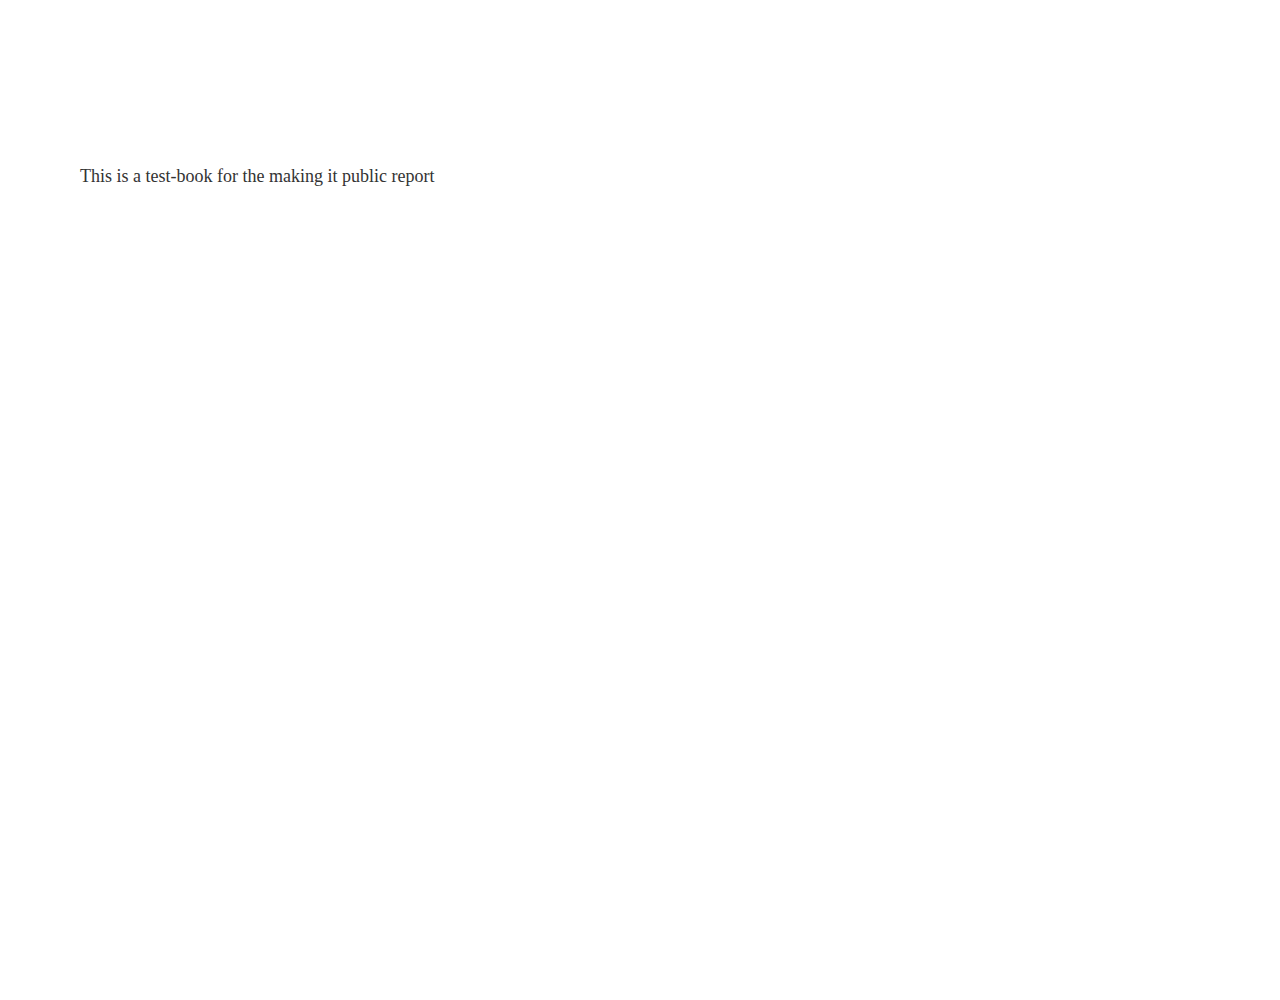
<file: test-mip/OEBPS/p01.html>
<head>
	<meta name="viewport" content="width=760, height=1000" />
	<meta charset="UTF-8"/>
	<title>Page 01</title>
	<link href="css/style.css" type="text/css" rel="stylesheet"/>
</head>
<body>
  <div class="p01 left">
  	<section class="license">
	  	<p>This is a test-book for the making it public report</p>
  	</section>

  </div>
</body>
</html>
</file>
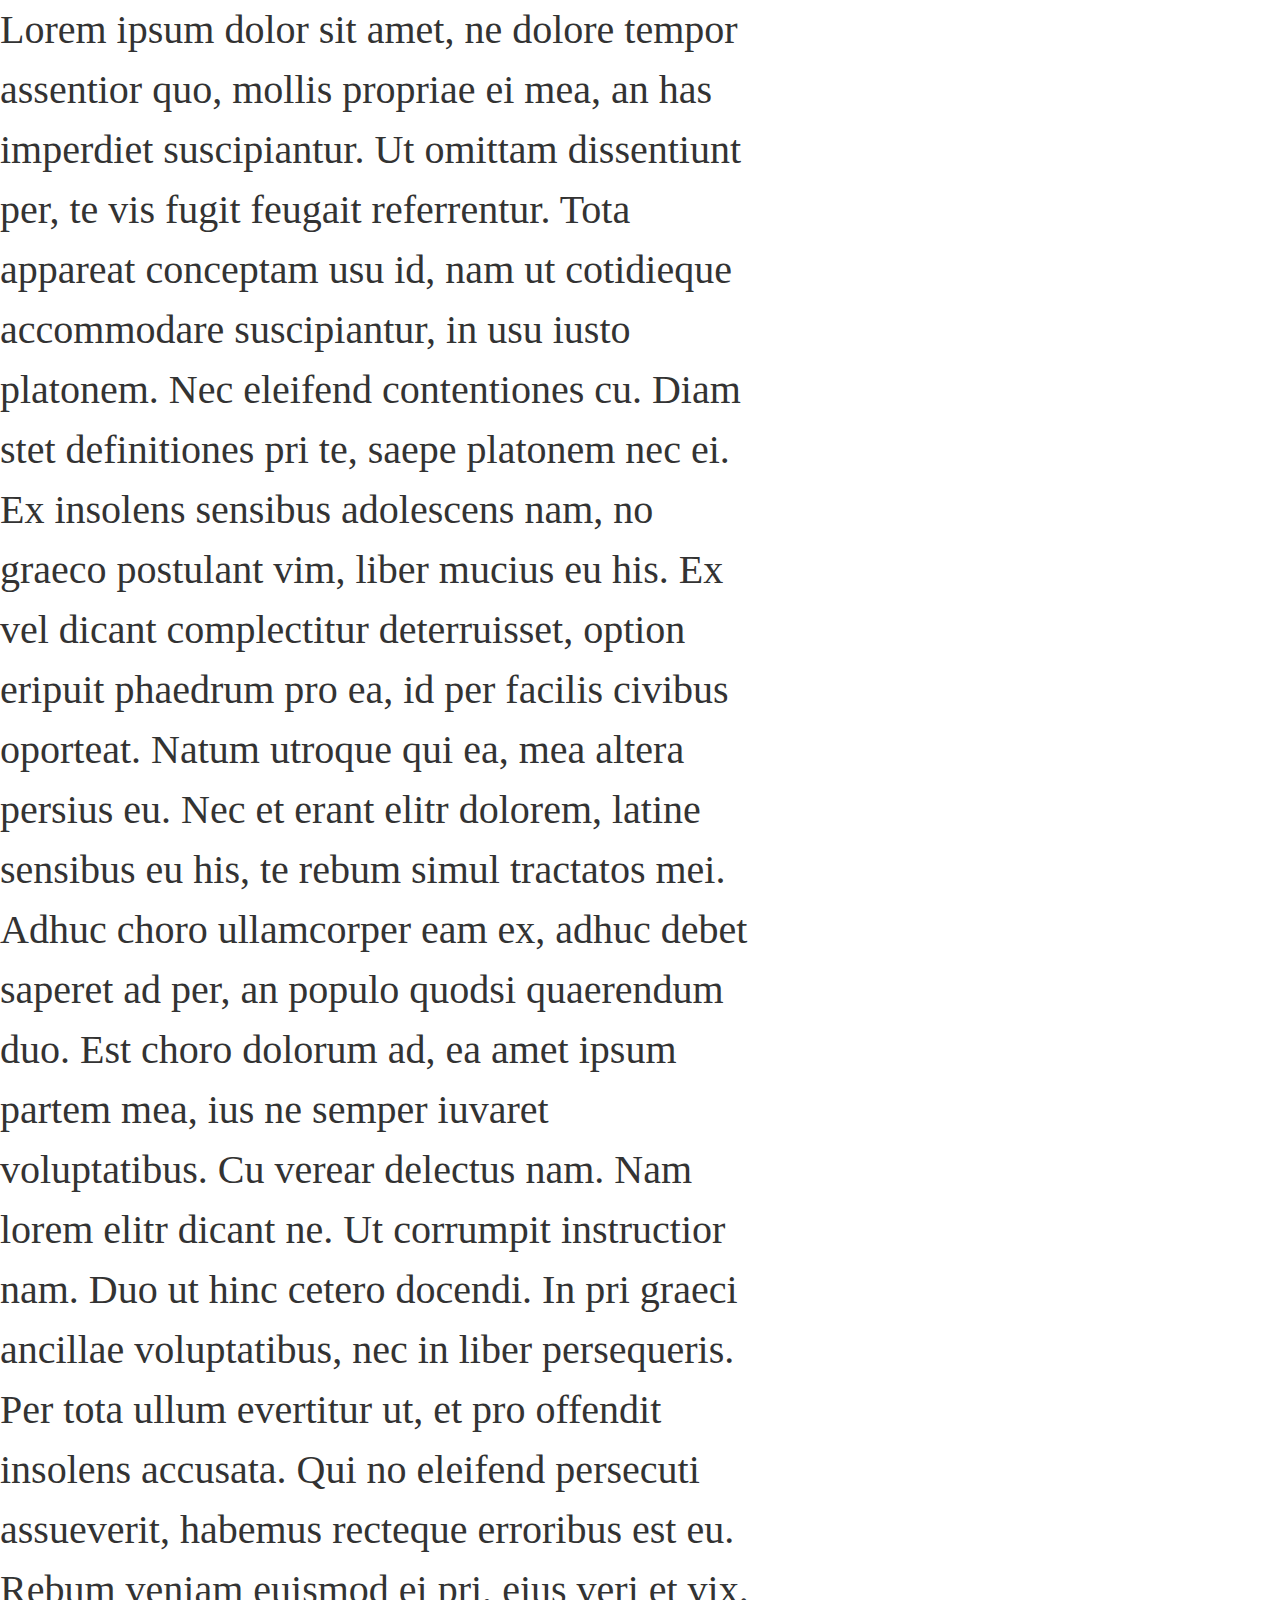
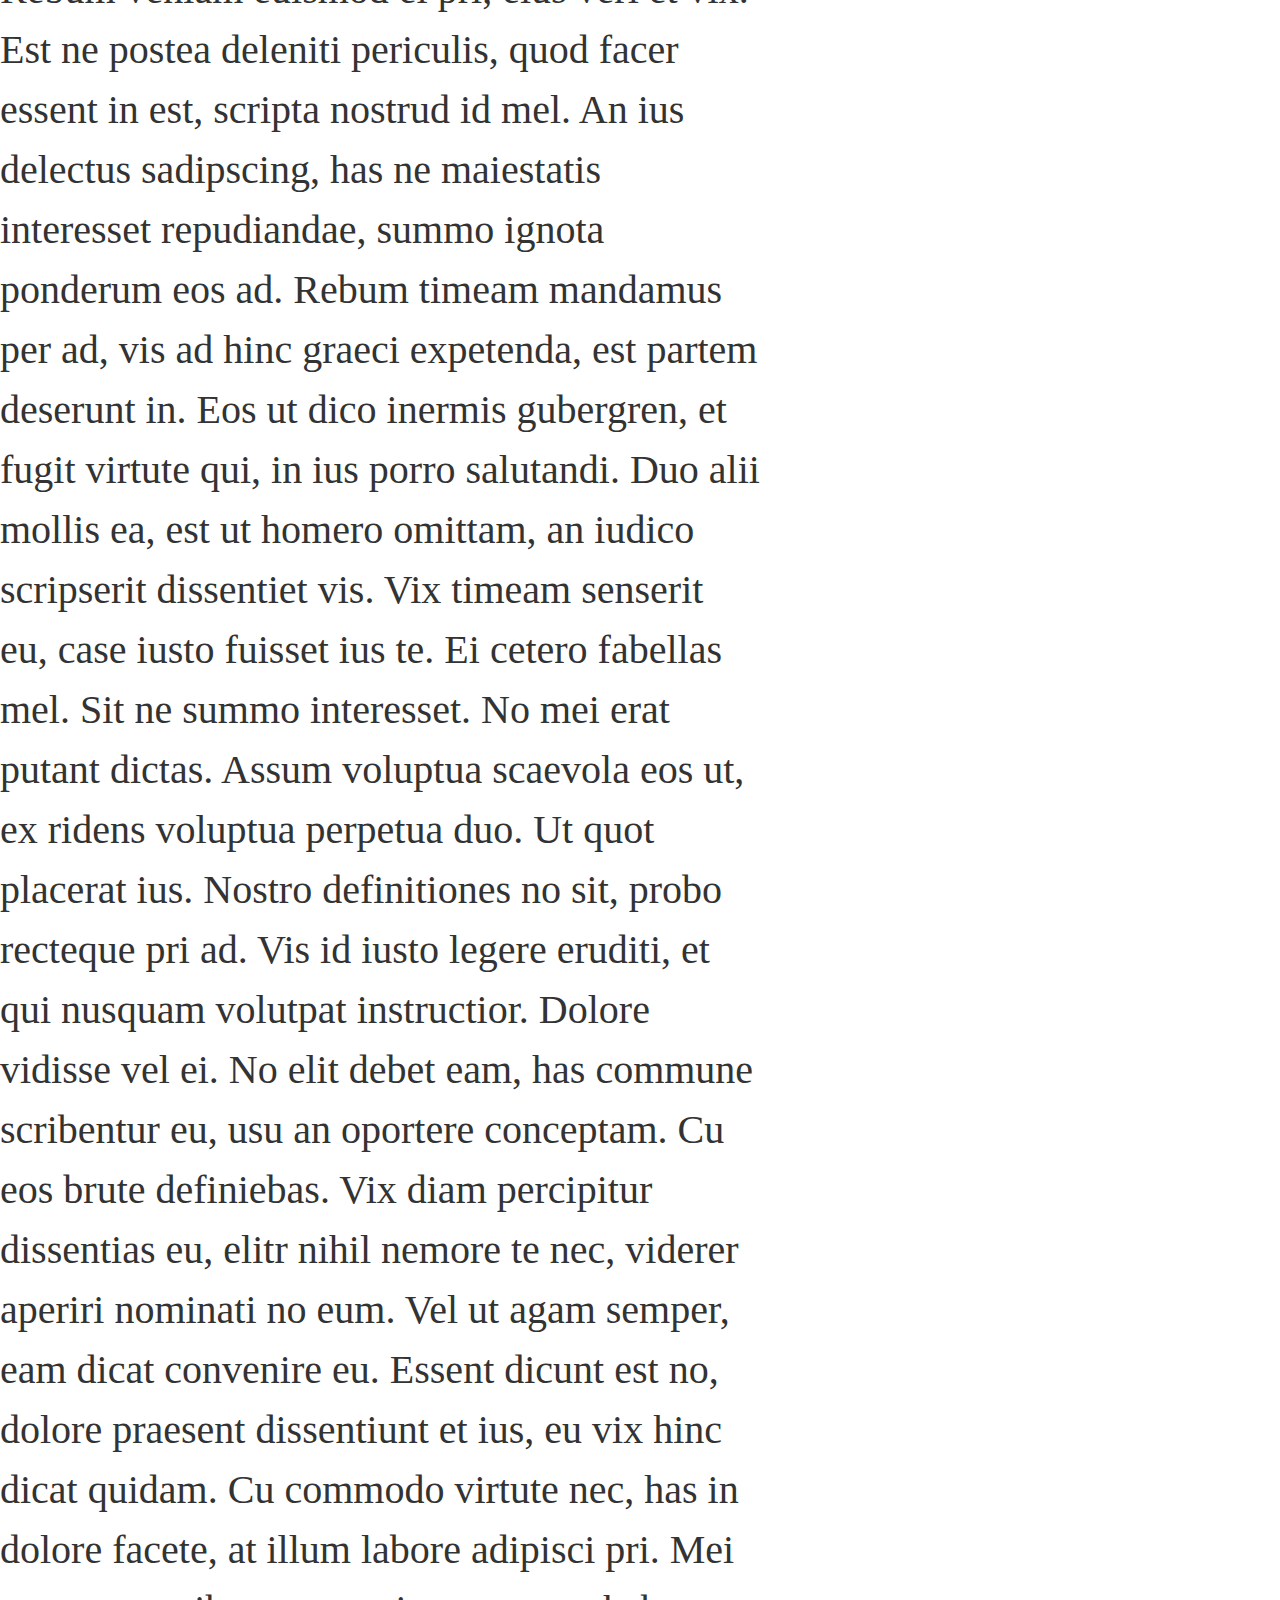
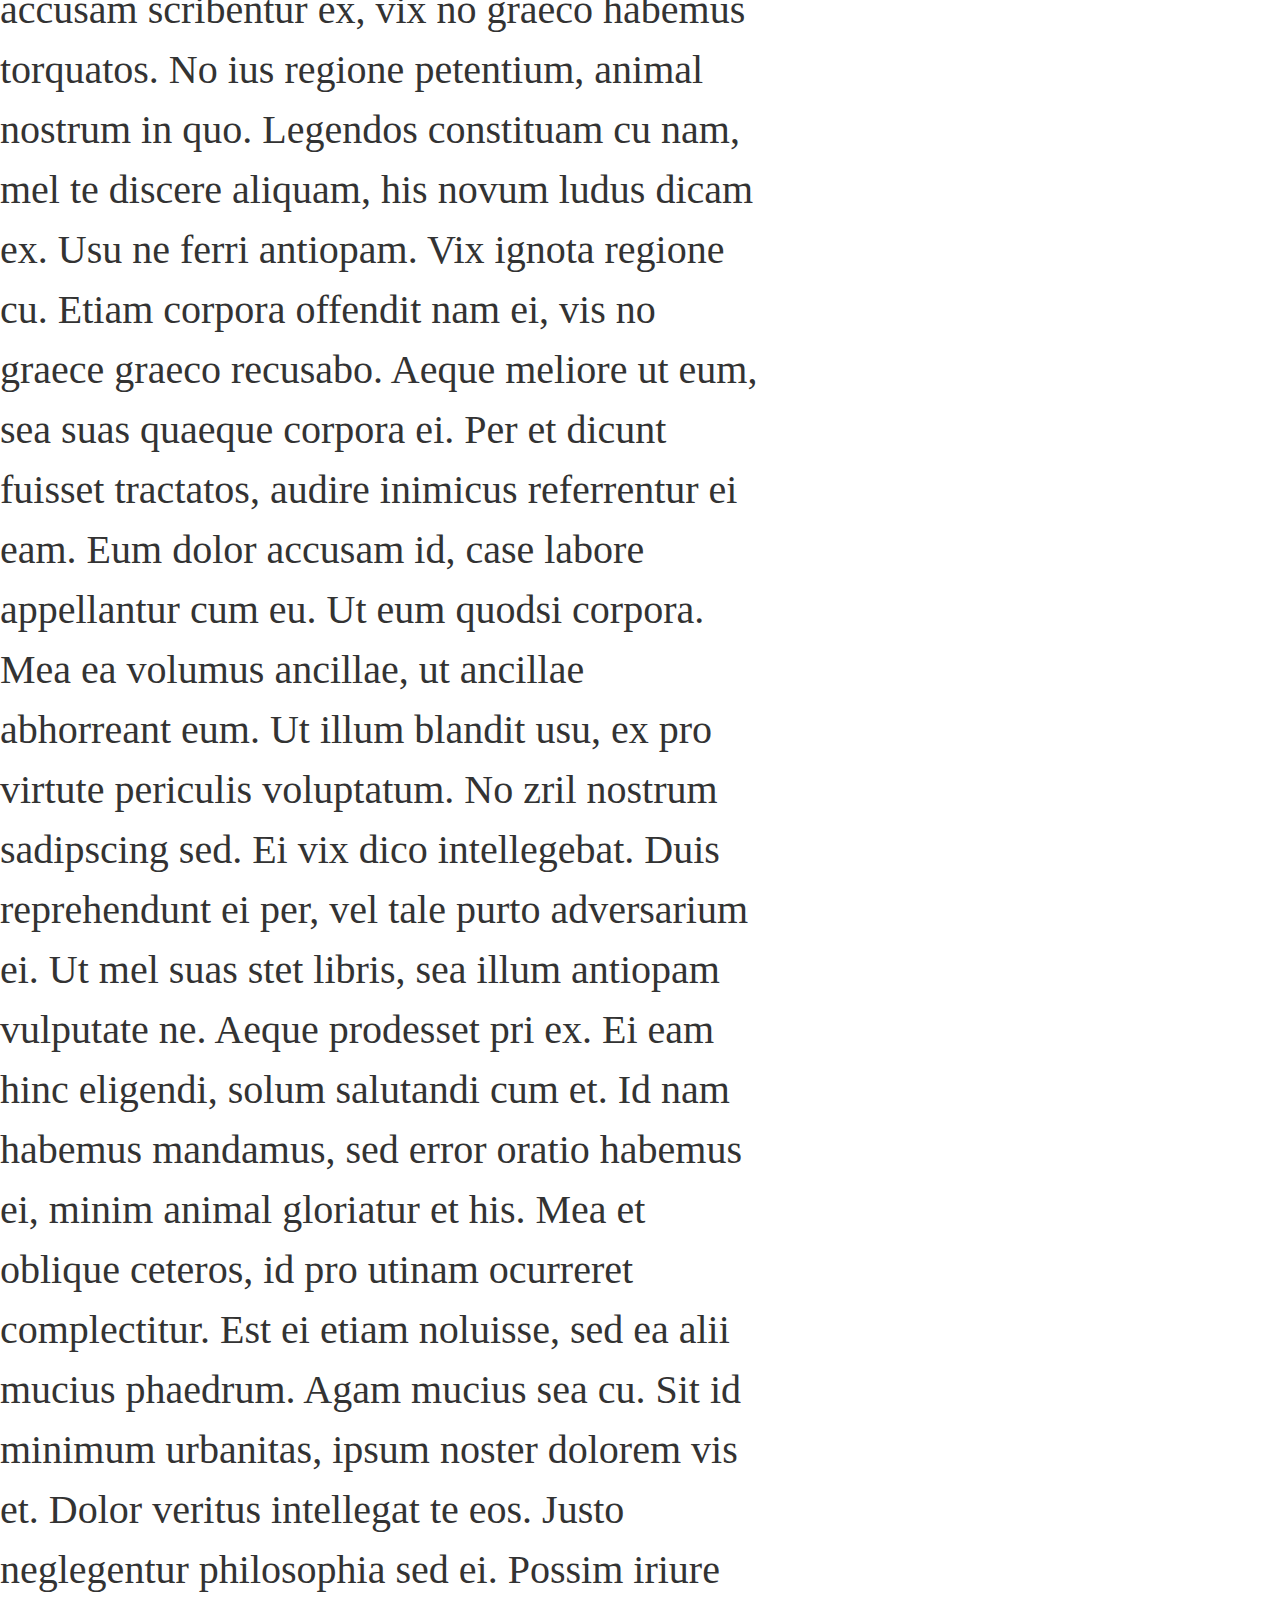
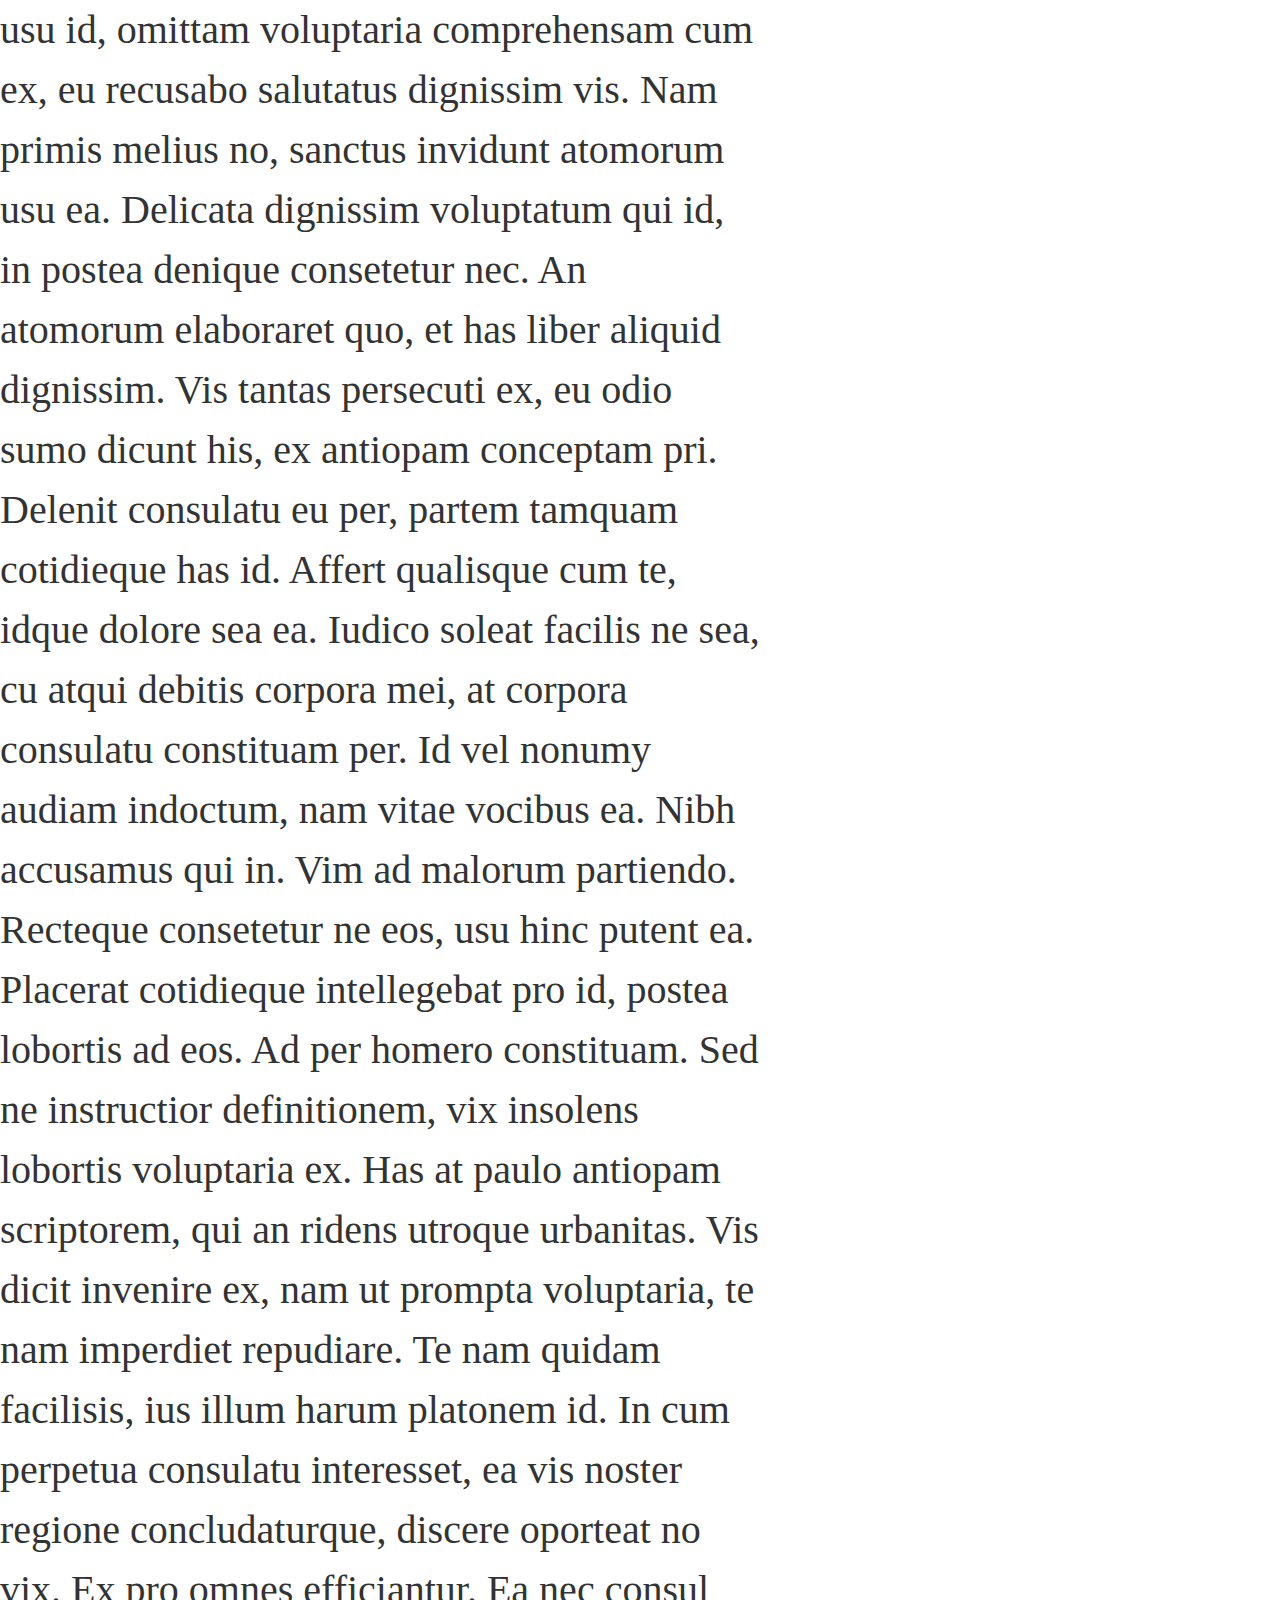
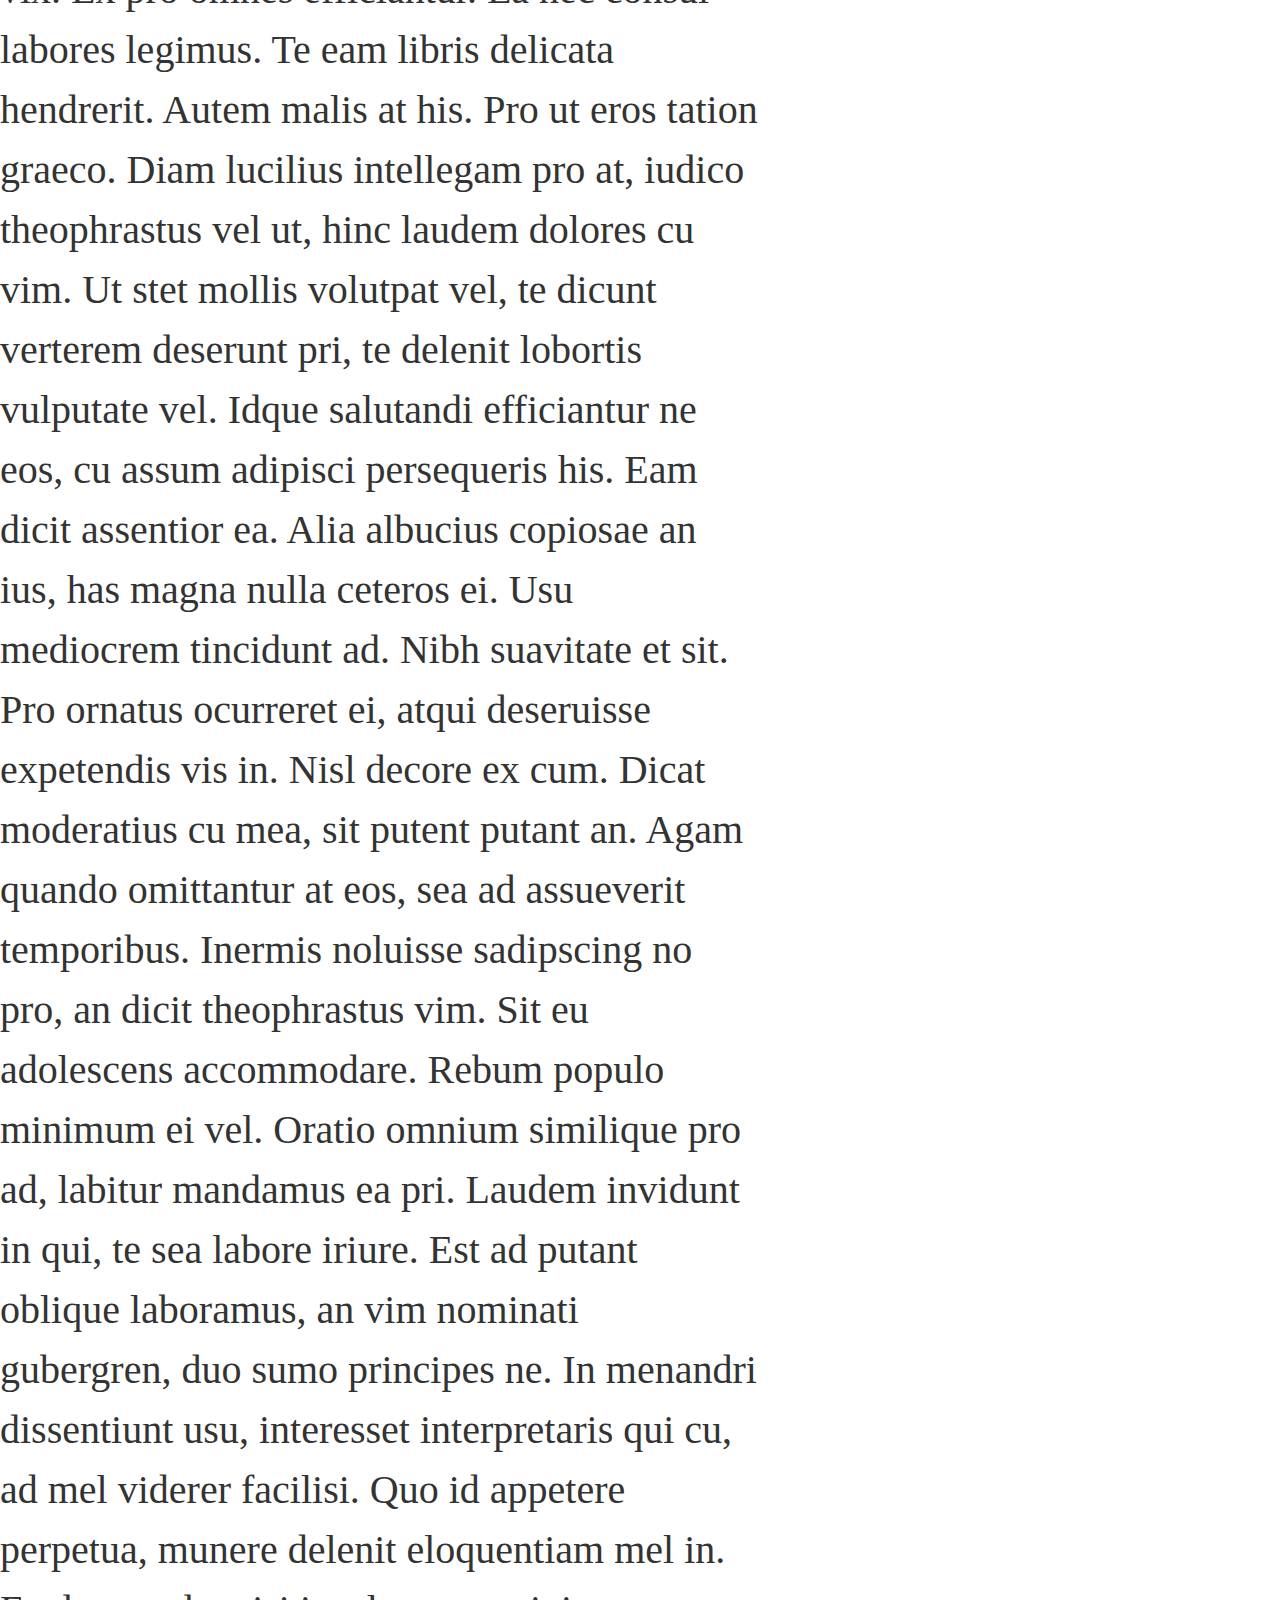
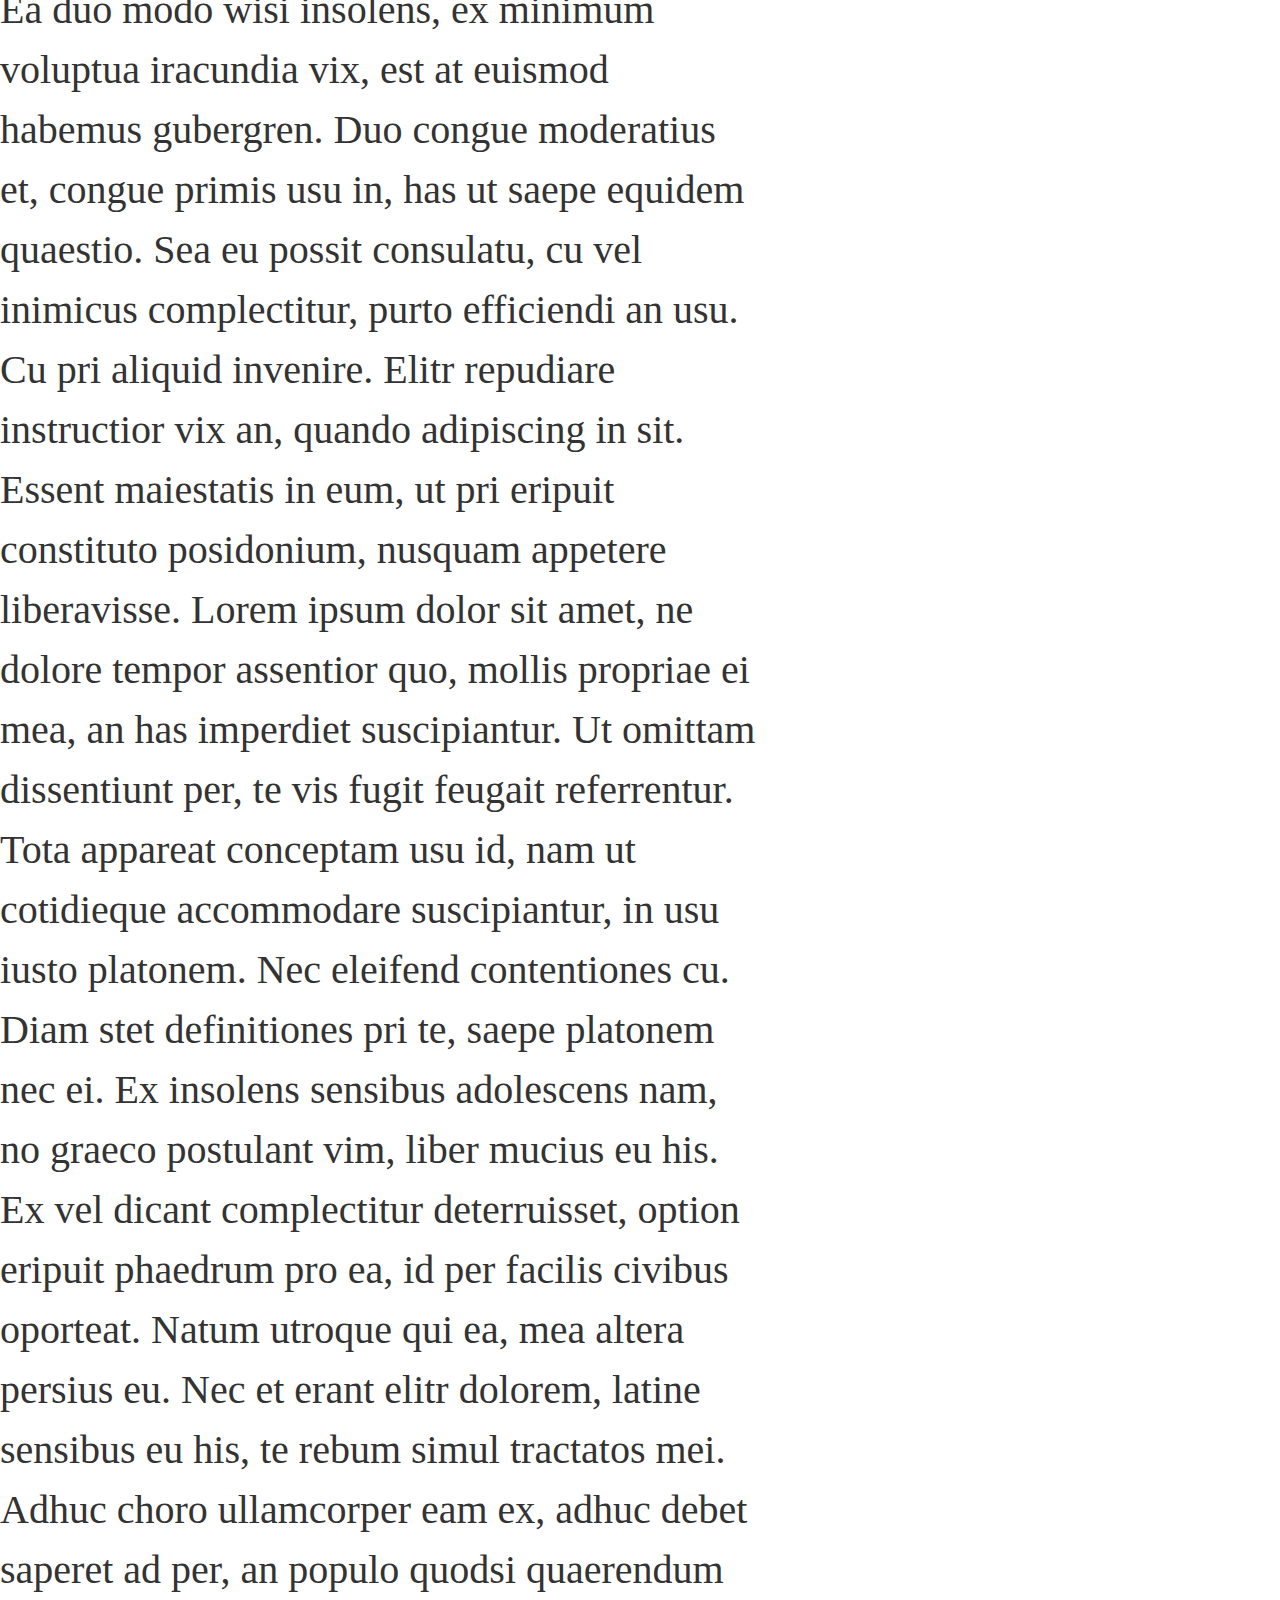
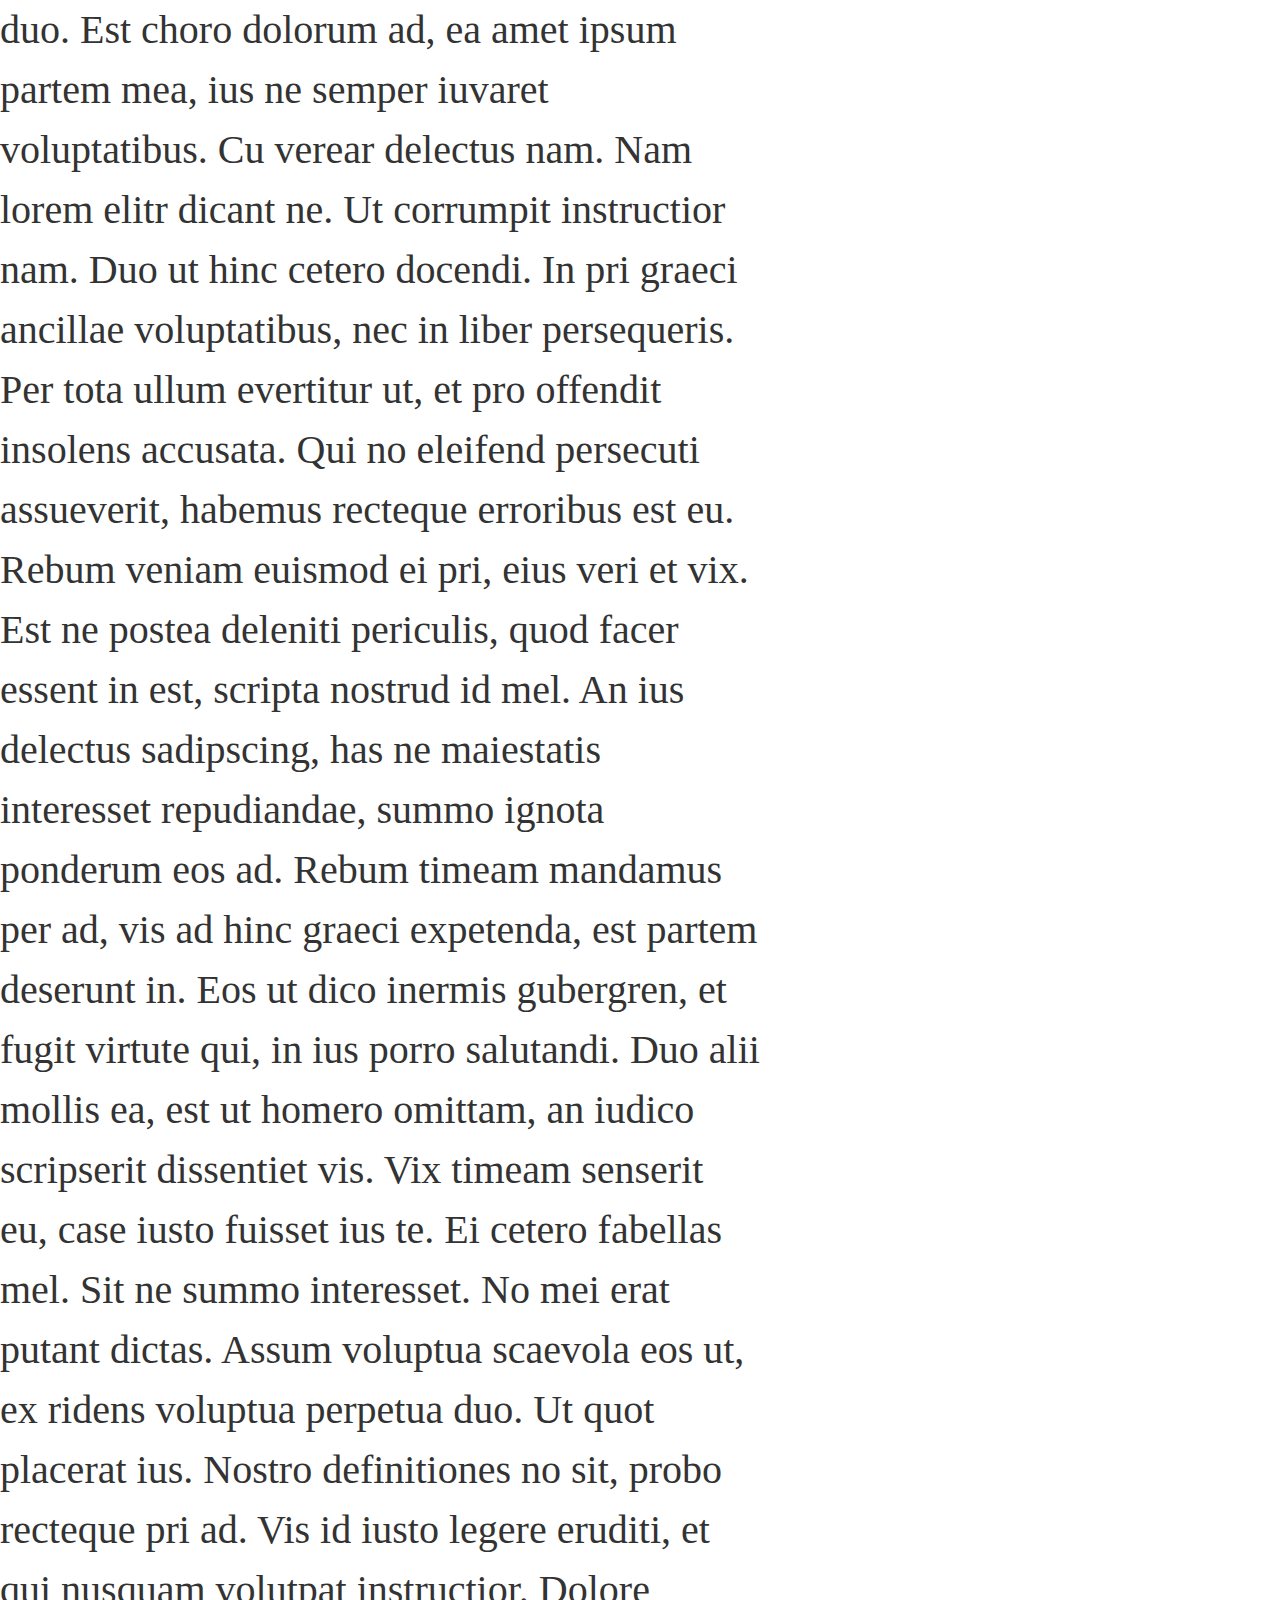
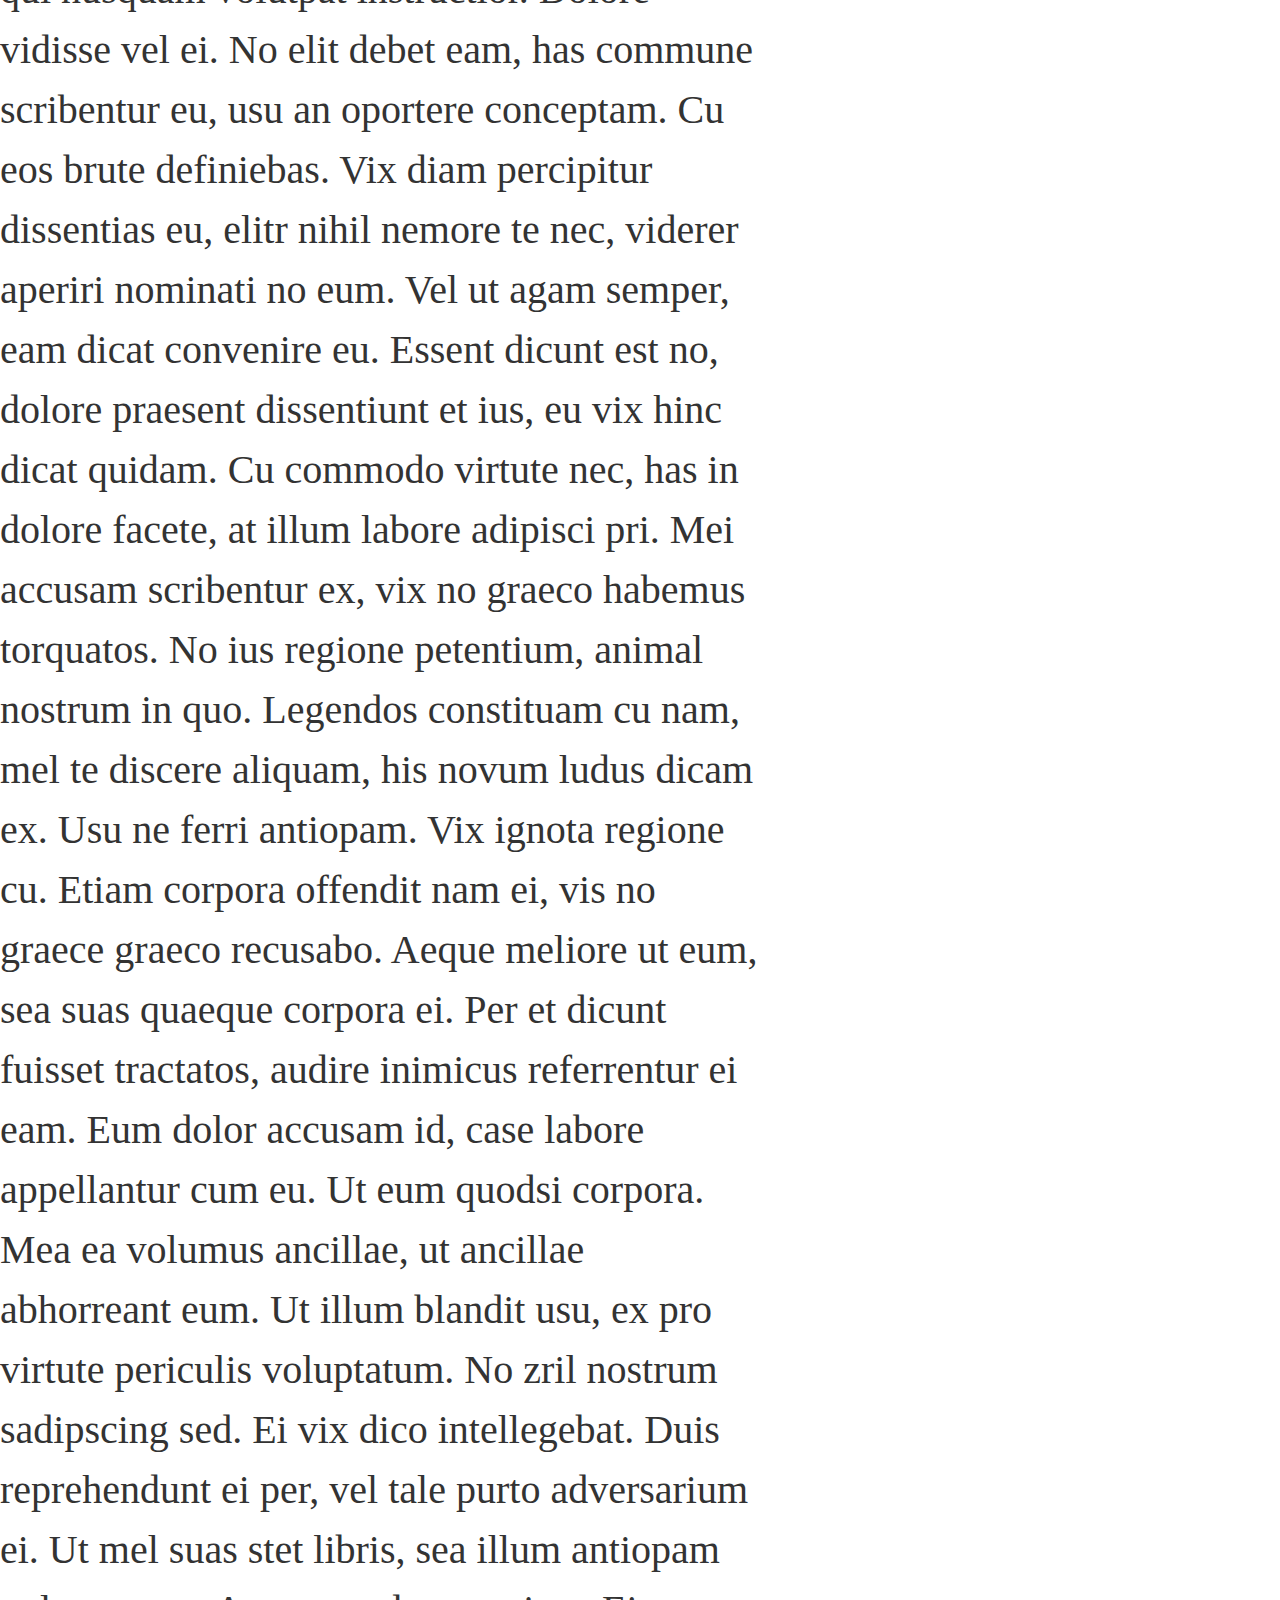
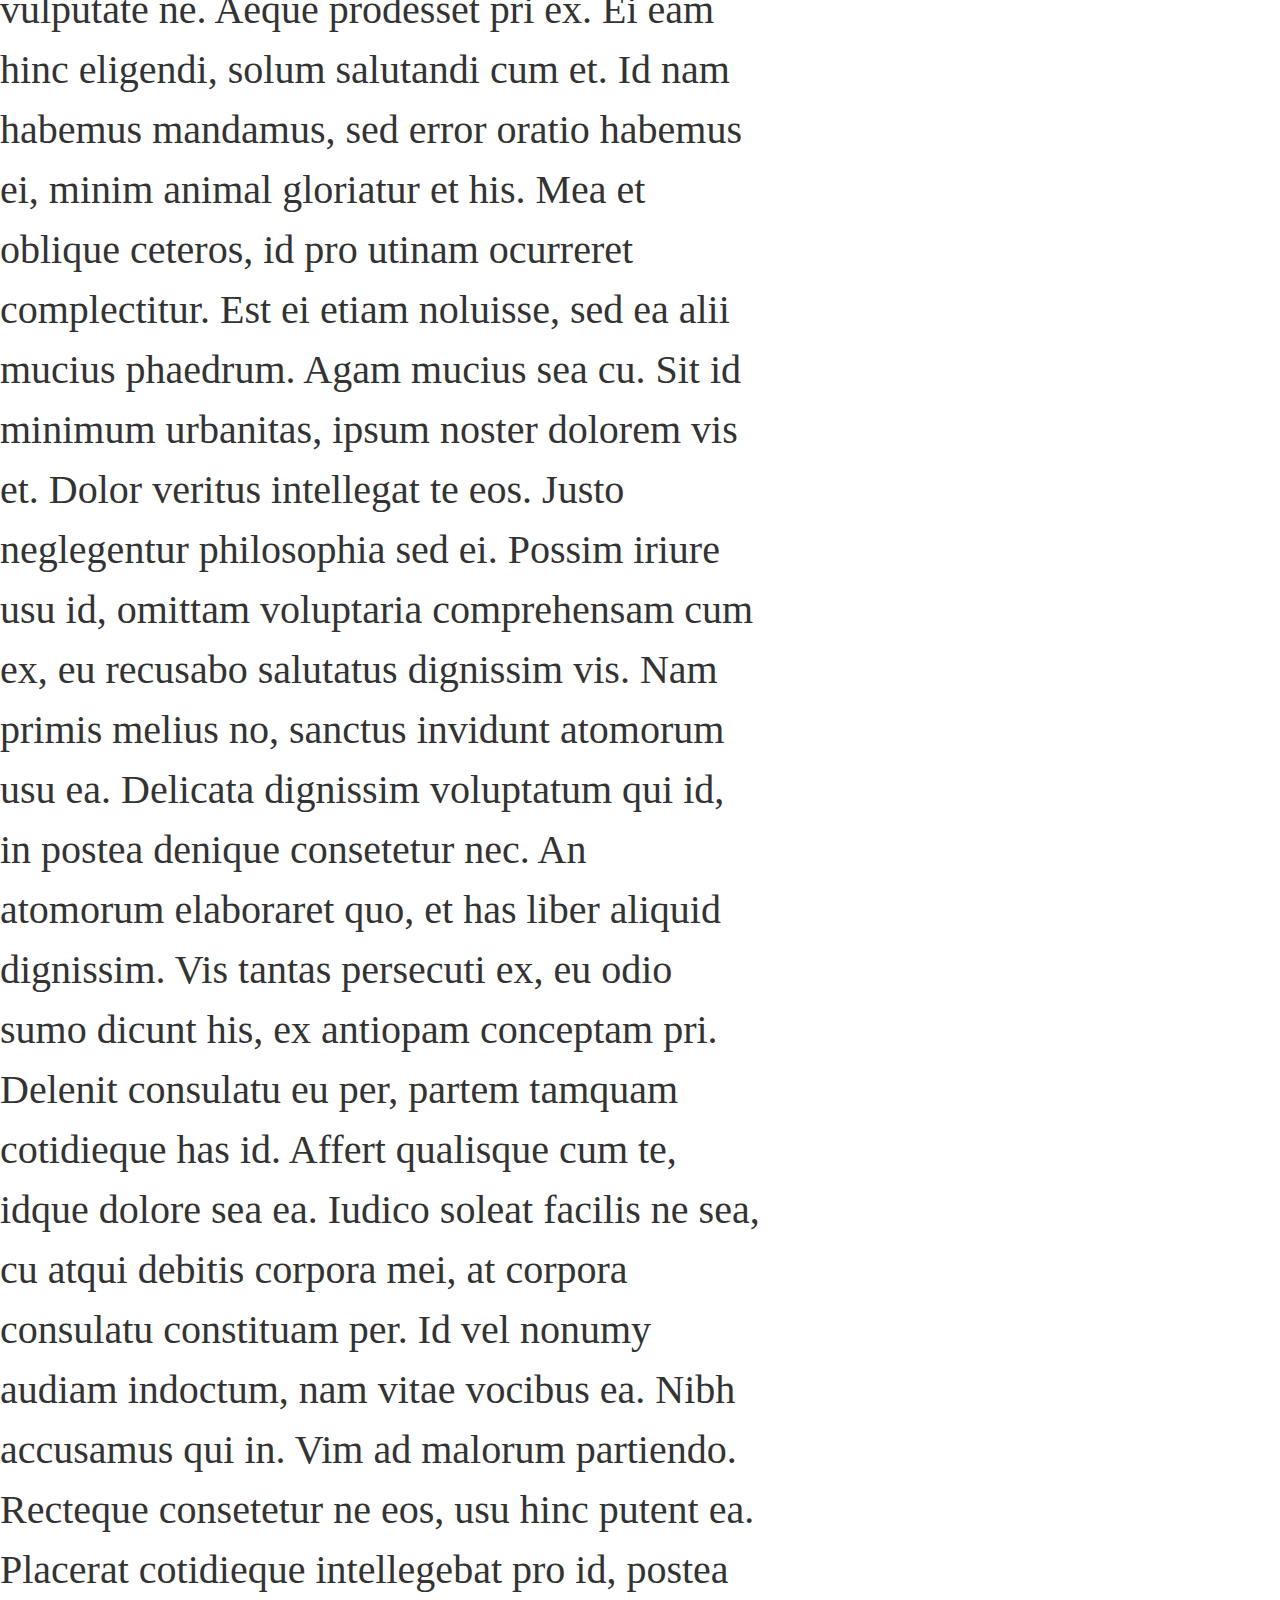
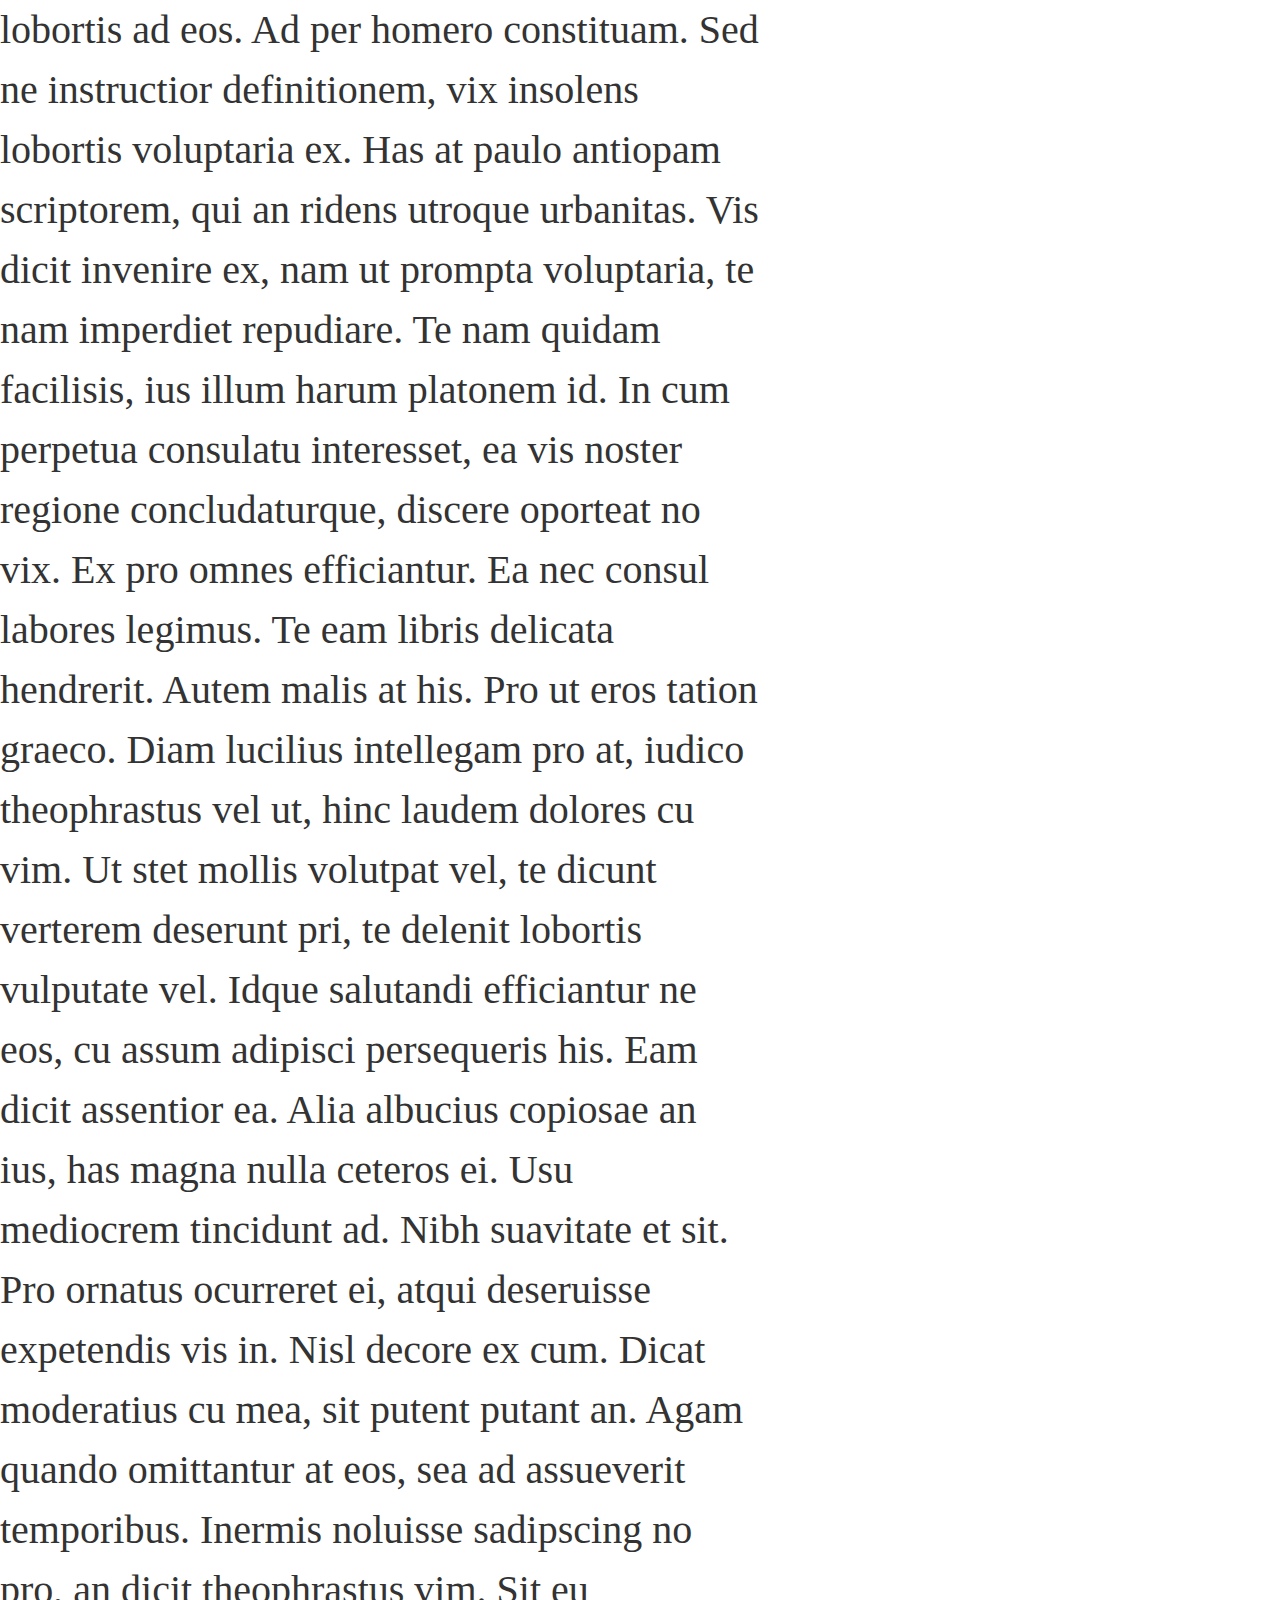
<file: test-mip/OEBPS/p02.html>
<head>
	<meta name="viewport" content="width=760, height=1000" />
	<meta charset="UTF-8"/>
	<title>Page 02</title>
	<link href="css/style.css" type="text/css" rel="stylesheet"/>
</head>
<body>
 <p>
	 Lorem ipsum dolor sit amet, ne dolore tempor assentior quo, mollis propriae ei mea, an has imperdiet suscipiantur. Ut omittam dissentiunt per, te vis fugit feugait referrentur. Tota appareat conceptam usu id, nam ut cotidieque accommodare suscipiantur, in usu iusto platonem. Nec eleifend contentiones cu.

 Diam stet definitiones pri te, saepe platonem nec ei. Ex insolens sensibus adolescens nam, no graeco postulant vim, liber mucius eu his. Ex vel dicant complectitur deterruisset, option eripuit phaedrum pro ea, id per facilis civibus oporteat. Natum utroque qui ea, mea altera persius eu. Nec et erant elitr dolorem, latine sensibus eu his, te rebum simul tractatos mei.

 Adhuc choro ullamcorper eam ex, adhuc debet saperet ad per, an populo quodsi quaerendum duo. Est choro dolorum ad, ea amet ipsum partem mea, ius ne semper iuvaret voluptatibus. Cu verear delectus nam. Nam lorem elitr dicant ne. Ut corrumpit instructior nam.

 Duo ut hinc cetero docendi. In pri graeci ancillae voluptatibus, nec in liber persequeris. Per tota ullum evertitur ut, et pro offendit insolens accusata. Qui no eleifend persecuti assueverit, habemus recteque erroribus est eu. Rebum veniam euismod ei pri, eius veri et vix.

 Est ne postea deleniti periculis, quod facer essent in est, scripta nostrud id mel. An ius delectus sadipscing, has ne maiestatis interesset repudiandae, summo ignota ponderum eos ad. Rebum timeam mandamus per ad, vis ad hinc graeci expetenda, est partem deserunt in. Eos ut dico inermis gubergren, et fugit virtute qui, in ius porro salutandi.

 Duo alii mollis ea, est ut homero omittam, an iudico scripserit dissentiet vis. Vix timeam senserit eu, case iusto fuisset ius te. Ei cetero fabellas mel. Sit ne summo interesset.

 No mei erat putant dictas. Assum voluptua scaevola eos ut, ex ridens voluptua perpetua duo. Ut quot placerat ius. Nostro definitiones no sit, probo recteque pri ad. Vis id iusto legere eruditi, et qui nusquam volutpat instructior. Dolore vidisse vel ei.

 No elit debet eam, has commune scribentur eu, usu an oportere conceptam. Cu eos brute definiebas. Vix diam percipitur dissentias eu, elitr nihil nemore te nec, viderer aperiri nominati no eum. Vel ut agam semper, eam dicat convenire eu.

 Essent dicunt est no, dolore praesent dissentiunt et ius, eu vix hinc dicat quidam. Cu commodo virtute nec, has in dolore facete, at illum labore adipisci pri. Mei accusam scribentur ex, vix no graeco habemus torquatos. No ius regione petentium, animal nostrum in quo. Legendos constituam cu nam, mel te discere aliquam, his novum ludus dicam ex.

 Usu ne ferri antiopam. Vix ignota regione cu. Etiam corpora offendit nam ei, vis no graece graeco recusabo. Aeque meliore ut eum, sea suas quaeque corpora ei. Per et dicunt fuisset tractatos, audire inimicus referrentur ei eam.

 Eum dolor accusam id, case labore appellantur cum eu. Ut eum quodsi corpora. Mea ea volumus ancillae, ut ancillae abhorreant eum. Ut illum blandit usu, ex pro virtute periculis voluptatum. No zril nostrum sadipscing sed.

 Ei vix dico intellegebat. Duis reprehendunt ei per, vel tale purto adversarium ei. Ut mel suas stet libris, sea illum antiopam vulputate ne. Aeque prodesset pri ex. Ei eam hinc eligendi, solum salutandi cum et. Id nam habemus mandamus, sed error oratio habemus ei, minim animal gloriatur et his.

 Mea et oblique ceteros, id pro utinam ocurreret complectitur. Est ei etiam noluisse, sed ea alii mucius phaedrum. Agam mucius sea cu. Sit id minimum urbanitas, ipsum noster dolorem vis et. Dolor veritus intellegat te eos. Justo neglegentur philosophia sed ei.

 Possim iriure usu id, omittam voluptaria comprehensam cum ex, eu recusabo salutatus dignissim vis. Nam primis melius no, sanctus invidunt atomorum usu ea. Delicata dignissim voluptatum qui id, in postea denique consetetur nec. An atomorum elaboraret quo, et has liber aliquid dignissim. Vis tantas persecuti ex, eu odio sumo dicunt his, ex antiopam conceptam pri. Delenit consulatu eu per, partem tamquam cotidieque has id.

 Affert qualisque cum te, idque dolore sea ea. Iudico soleat facilis ne sea, cu atqui debitis corpora mei, at corpora consulatu constituam per. Id vel nonumy audiam indoctum, nam vitae vocibus ea. Nibh accusamus qui in. Vim ad malorum partiendo.

 Recteque consetetur ne eos, usu hinc putent ea. Placerat cotidieque intellegebat pro id, postea lobortis ad eos. Ad per homero constituam. Sed ne instructior definitionem, vix insolens lobortis voluptaria ex. Has at paulo antiopam scriptorem, qui an ridens utroque urbanitas. Vis dicit invenire ex, nam ut prompta voluptaria, te nam imperdiet repudiare.

 Te nam quidam facilisis, ius illum harum platonem id. In cum perpetua consulatu interesset, ea vis noster regione concludaturque, discere oporteat no vix. Ex pro omnes efficiantur. Ea nec consul labores legimus. Te eam libris delicata hendrerit.

 Autem malis at his. Pro ut eros tation graeco. Diam lucilius intellegam pro at, iudico theophrastus vel ut, hinc laudem dolores cu vim. Ut stet mollis volutpat vel, te dicunt verterem deserunt pri, te delenit lobortis vulputate vel. Idque salutandi efficiantur ne eos, cu assum adipisci persequeris his.

 Eam dicit assentior ea. Alia albucius copiosae an ius, has magna nulla ceteros ei. Usu mediocrem tincidunt ad. Nibh suavitate et sit. Pro ornatus ocurreret ei, atqui deseruisse expetendis vis in.

 Nisl decore ex cum. Dicat moderatius cu mea, sit putent putant an. Agam quando omittantur at eos, sea ad assueverit temporibus. Inermis noluisse sadipscing no pro, an dicit theophrastus vim. Sit eu adolescens accommodare.

 Rebum populo minimum ei vel. Oratio omnium similique pro ad, labitur mandamus ea pri. Laudem invidunt in qui, te sea labore iriure. Est ad putant oblique laboramus, an vim nominati gubergren, duo sumo principes ne. In menandri dissentiunt usu, interesset interpretaris qui cu, ad mel viderer facilisi. Quo id appetere perpetua, munere delenit eloquentiam mel in.

 Ea duo modo wisi insolens, ex minimum voluptua iracundia vix, est at euismod habemus gubergren. Duo congue moderatius et, congue primis usu in, has ut saepe equidem quaestio. Sea eu possit consulatu, cu vel inimicus complectitur, purto efficiendi an usu. Cu pri aliquid invenire. Elitr repudiare instructior vix an, quando adipiscing in sit. Essent maiestatis in eum, ut pri eripuit constituto posidonium, nusquam appetere liberavisse.
 Lorem ipsum dolor sit amet, ne dolore tempor assentior quo, mollis propriae ei mea, an has imperdiet suscipiantur. Ut omittam dissentiunt per, te vis fugit feugait referrentur. Tota appareat conceptam usu id, nam ut cotidieque accommodare suscipiantur, in usu iusto platonem. Nec eleifend contentiones cu.

 Diam stet definitiones pri te, saepe platonem nec ei. Ex insolens sensibus adolescens nam, no graeco postulant vim, liber mucius eu his. Ex vel dicant complectitur deterruisset, option eripuit phaedrum pro ea, id per facilis civibus oporteat. Natum utroque qui ea, mea altera persius eu. Nec et erant elitr dolorem, latine sensibus eu his, te rebum simul tractatos mei.

 Adhuc choro ullamcorper eam ex, adhuc debet saperet ad per, an populo quodsi quaerendum duo. Est choro dolorum ad, ea amet ipsum partem mea, ius ne semper iuvaret voluptatibus. Cu verear delectus nam. Nam lorem elitr dicant ne. Ut corrumpit instructior nam.

 Duo ut hinc cetero docendi. In pri graeci ancillae voluptatibus, nec in liber persequeris. Per tota ullum evertitur ut, et pro offendit insolens accusata. Qui no eleifend persecuti assueverit, habemus recteque erroribus est eu. Rebum veniam euismod ei pri, eius veri et vix.

 Est ne postea deleniti periculis, quod facer essent in est, scripta nostrud id mel. An ius delectus sadipscing, has ne maiestatis interesset repudiandae, summo ignota ponderum eos ad. Rebum timeam mandamus per ad, vis ad hinc graeci expetenda, est partem deserunt in. Eos ut dico inermis gubergren, et fugit virtute qui, in ius porro salutandi.

 Duo alii mollis ea, est ut homero omittam, an iudico scripserit dissentiet vis. Vix timeam senserit eu, case iusto fuisset ius te. Ei cetero fabellas mel. Sit ne summo interesset.

 No mei erat putant dictas. Assum voluptua scaevola eos ut, ex ridens voluptua perpetua duo. Ut quot placerat ius. Nostro definitiones no sit, probo recteque pri ad. Vis id iusto legere eruditi, et qui nusquam volutpat instructior. Dolore vidisse vel ei.

 No elit debet eam, has commune scribentur eu, usu an oportere conceptam. Cu eos brute definiebas. Vix diam percipitur dissentias eu, elitr nihil nemore te nec, viderer aperiri nominati no eum. Vel ut agam semper, eam dicat convenire eu.

 Essent dicunt est no, dolore praesent dissentiunt et ius, eu vix hinc dicat quidam. Cu commodo virtute nec, has in dolore facete, at illum labore adipisci pri. Mei accusam scribentur ex, vix no graeco habemus torquatos. No ius regione petentium, animal nostrum in quo. Legendos constituam cu nam, mel te discere aliquam, his novum ludus dicam ex.

 Usu ne ferri antiopam. Vix ignota regione cu. Etiam corpora offendit nam ei, vis no graece graeco recusabo. Aeque meliore ut eum, sea suas quaeque corpora ei. Per et dicunt fuisset tractatos, audire inimicus referrentur ei eam.

 Eum dolor accusam id, case labore appellantur cum eu. Ut eum quodsi corpora. Mea ea volumus ancillae, ut ancillae abhorreant eum. Ut illum blandit usu, ex pro virtute periculis voluptatum. No zril nostrum sadipscing sed.

 Ei vix dico intellegebat. Duis reprehendunt ei per, vel tale purto adversarium ei. Ut mel suas stet libris, sea illum antiopam vulputate ne. Aeque prodesset pri ex. Ei eam hinc eligendi, solum salutandi cum et. Id nam habemus mandamus, sed error oratio habemus ei, minim animal gloriatur et his.

 Mea et oblique ceteros, id pro utinam ocurreret complectitur. Est ei etiam noluisse, sed ea alii mucius phaedrum. Agam mucius sea cu. Sit id minimum urbanitas, ipsum noster dolorem vis et. Dolor veritus intellegat te eos. Justo neglegentur philosophia sed ei.

 Possim iriure usu id, omittam voluptaria comprehensam cum ex, eu recusabo salutatus dignissim vis. Nam primis melius no, sanctus invidunt atomorum usu ea. Delicata dignissim voluptatum qui id, in postea denique consetetur nec. An atomorum elaboraret quo, et has liber aliquid dignissim. Vis tantas persecuti ex, eu odio sumo dicunt his, ex antiopam conceptam pri. Delenit consulatu eu per, partem tamquam cotidieque has id.

 Affert qualisque cum te, idque dolore sea ea. Iudico soleat facilis ne sea, cu atqui debitis corpora mei, at corpora consulatu constituam per. Id vel nonumy audiam indoctum, nam vitae vocibus ea. Nibh accusamus qui in. Vim ad malorum partiendo.

 Recteque consetetur ne eos, usu hinc putent ea. Placerat cotidieque intellegebat pro id, postea lobortis ad eos. Ad per homero constituam. Sed ne instructior definitionem, vix insolens lobortis voluptaria ex. Has at paulo antiopam scriptorem, qui an ridens utroque urbanitas. Vis dicit invenire ex, nam ut prompta voluptaria, te nam imperdiet repudiare.

 Te nam quidam facilisis, ius illum harum platonem id. In cum perpetua consulatu interesset, ea vis noster regione concludaturque, discere oporteat no vix. Ex pro omnes efficiantur. Ea nec consul labores legimus. Te eam libris delicata hendrerit.

 Autem malis at his. Pro ut eros tation graeco. Diam lucilius intellegam pro at, iudico theophrastus vel ut, hinc laudem dolores cu vim. Ut stet mollis volutpat vel, te dicunt verterem deserunt pri, te delenit lobortis vulputate vel. Idque salutandi efficiantur ne eos, cu assum adipisci persequeris his.

 Eam dicit assentior ea. Alia albucius copiosae an ius, has magna nulla ceteros ei. Usu mediocrem tincidunt ad. Nibh suavitate et sit. Pro ornatus ocurreret ei, atqui deseruisse expetendis vis in.

 Nisl decore ex cum. Dicat moderatius cu mea, sit putent putant an. Agam quando omittantur at eos, sea ad assueverit temporibus. Inermis noluisse sadipscing no pro, an dicit theophrastus vim. Sit eu adolescens accommodare.

 Rebum populo minimum ei vel. Oratio omnium similique pro ad, labitur mandamus ea pri. Laudem invidunt in qui, te sea labore iriure. Est ad putant oblique laboramus, an vim nominati gubergren, duo sumo principes ne. In menandri dissentiunt usu, interesset interpretaris qui cu, ad mel viderer facilisi. Quo id appetere perpetua, munere delenit eloquentiam mel in.

 Ea duo modo wisi insolens, ex minimum voluptua iracundia vix, est at euismod habemus gubergren. Duo congue moderatius et, congue primis usu in, has ut saepe equidem quaestio. Sea eu possit consulatu, cu vel inimicus complectitur, purto efficiendi an usu. Cu pri aliquid invenire. Elitr repudiare instructior vix an, quando adipiscing in sit. Essent maiestatis in eum, ut pri eripuit constituto posidonium, nusquam appetere liberavisse.
 Lorem ipsum dolor sit amet, ne dolore tempor assentior quo, mollis propriae ei mea, an has imperdiet suscipiantur. Ut omittam dissentiunt per, te vis fugit feugait referrentur. Tota appareat conceptam usu id, nam ut cotidieque accommodare suscipiantur, in usu iusto platonem. Nec eleifend contentiones cu.

 Diam stet definitiones pri te, saepe platonem nec ei. Ex insolens sensibus adolescens nam, no graeco postulant vim, liber mucius eu his. Ex vel dicant complectitur deterruisset, option eripuit phaedrum pro ea, id per facilis civibus oporteat. Natum utroque qui ea, mea altera persius eu. Nec et erant elitr dolorem, latine sensibus eu his, te rebum simul tractatos mei.

 Adhuc choro ullamcorper eam ex, adhuc debet saperet ad per, an populo quodsi quaerendum duo. Est choro dolorum ad, ea amet ipsum partem mea, ius ne semper iuvaret voluptatibus. Cu verear delectus nam. Nam lorem elitr dicant ne. Ut corrumpit instructior nam.

 Duo ut hinc cetero docendi. In pri graeci ancillae voluptatibus, nec in liber persequeris. Per tota ullum evertitur ut, et pro offendit insolens accusata. Qui no eleifend persecuti assueverit, habemus recteque erroribus est eu. Rebum veniam euismod ei pri, eius veri et vix.

 Est ne postea deleniti periculis, quod facer essent in est, scripta nostrud id mel. An ius delectus sadipscing, has ne maiestatis interesset repudiandae, summo ignota ponderum eos ad. Rebum timeam mandamus per ad, vis ad hinc graeci expetenda, est partem deserunt in. Eos ut dico inermis gubergren, et fugit virtute qui, in ius porro salutandi.

 Duo alii mollis ea, est ut homero omittam, an iudico scripserit dissentiet vis. Vix timeam senserit eu, case iusto fuisset ius te. Ei cetero fabellas mel. Sit ne summo interesset.

 No mei erat putant dictas. Assum voluptua scaevola eos ut, ex ridens voluptua perpetua duo. Ut quot placerat ius. Nostro definitiones no sit, probo recteque pri ad. Vis id iusto legere eruditi, et qui nusquam volutpat instructior. Dolore vidisse vel ei.

 No elit debet eam, has commune scribentur eu, usu an oportere conceptam. Cu eos brute definiebas. Vix diam percipitur dissentias eu, elitr nihil nemore te nec, viderer aperiri nominati no eum. Vel ut agam semper, eam dicat convenire eu.

 Essent dicunt est no, dolore praesent dissentiunt et ius, eu vix hinc dicat quidam. Cu commodo virtute nec, has in dolore facete, at illum labore adipisci pri. Mei accusam scribentur ex, vix no graeco habemus torquatos. No ius regione petentium, animal nostrum in quo. Legendos constituam cu nam, mel te discere aliquam, his novum ludus dicam ex.

 Usu ne ferri antiopam. Vix ignota regione cu. Etiam corpora offendit nam ei, vis no graece graeco recusabo. Aeque meliore ut eum, sea suas quaeque corpora ei. Per et dicunt fuisset tractatos, audire inimicus referrentur ei eam.

 Eum dolor accusam id, case labore appellantur cum eu. Ut eum quodsi corpora. Mea ea volumus ancillae, ut ancillae abhorreant eum. Ut illum blandit usu, ex pro virtute periculis voluptatum. No zril nostrum sadipscing sed.

 Ei vix dico intellegebat. Duis reprehendunt ei per, vel tale purto adversarium ei. Ut mel suas stet libris, sea illum antiopam vulputate ne. Aeque prodesset pri ex. Ei eam hinc eligendi, solum salutandi cum et. Id nam habemus mandamus, sed error oratio habemus ei, minim animal gloriatur et his.

 Mea et oblique ceteros, id pro utinam ocurreret complectitur. Est ei etiam noluisse, sed ea alii mucius phaedrum. Agam mucius sea cu. Sit id minimum urbanitas, ipsum noster dolorem vis et. Dolor veritus intellegat te eos. Justo neglegentur philosophia sed ei.

 Possim iriure usu id, omittam voluptaria comprehensam cum ex, eu recusabo salutatus dignissim vis. Nam primis melius no, sanctus invidunt atomorum usu ea. Delicata dignissim voluptatum qui id, in postea denique consetetur nec. An atomorum elaboraret quo, et has liber aliquid dignissim. Vis tantas persecuti ex, eu odio sumo dicunt his, ex antiopam conceptam pri. Delenit consulatu eu per, partem tamquam cotidieque has id.

 Affert qualisque cum te, idque dolore sea ea. Iudico soleat facilis ne sea, cu atqui debitis corpora mei, at corpora consulatu constituam per. Id vel nonumy audiam indoctum, nam vitae vocibus ea. Nibh accusamus qui in. Vim ad malorum partiendo.

 Recteque consetetur ne eos, usu hinc putent ea. Placerat cotidieque intellegebat pro id, postea lobortis ad eos. Ad per homero constituam. Sed ne instructior definitionem, vix insolens lobortis voluptaria ex. Has at paulo antiopam scriptorem, qui an ridens utroque urbanitas. Vis dicit invenire ex, nam ut prompta voluptaria, te nam imperdiet repudiare.

 Te nam quidam facilisis, ius illum harum platonem id. In cum perpetua consulatu interesset, ea vis noster regione concludaturque, discere oporteat no vix. Ex pro omnes efficiantur. Ea nec consul labores legimus. Te eam libris delicata hendrerit.

 Autem malis at his. Pro ut eros tation graeco. Diam lucilius intellegam pro at, iudico theophrastus vel ut, hinc laudem dolores cu vim. Ut stet mollis volutpat vel, te dicunt verterem deserunt pri, te delenit lobortis vulputate vel. Idque salutandi efficiantur ne eos, cu assum adipisci persequeris his.

 Eam dicit assentior ea. Alia albucius copiosae an ius, has magna nulla ceteros ei. Usu mediocrem tincidunt ad. Nibh suavitate et sit. Pro ornatus ocurreret ei, atqui deseruisse expetendis vis in.

 Nisl decore ex cum. Dicat moderatius cu mea, sit putent putant an. Agam quando omittantur at eos, sea ad assueverit temporibus. Inermis noluisse sadipscing no pro, an dicit theophrastus vim. Sit eu adolescens accommodare.

 Rebum populo minimum ei vel. Oratio omnium similique pro ad, labitur mandamus ea pri. Laudem invidunt in qui, te sea labore iriure. Est ad putant oblique laboramus, an vim nominati gubergren, duo sumo principes ne. In menandri dissentiunt usu, interesset interpretaris qui cu, ad mel viderer facilisi. Quo id appetere perpetua, munere delenit eloquentiam mel in.

 Ea duo modo wisi insolens, ex minimum voluptua iracundia vix, est at euismod habemus gubergren. Duo congue moderatius et, congue primis usu in, has ut saepe equidem quaestio. Sea eu possit consulatu, cu vel inimicus complectitur, purto efficiendi an usu. Cu pri aliquid invenire. Elitr repudiare instructior vix an, quando adipiscing in sit. Essent maiestatis in eum, ut pri eripuit constituto posidonium, nusquam appetere liberavisse.
 Lorem ipsum dolor sit amet, ne dolore tempor assentior quo, mollis propriae ei mea, an has imperdiet suscipiantur. Ut omittam dissentiunt per, te vis fugit feugait referrentur. Tota appareat conceptam usu id, nam ut cotidieque accommodare suscipiantur, in usu iusto platonem. Nec eleifend contentiones cu.

 Diam stet definitiones pri te, saepe platonem nec ei. Ex insolens sensibus adolescens nam, no graeco postulant vim, liber mucius eu his. Ex vel dicant complectitur deterruisset, option eripuit phaedrum pro ea, id per facilis civibus oporteat. Natum utroque qui ea, mea altera persius eu. Nec et erant elitr dolorem, latine sensibus eu his, te rebum simul tractatos mei.

 Adhuc choro ullamcorper eam ex, adhuc debet saperet ad per, an populo quodsi quaerendum duo. Est choro dolorum ad, ea amet ipsum partem mea, ius ne semper iuvaret voluptatibus. Cu verear delectus nam. Nam lorem elitr dicant ne. Ut corrumpit instructior nam.

 Duo ut hinc cetero docendi. In pri graeci ancillae voluptatibus, nec in liber persequeris. Per tota ullum evertitur ut, et pro offendit insolens accusata. Qui no eleifend persecuti assueverit, habemus recteque erroribus est eu. Rebum veniam euismod ei pri, eius veri et vix.

 Est ne postea deleniti periculis, quod facer essent in est, scripta nostrud id mel. An ius delectus sadipscing, has ne maiestatis interesset repudiandae, summo ignota ponderum eos ad. Rebum timeam mandamus per ad, vis ad hinc graeci expetenda, est partem deserunt in. Eos ut dico inermis gubergren, et fugit virtute qui, in ius porro salutandi.

 Duo alii mollis ea, est ut homero omittam, an iudico scripserit dissentiet vis. Vix timeam senserit eu, case iusto fuisset ius te. Ei cetero fabellas mel. Sit ne summo interesset.

 No mei erat putant dictas. Assum voluptua scaevola eos ut, ex ridens voluptua perpetua duo. Ut quot placerat ius. Nostro definitiones no sit, probo recteque pri ad. Vis id iusto legere eruditi, et qui nusquam volutpat instructior. Dolore vidisse vel ei.

 No elit debet eam, has commune scribentur eu, usu an oportere conceptam. Cu eos brute definiebas. Vix diam percipitur dissentias eu, elitr nihil nemore te nec, viderer aperiri nominati no eum. Vel ut agam semper, eam dicat convenire eu.

 Essent dicunt est no, dolore praesent dissentiunt et ius, eu vix hinc dicat quidam. Cu commodo virtute nec, has in dolore facete, at illum labore adipisci pri. Mei accusam scribentur ex, vix no graeco habemus torquatos. No ius regione petentium, animal nostrum in quo. Legendos constituam cu nam, mel te discere aliquam, his novum ludus dicam ex.

 Usu ne ferri antiopam. Vix ignota regione cu. Etiam corpora offendit nam ei, vis no graece graeco recusabo. Aeque meliore ut eum, sea suas quaeque corpora ei. Per et dicunt fuisset tractatos, audire inimicus referrentur ei eam.

 Eum dolor accusam id, case labore appellantur cum eu. Ut eum quodsi corpora. Mea ea volumus ancillae, ut ancillae abhorreant eum. Ut illum blandit usu, ex pro virtute periculis voluptatum. No zril nostrum sadipscing sed.

 Ei vix dico intellegebat. Duis reprehendunt ei per, vel tale purto adversarium ei. Ut mel suas stet libris, sea illum antiopam vulputate ne. Aeque prodesset pri ex. Ei eam hinc eligendi, solum salutandi cum et. Id nam habemus mandamus, sed error oratio habemus ei, minim animal gloriatur et his.

 Mea et oblique ceteros, id pro utinam ocurreret complectitur. Est ei etiam noluisse, sed ea alii mucius phaedrum. Agam mucius sea cu. Sit id minimum urbanitas, ipsum noster dolorem vis et. Dolor veritus intellegat te eos. Justo neglegentur philosophia sed ei.

 Possim iriure usu id, omittam voluptaria comprehensam cum ex, eu recusabo salutatus dignissim vis. Nam primis melius no, sanctus invidunt atomorum usu ea. Delicata dignissim voluptatum qui id, in postea denique consetetur nec. An atomorum elaboraret quo, et has liber aliquid dignissim. Vis tantas persecuti ex, eu odio sumo dicunt his, ex antiopam conceptam pri. Delenit consulatu eu per, partem tamquam cotidieque has id.

 Affert qualisque cum te, idque dolore sea ea. Iudico soleat facilis ne sea, cu atqui debitis corpora mei, at corpora consulatu constituam per. Id vel nonumy audiam indoctum, nam vitae vocibus ea. Nibh accusamus qui in. Vim ad malorum partiendo.

 Recteque consetetur ne eos, usu hinc putent ea. Placerat cotidieque intellegebat pro id, postea lobortis ad eos. Ad per homero constituam. Sed ne instructior definitionem, vix insolens lobortis voluptaria ex. Has at paulo antiopam scriptorem, qui an ridens utroque urbanitas. Vis dicit invenire ex, nam ut prompta voluptaria, te nam imperdiet repudiare.

 Te nam quidam facilisis, ius illum harum platonem id. In cum perpetua consulatu interesset, ea vis noster regione concludaturque, discere oporteat no vix. Ex pro omnes efficiantur. Ea nec consul labores legimus. Te eam libris delicata hendrerit.

 Autem malis at his. Pro ut eros tation graeco. Diam lucilius intellegam pro at, iudico theophrastus vel ut, hinc laudem dolores cu vim. Ut stet mollis volutpat vel, te dicunt verterem deserunt pri, te delenit lobortis vulputate vel. Idque salutandi efficiantur ne eos, cu assum adipisci persequeris his.

 Eam dicit assentior ea. Alia albucius copiosae an ius, has magna nulla ceteros ei. Usu mediocrem tincidunt ad. Nibh suavitate et sit. Pro ornatus ocurreret ei, atqui deseruisse expetendis vis in.

 Nisl decore ex cum. Dicat moderatius cu mea, sit putent putant an. Agam quando omittantur at eos, sea ad assueverit temporibus. Inermis noluisse sadipscing no pro, an dicit theophrastus vim. Sit eu adolescens accommodare.

 Rebum populo minimum ei vel. Oratio omnium similique pro ad, labitur mandamus ea pri. Laudem invidunt in qui, te sea labore iriure. Est ad putant oblique laboramus, an vim nominati gubergren, duo sumo principes ne. In menandri dissentiunt usu, interesset interpretaris qui cu, ad mel viderer facilisi. Quo id appetere perpetua, munere delenit eloquentiam mel in.

 Ea duo modo wisi insolens, ex minimum voluptua iracundia vix, est at euismod habemus gubergren. Duo congue moderatius et, congue primis usu in, has ut saepe equidem quaestio. Sea eu possit consulatu, cu vel inimicus complectitur, purto efficiendi an usu. Cu pri aliquid invenire. Elitr repudiare instructior vix an, quando adipiscing in sit. Essent maiestatis in eum, ut pri eripuit constituto posidonium, nusquam appetere liberavisse.
 </p>
</body>
</html>
</file>
<file: book/styles.css>
h1{

}

.report h2{
	margin: 0px;
}

.report p{
	margin-bottom: 50px;
	font-size: 14px;
}
</file>
<file: HTML/styles.epub.css>
@font-face {
    font-family: "HKGrotesk-Regular";
    font-style: normal;
    font-weight: normal;
    src:url("hkgrotesk_regular.ttf");
}

@font-face {
    font-family: "HKGrotesk-Bold";
    font-style: normal;
    font-weight: bold;
    src:url("hkgrotesk_bold.ttf");
}

body{
    background: white;
    color: black;
    font-family: "HKGrotesk-Regular", sans-serif;
}

p {
text-indent: 50px;
width: 80%;
    margin-left:25px;
    padding: 0px;
    margin-top: 0px;
    margin-bottom: 0px;


}

h1 {
    /* DAYS + TITLES */
    font-family: "HKGrotesk-Bold";
    font-size:70px;
        width: 70%;
            padding-top: 1em;
            padding-bottom: 1em;
            padding-left: 25px;
            margin-bottom: 0px;
    

}

.h1date {
    font-weight: 300 !important;
}

h3 {
    /* PARAGRAPHS (the game / speakers) */
    font-family: "HKGrotesk-Bold";
    text-align: right;
    position: relative;
            padding-bottom: 3em;
            margin:0;
            padding-right: 1%;
}

h4 {
   /* TITLE SPEAKERS*/
    font-weight: 300 !important;
    font-size: 50px;  
    font-style: italic;
    line-height: 55px;
        width: 60%;
            padding-left: 25px;
            padding-top: 0.5em;
            margin: 0px;
}


h6 {
    /* NAMES SPEAKERS*/
    font-weight: 300 !important; 
    font-size: 20px;  
        padding-bottom: 3em;
        padding-left: 70px;
        margin: 0px;

}

h5 {
    /* subparagraphs in chapter: Practice Epub */
    text-align: right;
    position: relative;
        padding-right: 20%;
}



h1, h2, h3, h4, h5, h6 {
    font-family: "HKGrotesk-Regular", monospace;
    hyphens: none !important;
    -moz-hyphens: none !important;
    -webkit-hyphens: none !important;
    adobe-hyphenate: none !important;
    margin-left: 0;
    margin-right: 0;
/*    margin-top: 0.5em;*/
/*    margin-bottom: 0.5em;*/
}

.quote {

}

figcaption {
    font-size: 15px;
    position: relative;
    text-align: right;
    padding-right: 10%;
}





#introduction {
 left:-50px;
}

#thegame {
 left:-40px;
}

#speakers {
 left:-35px;
}

.pagebreak {
    page-break-before:always;
    border-style: solid;
    border-width: 1px;
    border-color: black;
}


div#cover-image{
    text-align:center;
}

a.footnoteRef{
    vertical-align: super;
    line-height: normal;
    font-size: 0.5em;
}

img {
    max-width: 98%;
    max-height: 98%;
    width: auto;
    height: auto;
}
</file>
<file: test-mip/OEBPS/css/style.css>
html,body,div,img,p,a,ul,li { margin:0;padding:0; } /* this is not an exhaustive browser reset */
body {
	width: 760px; 
	height: 1000px;				/* sets up the page */
	position: relative;
	font-family: Georgia, Times, serif;
	font-size: 40px;
	line-height: 1.5em;
	color: #333;	}

img {
	z-index:-1;						/* send to back */
	width: 760px;
	height: 1000px;				/* ensure full bleed images match page */
	position: absolute;
	top: 0;
	left: 0; }						/* stick it in the top corner */

a { text-decoration: none; border-bottom: 1px solid #ccc; color: #48d; }

.-epub-media-overlay-active { /* for Read Aloud text highlighting, style as you wish */ 
	border-bottom: 4px solid #48d;
	color: #333; }

/**** The Book ****/

section.text, section.license {
	position:absolute;
	
	top: 4em;
	left: 2em;
	width: 15em; }

section.license {width: 11.5em;}
section.license p {font-size: 0.45em; line-height: 1.8em; margin-bottom: 1em;}
</file>
